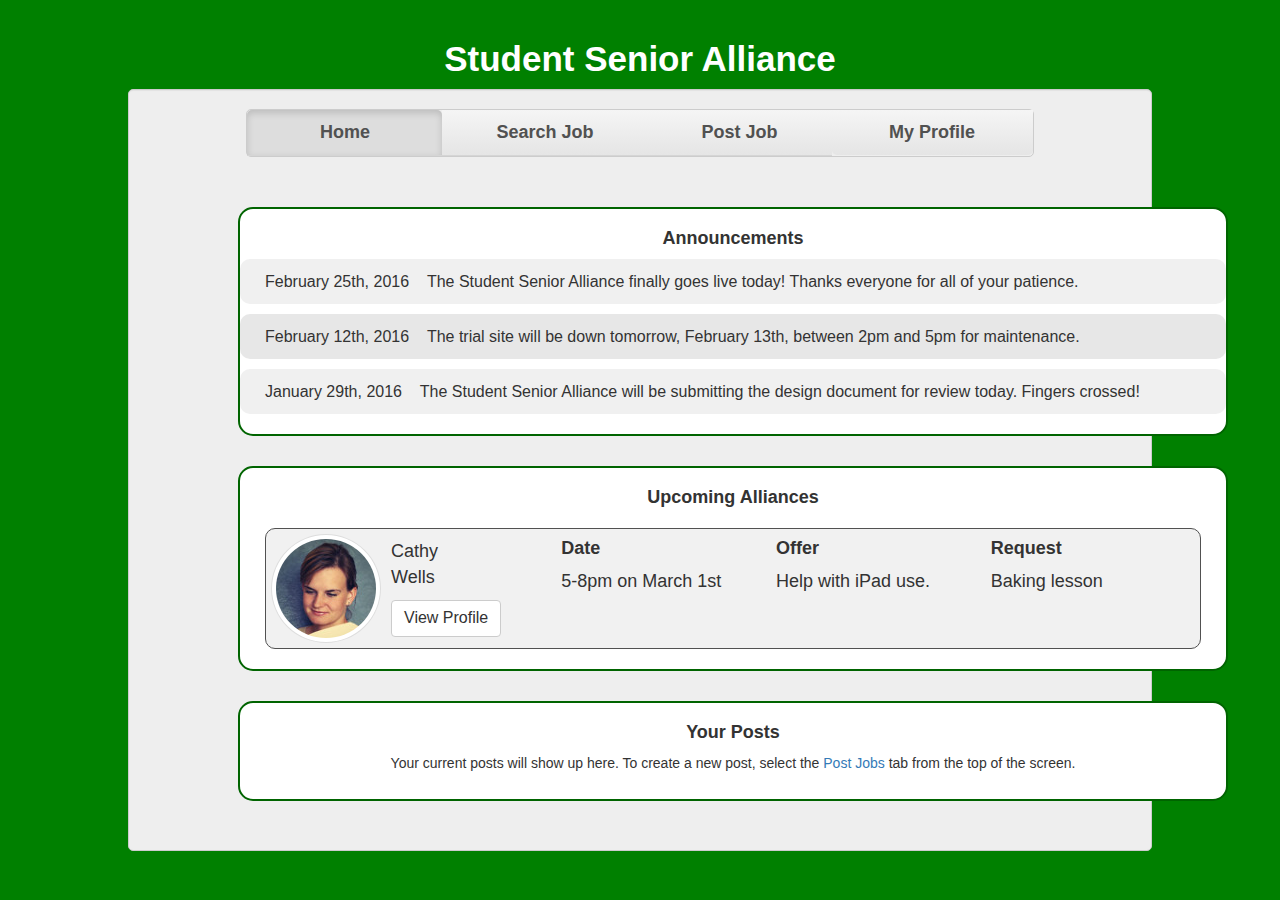
<file: src/index.html>
<!DOCTYPE html>
<html lang="en">
  <head>
    <meta charset="utf-8">
    <meta http-equiv="X-UA-Compatible" content="IE=edge">
    <meta name="viewport" content="width=device-width, initial-scale=1">
    <!-- The above 3 meta tags *must* come first in the head; any other head content must come *after* these tags -->
    <meta name="description" content="">
    <meta name="author" content="">
    <link rel="icon" href="favicon.ico">

    <title>Student Senior Alliance</title>

    <!-- Bootstrap core CSS -->
    <link href="../docs/dist/css/bootstrap.min.css" rel="stylesheet">

    <!-- IE10 viewport hack for Surface/desktop Windows 8 bug -->
    <link href="../docs/assets/css/ie10-viewport-bug-workaround.css" rel="stylesheet">

    <!-- Custom styles for this template -->
    <link href="justified-nav.css" rel="stylesheet">

    <!-- Just for debugging purposes. Don't actually copy these 2 lines! -->
    <!--[if lt IE 9]><script src="../../assets/js/ie8-responsive-file-warning.js"></script><![endif]-->
    <script src="../docs/assets/js/ie-emulation-modes-warning.js"></script>

    <!-- HTML5 shim and Respond.js for IE8 support of HTML5 elements and media queries -->
    <!--[if lt IE 9]>
      <script src="https://oss.maxcdn.com/html5shiv/3.7.2/html5shiv.min.js"></script>
      <script src="https://oss.maxcdn.com/respond/1.4.2/respond.min.js"></script>
    <![endif]-->


  </head>

  <body>
    <h2 class="nav-justified-heading">Student Senior Alliance</h2>

    <div class="nav-justified well">

      <!-- The justified navigation menu is meant for single line per list item.
           Multiple lines will require custom code not provided by Bootstrap. -->
      <div class="masthead">
        <nav>
          <ul class="nav nav-justified">
            <li class="active"><a data-toggle="tab" href="#home">Home</a></li>
            <li><a data-toggle="tab" href="#search">Search Job</a></li>
            <li><a data-toggle="tab" href="#post">Post Job</a></li>
            <li><a data-toggle="tab" href="#profile">My Profile</a></li>
          </ul>
        </nav>
      <div class="tab-content">
       <!-- Start all pages related to Home -->
		  
        <div id="home" class="tab-pane fade in active">
            <div class="container">
				<!-- <h1 class="page-header">Home</h1> -->
				<div class="boxed">
					<h1 class="item-header">Announcements</h1>
					<p class= "announcement">
						February 25th, 2016&nbsp;&nbsp;&nbsp;&nbspThe Student Senior Alliance finally goes live today! Thanks everyone for all of your patience.
					</p>
					<p id="alternate-bg" class= "announcement">
						February 12th, 2016&nbsp;&nbsp;&nbsp;&nbspThe trial site will be down tomorrow, February 13th, between 2pm and 5pm for maintenance.
					</p>
					<p id="bottom-announcement" class= "announcement">
						January 29th, 2016&nbsp;&nbsp;&nbsp;&nbspThe Student Senior Alliance will be submitting the design document for review today. Fingers crossed!
					</p>
				</div>
				<div class="boxed">
					<h1 class="item-header">Upcoming Alliances</h1>
					<div class="container-fluid">
						<div class="row alliance-box">

              <div class="alliance-col1">
                    <div>
                      <img class="avatar img-circle img-thumbnail" alt="avatar" src="profile-student.jpg" /> 
                    </div>
                    <div>
                      <p id="alliance-name">Cathy Wells</p>
                      <a href="" id="btn-view-profile" class="btn btn-default">View Profile</a>
                    </div>
              </div>

              <div id="date" class="col-md-3">
                <h4>
                  <b>Date</b>
                </h4>
                <p>5-8pm on March 1st</p>
                <p></p>
              </div>

							<div id="offer" class="col-md-3">
								<h4>
									<b>Offer</b>
								</h4>
								<p>
									Help with iPad use.
								</p>
							</div>
							<div id="request" class="col-md-3">
								<h4>
									<b>Request</b>
								</h4>
								<p>
									Baking lesson
								</p>
							</div>
						</div>
					</div>
				</div>
				<div id="your-posts" class="boxed">
					<h1 class="item-header">Your Posts</h1>
					<p>
						<center>Your current posts will show up here. To create a new post, select the <a href="#post">Post Jobs</a> tab from the top of the screen.</center>
					</p>
				</div>
            </div>
        </div>

        <!-- Start all pages related to Searching/Contacting -->

        <div id="search" class="tab-pane fade in">
          <!-- Start hidden content that can be dispalyed in the search tab -->
          <div id="posting-details-john" style="display:none">
            <br>
              <ol class="breadcrumb">
                <li><a href="search-page-results">Search Jobs</a></li>
                <li class="active">View Posting</li>
              </ol>

            <p align="left"><img class="avatar img-circle img-thumbnail" alt="avatar" src="student_pic.png" style="float:right">
            <blockquote><h4>About Me</h4>
              Hi, I'm John and I'm a third-year student at UNB. I joined the SSA last year and I'd love to help with anything you might need, especially if it involves technology. In my free time I also love to ski and play basketball.
            </blockquote></p>
            <b>First Name:</b> John<br><br>
            <b>Last Name:</b> Doe<br><br>
            <b>Email Address:</b> john.doe@unb.ca<br><br>
            <b>Phone Number:</b> 555-555-5555<br><br>
            <b>I am offering:</b><br><br>
            Technology: I'm willing to teach people how to set up their phones, computers, or other devices<br><br>
            <b>I am requesting:</b><br><br>
            Baking: I'd like to learn how to make bread from scratch.<br><br>
            <a href="posting-contact-john" id="btn-contact-this-person" class="btn btn-default btn-lg">Contact This Person</a>
            <br><br><br>
          </div>

          <div id="posting-details-mary" style="display:none">
            <br>
              <ol class="breadcrumb">
                <li><a href="search-page-results">Search Jobs</a></li>
                <li class="active">View Posting</li>
              </ol>

            <h3>View Posting: </h3>
            <p align="left"><img src="student_pic_mary.jpg" style="float:right">
            <blockquote><h4>About Me</h4>
              My name's Mary and I joined the SSA this year! I'm currently studying business at UNB. I've just moved to Fredericton but I'm really liking the community and want to help out any way I can.
            </blockquote></p>
            <b>First Name:</b> Mary<br><br>
            <b>Last Name:</b> Brown<br><br>
            <b>Email Address:</b> mary.brown@unb.ca<br><br>
            <b>Phone Number:</b> 555-676-2231<br><br>
            <b>I am offering:</b><br><br>
            Technology: I'm great at installing software and teaching people how to use all sorts of applications.<br><br>
            <b>I am requesting:</b><br><br>
            Knitting: I've been meaning to learn how to knit - I want to get started with making scarves and gloves this winter.<br><br>
            <a href="posting-contact-mary" id="btn-contact-this-person" class="btn btn-default btn-lg">Contact This Person</a>
            <br><br><br>
          </div>

          <div id="posting-details-bob" style="display:none">
            <br>
              <ol class="breadcrumb">
                <li><a href="search-page-results">Search Jobs</a></li>
                <li class="active">View Posting</li>
              </ol>

            <h3>View Posting: </h3>
            <p align="left"><img src="student_pic_bob.jpg" width="150px" style="float:right">
            <blockquote><h4>About Me</h4>
              I'm a fourth-year student graduating this year from UNB. I've been with the SSA since it started and it's been a great experience. I've had several jobs working in IT, so I'm pretty comfortable with fixing issues related to hardware or networking. 
            </blockquote></p>
            <b>First Name:</b> Bob<br><br>
            <b>Last Name:</b> Dooley<br><br>
            <b>Email Address:</b> bob.dooley@unb.ca<br><br>
            <b>Phone Number:</b> 555-111-5555<br><br>
            <b>I am offering:</b><br><br>
            Technology: If you have internet or wireless problems, I'd be happy to help.<br><br>
            <b>I am requesting:</b><br><br>
            Music, Crafts and Hobbies: I'm looking for someone to teach me how to play piano.<br><br>
            <a href="posting-contact-bob" id="btn-contact-this-person" class="btn btn-default btn-lg">Contact This Person</a>
            <br><br><br>
          </div>

          <div id="posting-contact-john" style="display:none">
             <br>
              <ol class="breadcrumb">
                <li><a href="search-page-results">Search Jobs</a></li>
                <li><a href="posting-details-john">View Posting</a></li>
                <li class="active">Contact</li>
              </ol>

                <form class="form-horizontal">
                  <div class="form-group">
                    <label class="col-sm-2 control-label">To</label>
                    <div class="col-sm-10">
                      <input class="form-control" value="john.doe@unb.ca">
                    </div>
                  </div>
                  <div class="form-group">
                    <label class="col-sm-2 control-label">From</label>
                    <div class="col-sm-10">
                      <input class="form-control" value="your_email@email.ca">
                    </div>
                  </div>
                  <div class="form-group">
                    <label class="col-sm-2 control-label">Subject</label>
                    <div class="col-sm-10">
                      <input class="form-control"  value="Somebody responded to your Student-Senior Alliance posting!">
                    </div>
                  </div>
                  <div class="form-group">
                    <label class="col-sm-2 control-label">Message</label>
                    <div class="col-sm-10">
                      <textarea class="form-control" rows="3"></textarea>
                    </div>
                  </div>
                  <div class="form-group">
                    <div class="col-sm-offset-2 col-sm-10">
                      <a href="contact-complete" class="btn btn-default btn-lg" id="btn-send-message">Send Message</a>
                    </div>
                  </div>
                </form>
              <br><br><br>
          </div>

          <div id="posting-contact-mary" style="display:none">
             <br>
              <ol class="breadcrumb">
                <li><a href="search-page-results">Search Jobs</a></li>
                <li><a href="posting-details-mary">View Posting</a></li>
                <li class="active">Contact</li>
              </ol>

              <h3>Contact: </h3>
                <form class="form-horizontal">
                  <div class="form-group">
                    <label class="col-sm-2 control-label">To</label>
                    <div class="col-sm-10">
                      <input class="form-control" value="mary.brown@unb.ca">
                    </div>
                  </div>
                  <div class="form-group">
                    <label class="col-sm-2 control-label">From</label>
                    <div class="col-sm-10">
                      <input class="form-control" value="your_email@email.ca">
                    </div>
                  </div>
                  <div class="form-group">
                    <label class="col-sm-2 control-label">Subject</label>
                    <div class="col-sm-10">
                      <input class="form-control"  value="Somebody responded to your Student-Senior Alliance posting!">
                    </div>
                  </div>
                  <div class="form-group">
                    <label class="col-sm-2 control-label">Message</label>
                    <div class="col-sm-10">
                      <textarea class="form-control" rows="3"></textarea>
                    </div>
                  </div>
                  <div class="form-group">
                    <div class="col-sm-offset-2 col-sm-10">
                      <a href="#contact-complete" class="btn btn-default btn-lg" id="btn-send-message">Send Message</a>
                    </div>
                  </div>
                </form>
              <br><br><br>
          </div>

          <div id="posting-contact-bob" style="display:none">
             <br>
              <ol class="breadcrumb">
                <li><a href="search-page-results">Search Jobs</a></li>
                <li><a href="posting-details-bob">View Posting</a></li>
                <li class="active">Contact</li>
              </ol>

              <h3>Contact: </h3>
                <form class="form-horizontal">
                  <div class="form-group">
                    <label class="col-sm-2 control-label">To</label>
                    <div class="col-sm-10">
                      <input class="form-control" value="bob.dooley@unb.ca">
                    </div>
                  </div>
                  <div class="form-group">
                    <label class="col-sm-2 control-label">From</label>
                    <div class="col-sm-10">
                      <input class="form-control" value="your_email@email.ca">
                    </div>
                  </div>
                  <div class="form-group">
                    <label class="col-sm-2 control-label">Subject</label>
                    <div class="col-sm-10">
                      <input class="form-control"  value="Somebody responded to your Student-Senior Alliance posting!">
                    </div>
                  </div>
                  <div class="form-group">
                    <label class="col-sm-2 control-label">Message</label>
                    <div class="col-sm-10">
                      <textarea class="form-control" rows="3"></textarea>
                    </div>
                  </div>
                  <div class="form-group">
                    <div class="col-sm-offset-2 col-sm-10">
                      <a href="#contact-complete" class="btn btn-default btn-lg" id="btn-send-message">Send Message</a>
                    </div>
                  </div>
                </form>
              <br><br><br>
          </div>

          <div id="contact-complete" style="display:none">
            <p><br>
              You have successfully contacted this user.<br><br>
              <a href="" class="btn btn-default btn-lg">Return to Home Page</a>
            </p>
          </div>

          <div id="search-page-results">
            <h3>I'm looking for someone to help me with:</h3>
              <p>
              <form id="search-form" class="form-inline .form-inline" role="form">
                <div class="form-group">
                  <select class="form-control" id="category-select" name="category-select">
                    <option selected="true" disabled="disabled" value="default">Choose a Category</option>   
                    <option value="#search-no-results">Cleaning</option>
                    <option value="#search-no-results">Cooking and Baking</option>
                    <option value="#search-no-results">Exercise</option>
                    <option value="#search-no-results">Financial Advice</option>
                    <option value="#search-no-results">Healthcare</option>
                    <option value="#search-no-results">Music, Crafts and Hobbies</option>
                    <option value="#search-no-results">Physical Labour</option>
                    <option value="#search-results-technology">Technology</option>
                    <option value="#search-no-results">Transportation</option>
                    <option value="#search-no-results">Tutoring and Languages</option>


                  </select>
                   <a class="btn btn-default btn-large" id="btn-search-jobs">Search Jobs</a>
                </div>
              </form>

              <div id="search-results">
                <!-- Target container for different search results, filled by jquery click events -->
              </div>

              <div id="search-no-results" style="display: none;">
                <p><br>No results found.</p>
              </div>

              <div id="search-results-technology" style="display: none;">
                <h3>Results: </h3>
                <table class="table table-striped">
                  <thead class="thead-inverse">
                    <tr><th>First Name</th><th>Last Name</th><th>Offering</th><th>Requesting</th><th></th></tr>
                  </thead>
                  <tbody>
                    <tr><td>John</td><td>Doe</td><td><b>Technology:</b> I'm willing to teach people how to set up their phones, computers, or other devices</td><td><b>Baking:</b> I'd like to learn how to make bread from scratch.</td> <td><a href="posting-details-john" id="btn-contact">Contact</a></td>
                    </tr>
                    <tr><td>Mary</td><td>Brown</td><td><b>Technology:</b> I'm great at installing software and teaching people how to use all sorts of applications.</td><td><b>Music, Crafts and Hobbies:</b> I've been meaning to learn how to knit - I want to get started with making scarves and gloves this winter.</td><td><a href="posting-details-mary" id="btn-contact">Contact</a></td>
                    </tr><tr><td>Bob</td><td>Dooley</td><td><b>Technology:</b> If you have internet or wireless problems, I'd be happy to help.</td><td><b>Music, Crafts and Hobbies:</b> I'm looking for someone to teach me how to play piano.</td><td><a href="posting-details-bob" id="btn-contact">Contact</a></td>
                    </tr>
                  </tbody>
                </table>
              </div>
            </div>
          </div> 
          <!-- End all pages related to Searching/Contacting -->

          <!-- Start all pages related to Posting a Job -->
          <div id="post" class="tab-pane fade">

              <div id="post-job-step-1">
                <div class="progress">
                  <div class="progress-bar progress-bar-success progress-bar-striped" role="progressbar"
                   aria-valuenow="0" aria-valuemin="0" aria-valuemax="100" style="width:0%">
                  </div>
                </div>
                <ol class="breadcrumb">
                  <li class="active">Step 1</li>
                </ol>
                <h2>What would you like help with?</h2>
                <h4>Select any categories that apply:</h4>
                <div class="row" id="checkboxes-requesting">
                  <div class="col-md-4">

                    <div class="checkbox"><label for="request-cleaning"><input type="checkbox" value="" id="request-cleaning">Cleaning</label></div>
                    <div class="checkbox"><label for="request-cooking"><input type="checkbox" value="" id="request-cooking">Cooking and Baking</label></div>
                    <div class="checkbox"><label for="request-exercise"><input type="checkbox" value="" id="request-exercise">Exercise</label></div> 
                    <div class="checkbox"><label for="request-finance"><input type="checkbox" value="" id="request-finance">Financial Advice</label></div>
                    <div class="checkbox"><label for="request-healthcare"><input type="checkbox" value="" id="request-healthcare">Healthcare</label></div>

                  </div>

                  <div class="col-md-4">
                    <div class="checkbox"><label for="request-music"><input type="checkbox" value="" id="music">Music, Crafts and Hobbies</label></div>
                    <div class="checkbox"><label for="request-physical"><input type="checkbox" value="" id="request-physical">Physical Labour</label></div>
                    <div class="checkbox"><label for="request-technology"><input type="checkbox" value="" id="request-technology">Technology</label></div>
                    <div class="checkbox"><label for="request-transportation"><input type="checkbox" value="" id="request-transportation">Transportation</label></div>
                    <div class="checkbox"><label for="request-tutoring"><input type="checkbox" value="" id="request-tutoring">Tutoring and Languages</label></div>
                  </div>
                </div>
                
                <div class="row">
                  <div class="col-md-8">
                    <h4>Please add a short description</h4>
                    <textarea class="form-control" rows="4"></textarea>
                    <br>
                    <a href="#post-job-step-2" class="btn btn-default btn-lg" id="btn-step-2">Next Step</a>
                  </div>
                </div>
              </div>

              <div id="post-job-step-2"  style="display:none;">
                <div class="progress">
                  <div class="progress-bar progress-bar-success progress-bar-striped" role="progressbar"
                   aria-valuenow="33" aria-valuemin="0" aria-valuemax="100" style="width:33%">
                  </div>
                </div>
                <ol class="breadcrumb">
                  <li><a href="#post-job-step-1">Step 1</a></li>
                  <li class="active">Step 2</li>
                </ol>

                <h2>What would you like to offer in return?</h2>
                <h4> Select any categories that apply:</h4>
                <div class="row" id="checkboxes-offering">
                  <div class="col-md-4">

                    <div class="checkbox"><label for="offer-cleaning"><input type="checkbox" value="" id="offer-cleaning">Cleaning</label></div>
                    <div class="checkbox"><label for="offer-cooking"><input type="checkbox" value="" id="offer-cooking">Cooking and Baking</label></div>
                    <div class="checkbox"><label for="offer-exercise"><input type="checkbox" value="" id="offer-exercise">Exercise</label></div> 
                    <div class="checkbox"><label for="offer-finance"><input type="checkbox" value="" id="offer-finance">Financial Advice</label></div>
                    <div class="checkbox"><label for="offer-healthcare"><input type="checkbox" value="" id="offer-healthcare">Healthcare</label></div>

                  </div>

                  <div class="col-md-4">
                    <div class="checkbox"><label for="offer-music"><input type="checkbox" value="" id="offer-music">Music, Crafts and Hobbies</label></div>
                    <div class="checkbox"><label for="offer-physical"><input type="checkbox" value="" id="offer-physical">Physical Labour</label></div>
                    <div class="checkbox"><label for="offer-technology"><input type="checkbox" value="" id="offer-technology">Technology</label></div>
                    <div class="checkbox"><label for="offer-transportation"><input type="checkbox" value="" id="offer-transportation">Transportation</label></div>
                    <div class="checkbox"><label for="offer-tutoring"><input type="checkbox" value="" id="offer-tutoring">Tutoring and Languages</label></div>
                  </div>
                </div>
                
                <div class="row">
                  <div class="col-md-8">
                    <h4>Please add a short description</h4>
                    <textarea class="form-control" rows="4"></textarea>
                    <br>
                    <a href="#post-job-step-3" class="btn btn-default btn-lg" id="btn-step-3">Next Step</a>
                  </div>
                </div>
              </div>

              <div id="post-job-step-3"  style="display:none;">
                <div class="progress">
                  <div class="progress-bar progress-bar-success progress-bar-striped" role="progressbar"
                   aria-valuenow="66" aria-valuemin="0" aria-valuemax="100" style="width:66%">
                  </div>
                </div>
                <ol class="breadcrumb">
                  <li><a href="#post-job-step-1">Step 1</a></li>
                  <li><a href="#post-job-step-2">Step 2</a></li>
                  <li class="active">Step 3</li>
                </ol>

                <h3>You are requesting help with:</h3>
                <div id="new-posting-requesting"></div>
                <h3>In return, you are offering:</h3>
                <div id="new-posting-offering"></div>

                <br><a href="#post-job-step-4" class="btn btn-default btn-lg" id="btn-step-4">Submit</a>
              </div>

              <div id="post-job-step-4" style="display:none;">
                <div class="progress">
                  <div class="progress-bar progress-bar-success progress-bar-striped" role="progressbar"
                   aria-valuenow="100" aria-valuemin="0" aria-valuemax="100" style="width:100%">
                  </div>
                </div>
                <h2>Complete</h2>
                You have successfully posted a job.
                <br><br>
                 <a href="" class="btn btn-default btn-lg">Return to Home Page</a>
              </div>
          </div>


          <div id="profile" class="tab-pane fade">
           <div class="container">
            <div class="row">
              <!-- left column -->
              <div class="col-md-4 col-sm-6 col-xs-12">
                <div class="text-center">
                  <img src="profile_pic.png" class="avatar img-circle img-thumbnail" alt="avatar">
                  <h6>Upload a different photo...</h6>
                  <input type="file" class="text-center center-block well well-sm">
                </div>
              </div>
              <!-- edit form column -->
              <div class="col-md-8 col-sm-6 col-xs-12 personal-info">
                <form class="form-horizontal" role="form">
                  <div class="form-group">
                    <label class="col-lg-3 control-label">First name</label>
                    <div class="col-lg-8">
                      <input class="form-control" value="Jane" type="text">
                    </div>
                  </div>
                  <div class="form-group">
                    <label class="col-lg-3 control-label">Last name</label>
                    <div class="col-lg-8">
                      <input class="form-control" value="Bishop" type="text">
                    </div>
                  </div>
                  <div class="form-group">
                    <label class="col-lg-3 control-label">Email</label>
                    <div class="col-lg-8">
                      <input disabled class="form-control" value="janesemail@gmail.com" type="text">
                    </div>
                  </div>
                  <div class="form-group">
                    <label class="col-md-3 control-label">Username</label>
                    <div class="col-md-8">
                      <input disabled class="form-control" value="janeuser" type="text">
                    </div>
                  </div>
                  <div class="form-group">
                    <label class="col-md-3 control-label">Password</label>
                    <div class="col-md-8">
                      <input class="form-control" value="11111122333" type="password">
                    </div>
                  </div>
                  <div class="form-group">
                    <label class="col-md-3 control-label">Confirm password</label>
                    <div class="col-md-8">
                      <input class="form-control" value="11111122333" type="password">
                    </div>
                  </div>
                  <div class="form-group">
                    <label class="col-md-3 control-label">Something about yourself</label>
                    <div class="col-md-8">
                      <textarea class="form-control" rows="5">Interests include knitting and selfies</textarea>
                    </div>
                  </div>
                  <div class="form-group save-profile">
                    <label class="col-md-3 control-label"></label>
                    <div class="col-md-8">
                      <input class="btn btn-default btn-lg" value="Save Changes" type="submit">
                      <span></span>
                    </div>
                  </div>
                </form>
              </div>
            </div>
          </div>
        </div>
      </div>
    </div> <!-- /container -->

    <script src="https://ajax.googleapis.com/ajax/libs/jquery/1.11.3/jquery.min.js"></script>
    <script src="../dist/js/bootstrap.min.js"></script>
    <!-- IE10 viewport hack for Surface/desktop Windows 8 bug -->
    <script src="../docs/assets/js/ie10-viewport-bug-workaround.js"></script>
    <script type="text/javascript" src="../js/search.js"></script>
    <script type="text/javascript" src="../js/post-job.js"></script>

  </body>
</html>
</file>
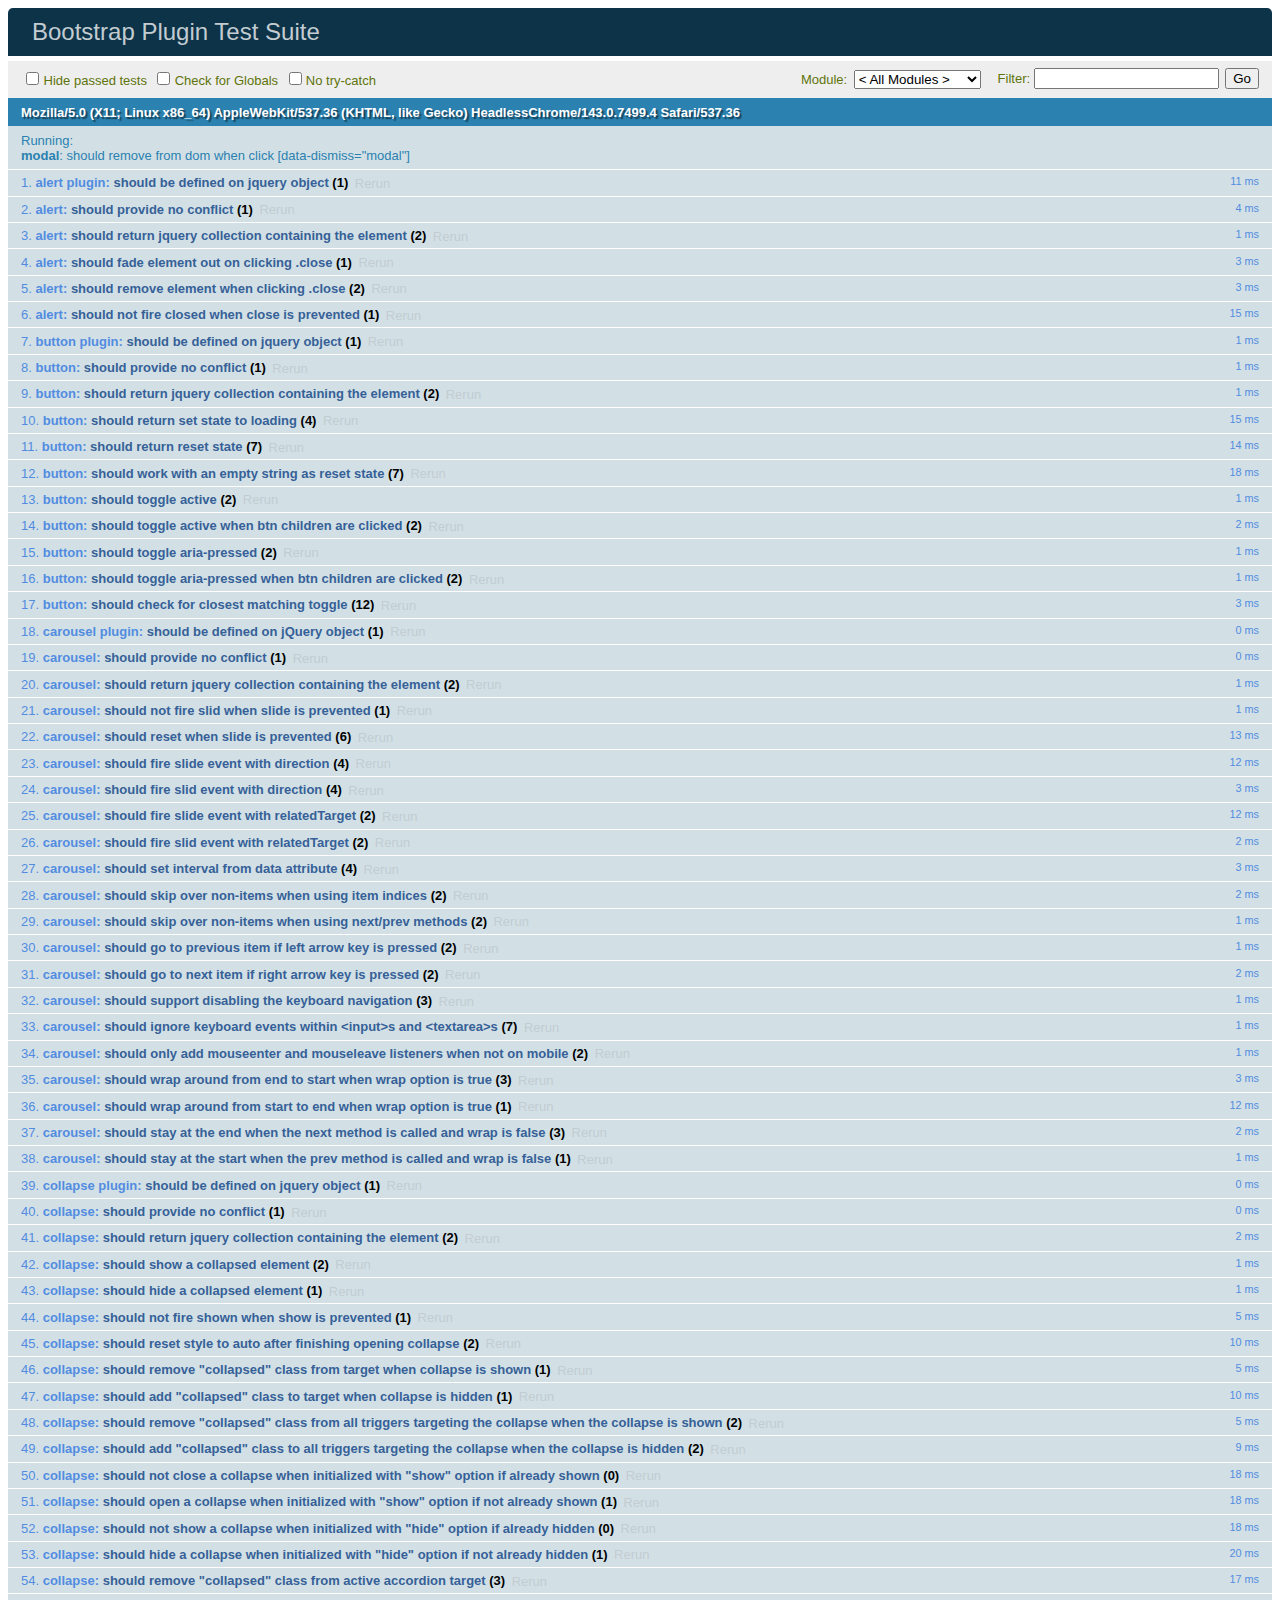
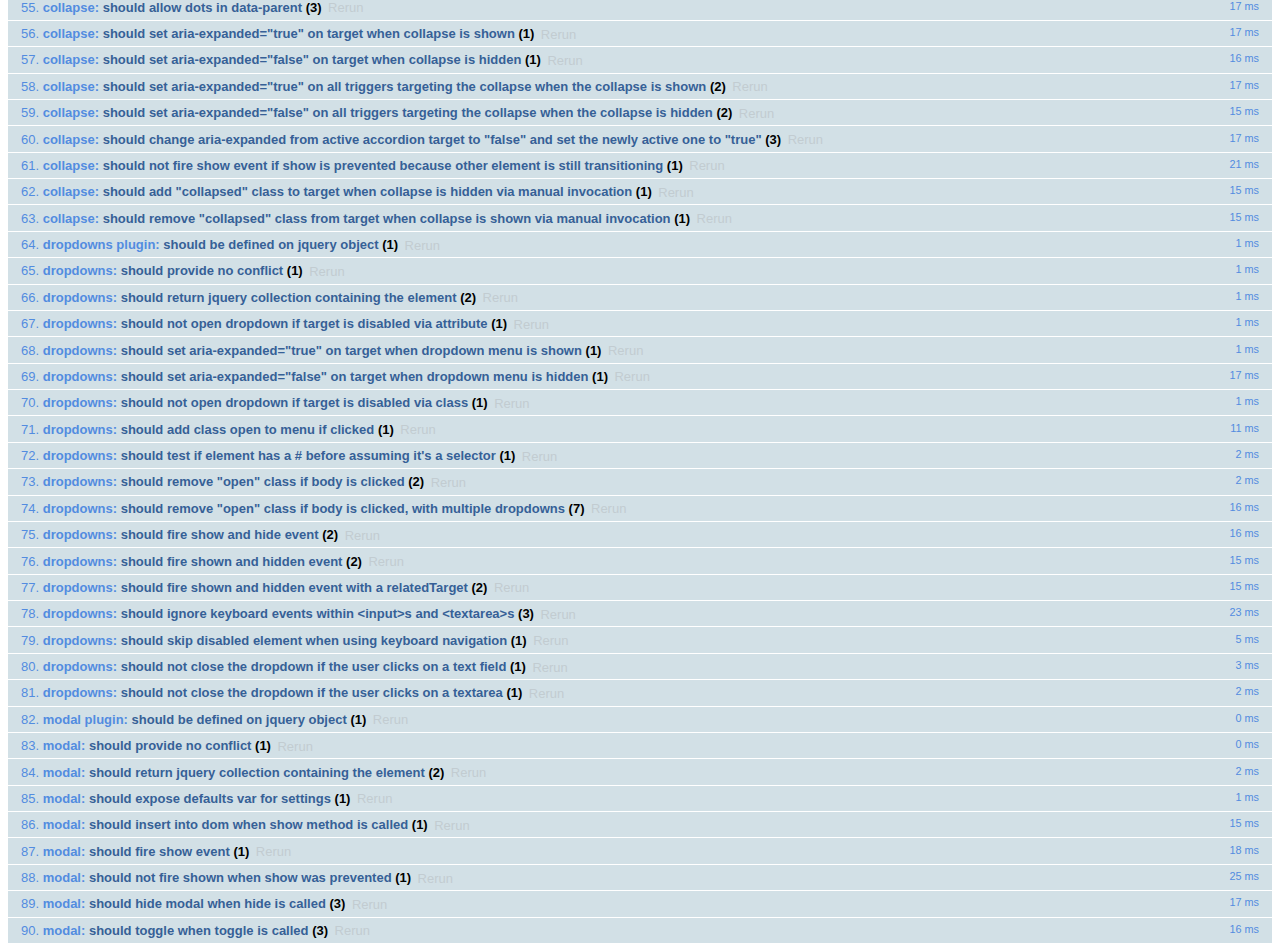
<file: js/tests/index.html>
<!DOCTYPE html>
<html>
  <head>
    <meta charset="utf-8">
    <title>Bootstrap Plugin Test Suite</title>
    <meta name="viewport" content="width=device-width, initial-scale=1">

    <!-- jQuery -->
    <script src="vendor/jquery.min.js"></script>
    <script>
      // Disable jQuery event aliases to ensure we don't accidentally use any of them
      (function () {
        var eventAliases = [
          'blur',
          'focus',
          'focusin',
          'focusout',
          'load',
          'resize',
          'scroll',
          'unload',
          'click',
          'dblclick',
          'mousedown',
          'mouseup',
          'mousemove',
          'mouseover',
          'mouseout',
          'mouseenter',
          'mouseleave',
          'change',
          'select',
          'submit',
          'keydown',
          'keypress',
          'keyup',
          'error',
          'contextmenu',
          'hover',
          'bind',
          'unbind',
          'delegate',
          'undelegate'
        ]
        for (var i = 0; i < eventAliases.length; i++) {
          $.fn[eventAliases[i]] = undefined
        }
      })()
    </script>

    <!-- QUnit -->
    <link rel="stylesheet" href="vendor/qunit.css" media="screen">
    <script src="vendor/qunit.js"></script>
    <script>
      // See https://github.com/axemclion/grunt-saucelabs#test-result-details-with-qunit
      var log = []
      // Require assert.expect in each test
      QUnit.config.requireExpects = true
      QUnit.done(function (testResults) {
        var tests = []
        for (var i = 0, len = log.length; i < len; i++) {
          var details = log[i]
          tests.push({
            name: details.name,
            result: details.result,
            expected: details.expected,
            actual: details.actual,
            source: details.source
          })
        }
        testResults.tests = tests

        window.global_test_results = testResults
      })

      QUnit.testStart(function (testDetails) {
        $(window).scrollTop(0)
        QUnit.log(function (details) {
          if (!details.result) {
            details.name = testDetails.name
            log.push(details)
          }
        })
      })

      // Cleanup
      QUnit.testDone(function () {
        $('#qunit-fixture').empty()
        $('#modal-test, .modal-backdrop').remove()
      })

      // Display fixture on-screen on iOS to avoid false positives
      if (/iPhone|iPad|iPod/.test(navigator.userAgent)) {
        QUnit.begin(function() {
          $('#qunit-fixture').css({ top: 0, left: 0 })
        })

        QUnit.done(function () {
          $('#qunit-fixture').css({ top: '', left: '' })
        })
      }

      // Disable deprecated global QUnit method aliases in preparation for QUnit v2
      (function () {
        var methodNames = [
          'async',
          'asyncTest',
          'deepEqual',
          'equal',
          'expect',
          'module',
          'notDeepEqual',
          'notEqual',
          'notPropEqual',
          'notStrictEqual',
          'ok',
          'propEqual',
          'push',
          'start',
          'stop',
          'strictEqual',
          'test',
          'throws'
        ];
        for (var i = 0; i < methodNames.length; i++) {
          var methodName = methodNames[i];
          window[methodName] = undefined;
        }
      })();
    </script>

    <!-- Plugin sources -->
    <script>$.support.transition = false</script>
    <script src="../../js/alert.js"></script>
    <script src="../../js/button.js"></script>
    <script src="../../js/carousel.js"></script>
    <script src="../../js/collapse.js"></script>
    <script src="../../js/dropdown.js"></script>
    <script src="../../js/modal.js"></script>
    <script src="../../js/scrollspy.js"></script>
    <script src="../../js/tab.js"></script>
    <script src="../../js/tooltip.js"></script>
    <script src="../../js/popover.js"></script>
    <script src="../../js/affix.js"></script>

    <!-- Unit tests -->
    <script src="unit/alert.js"></script>
    <script src="unit/button.js"></script>
    <script src="unit/carousel.js"></script>
    <script src="unit/collapse.js"></script>
    <script src="unit/dropdown.js"></script>
    <script src="unit/modal.js"></script>
    <script src="unit/scrollspy.js"></script>
    <script src="unit/tab.js"></script>
    <script src="unit/tooltip.js"></script>
    <script src="unit/popover.js"></script>
    <script src="unit/affix.js"></script>

  </head>
  <body>
    <div id="qunit-container">
      <div id="qunit"></div>
      <div id="qunit-fixture"></div>
    </div>
  </body>
</html>
</file>
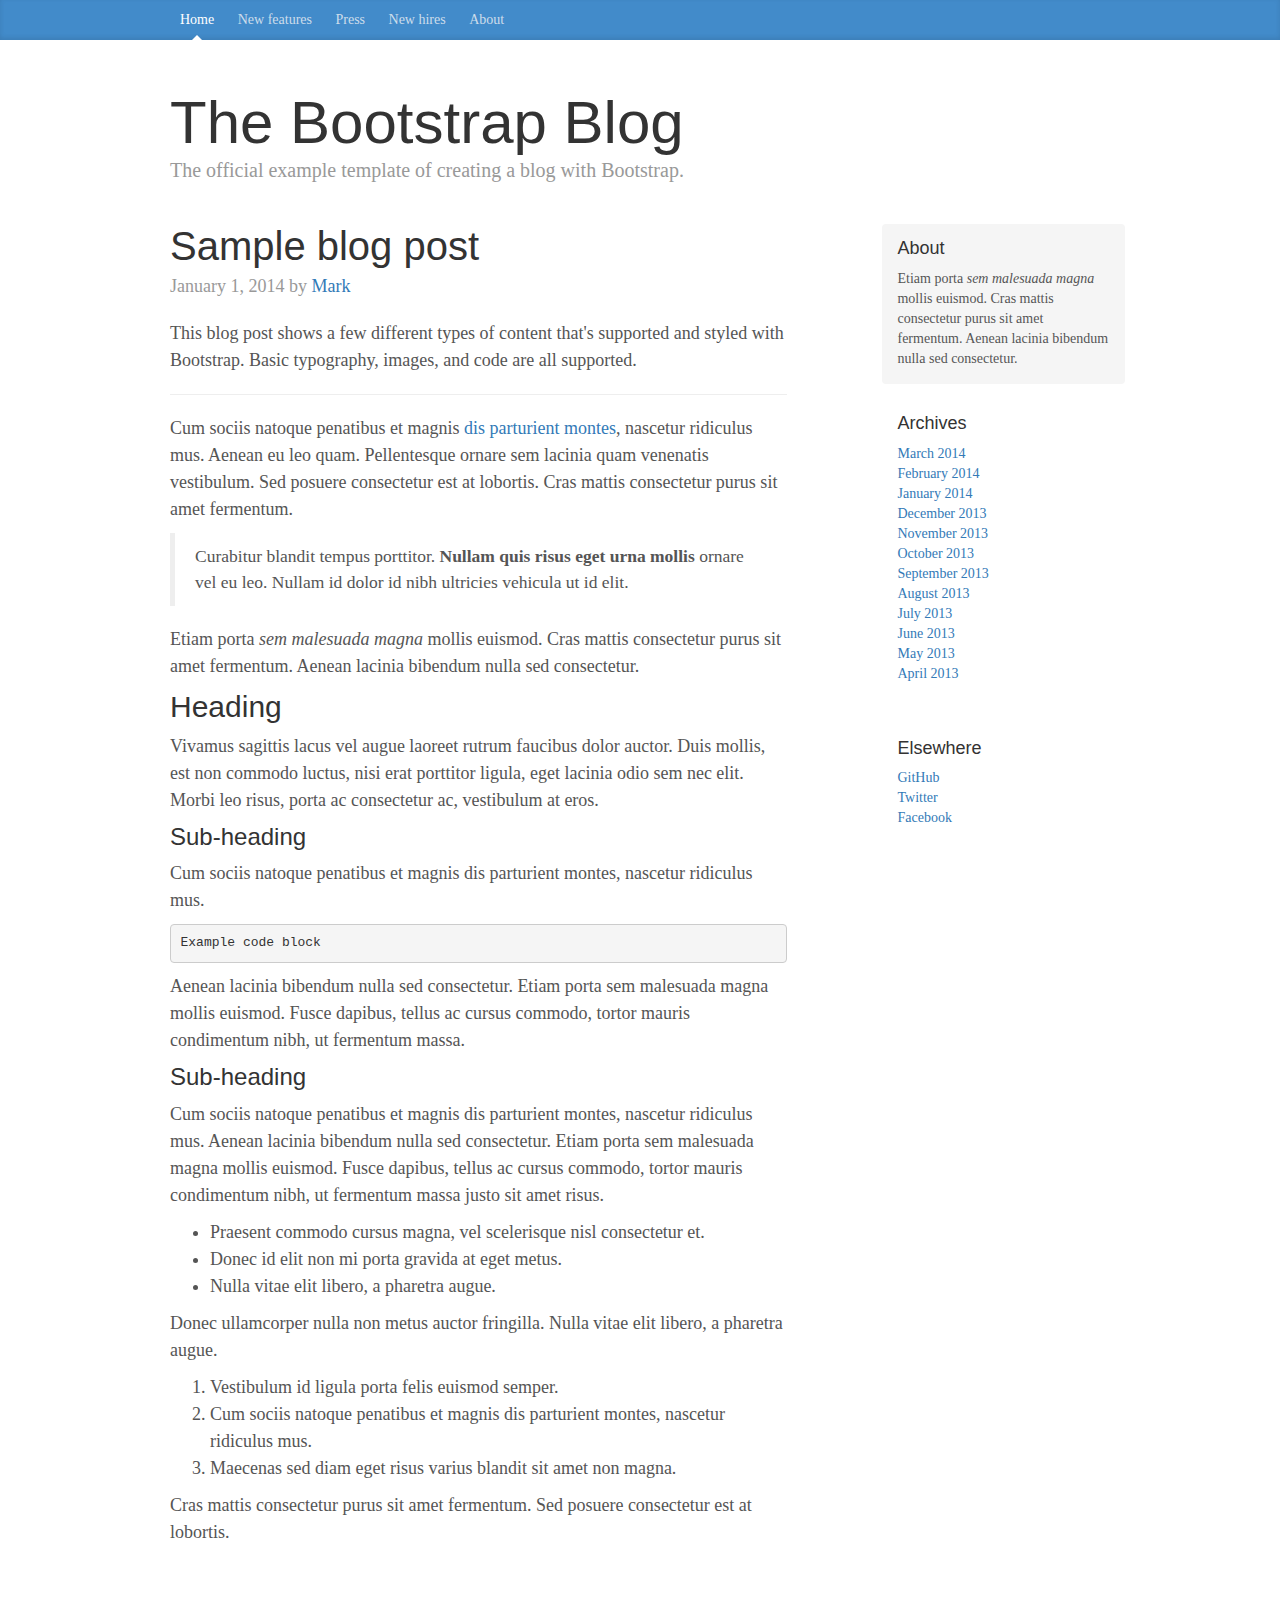
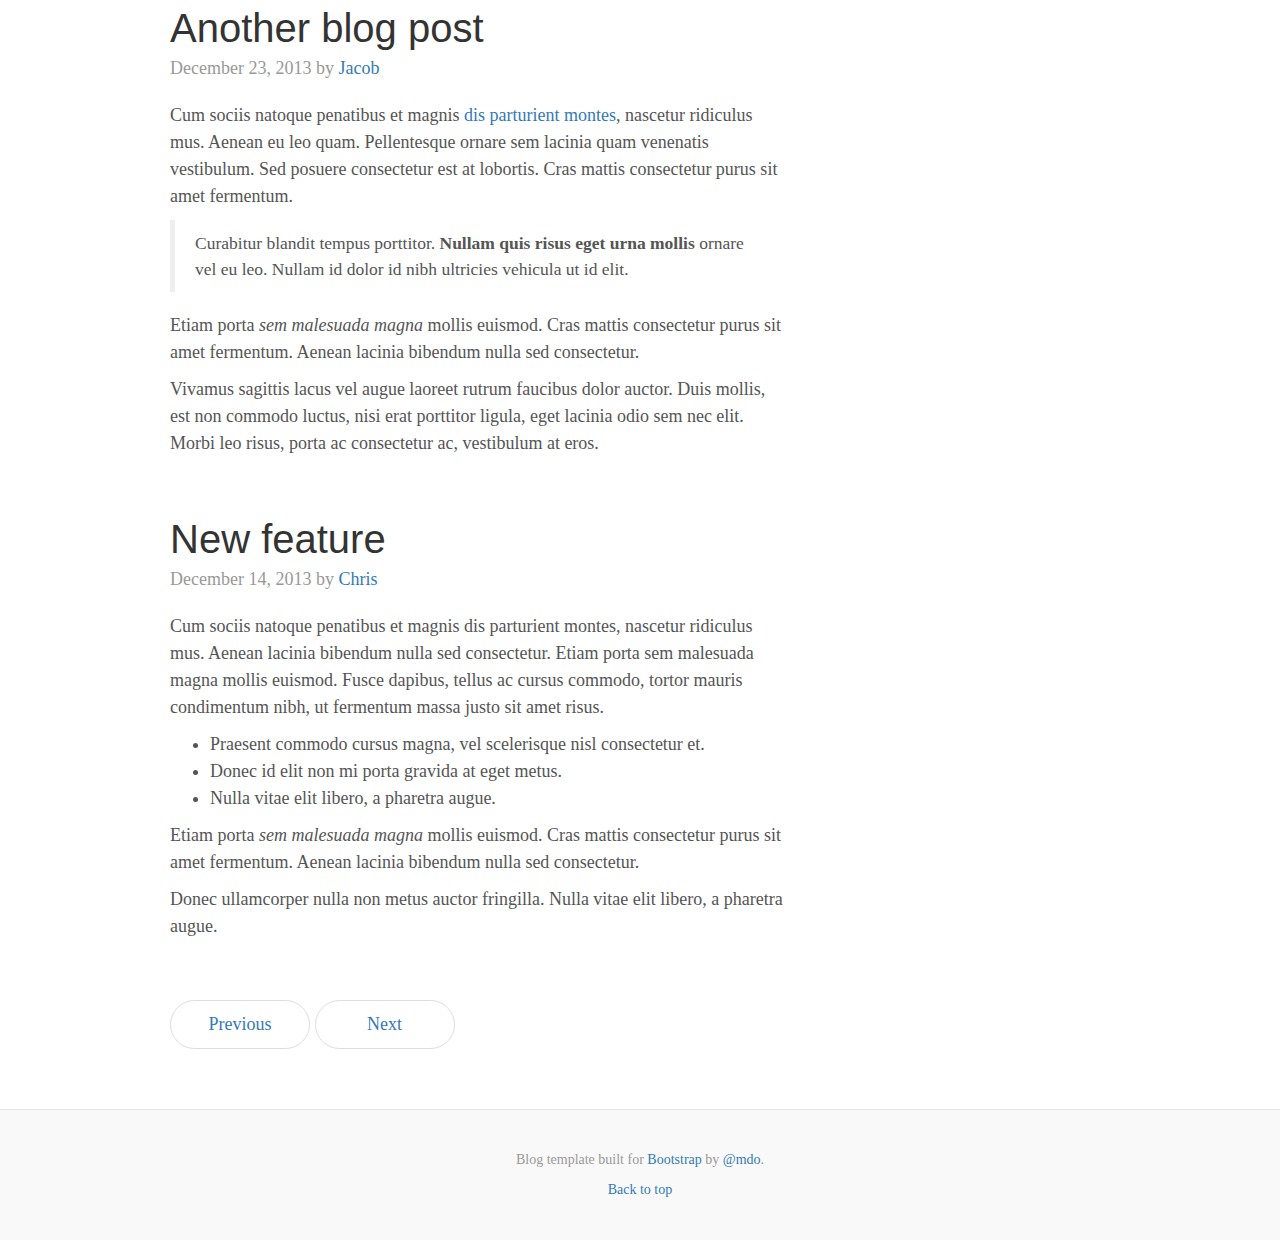
<file: docs/examples/blog/index.html>
<!DOCTYPE html>
<html lang="en">
  <head>
    <meta charset="utf-8">
    <meta http-equiv="X-UA-Compatible" content="IE=edge">
    <meta name="viewport" content="width=device-width, initial-scale=1">
    <!-- The above 3 meta tags *must* come first in the head; any other head content must come *after* these tags -->
    <meta name="description" content="">
    <meta name="author" content="">
    <link rel="icon" href="../../favicon.ico">

    <title>Blog Template for Bootstrap</title>

    <!-- Bootstrap core CSS -->
    <link href="../../dist/css/bootstrap.min.css" rel="stylesheet">

    <!-- IE10 viewport hack for Surface/desktop Windows 8 bug -->
    <link href="../../assets/css/ie10-viewport-bug-workaround.css" rel="stylesheet">

    <!-- Custom styles for this template -->
    <link href="blog.css" rel="stylesheet">

    <!-- Just for debugging purposes. Don't actually copy these 2 lines! -->
    <!--[if lt IE 9]><script src="../../assets/js/ie8-responsive-file-warning.js"></script><![endif]-->
    <script src="../../assets/js/ie-emulation-modes-warning.js"></script>

    <!-- HTML5 shim and Respond.js for IE8 support of HTML5 elements and media queries -->
    <!--[if lt IE 9]>
      <script src="https://oss.maxcdn.com/html5shiv/3.7.2/html5shiv.min.js"></script>
      <script src="https://oss.maxcdn.com/respond/1.4.2/respond.min.js"></script>
    <![endif]-->
  </head>

  <body>

    <div class="blog-masthead">
      <div class="container">
        <nav class="blog-nav">
          <a class="blog-nav-item active" href="#">Home</a>
          <a class="blog-nav-item" href="#">New features</a>
          <a class="blog-nav-item" href="#">Press</a>
          <a class="blog-nav-item" href="#">New hires</a>
          <a class="blog-nav-item" href="#">About</a>
        </nav>
      </div>
    </div>

    <div class="container">

      <div class="blog-header">
        <h1 class="blog-title">The Bootstrap Blog</h1>
        <p class="lead blog-description">The official example template of creating a blog with Bootstrap.</p>
      </div>

      <div class="row">

        <div class="col-sm-8 blog-main">

          <div class="blog-post">
            <h2 class="blog-post-title">Sample blog post</h2>
            <p class="blog-post-meta">January 1, 2014 by <a href="#">Mark</a></p>

            <p>This blog post shows a few different types of content that's supported and styled with Bootstrap. Basic typography, images, and code are all supported.</p>
            <hr>
            <p>Cum sociis natoque penatibus et magnis <a href="#">dis parturient montes</a>, nascetur ridiculus mus. Aenean eu leo quam. Pellentesque ornare sem lacinia quam venenatis vestibulum. Sed posuere consectetur est at lobortis. Cras mattis consectetur purus sit amet fermentum.</p>
            <blockquote>
              <p>Curabitur blandit tempus porttitor. <strong>Nullam quis risus eget urna mollis</strong> ornare vel eu leo. Nullam id dolor id nibh ultricies vehicula ut id elit.</p>
            </blockquote>
            <p>Etiam porta <em>sem malesuada magna</em> mollis euismod. Cras mattis consectetur purus sit amet fermentum. Aenean lacinia bibendum nulla sed consectetur.</p>
            <h2>Heading</h2>
            <p>Vivamus sagittis lacus vel augue laoreet rutrum faucibus dolor auctor. Duis mollis, est non commodo luctus, nisi erat porttitor ligula, eget lacinia odio sem nec elit. Morbi leo risus, porta ac consectetur ac, vestibulum at eros.</p>
            <h3>Sub-heading</h3>
            <p>Cum sociis natoque penatibus et magnis dis parturient montes, nascetur ridiculus mus.</p>
            <pre><code>Example code block</code></pre>
            <p>Aenean lacinia bibendum nulla sed consectetur. Etiam porta sem malesuada magna mollis euismod. Fusce dapibus, tellus ac cursus commodo, tortor mauris condimentum nibh, ut fermentum massa.</p>
            <h3>Sub-heading</h3>
            <p>Cum sociis natoque penatibus et magnis dis parturient montes, nascetur ridiculus mus. Aenean lacinia bibendum nulla sed consectetur. Etiam porta sem malesuada magna mollis euismod. Fusce dapibus, tellus ac cursus commodo, tortor mauris condimentum nibh, ut fermentum massa justo sit amet risus.</p>
            <ul>
              <li>Praesent commodo cursus magna, vel scelerisque nisl consectetur et.</li>
              <li>Donec id elit non mi porta gravida at eget metus.</li>
              <li>Nulla vitae elit libero, a pharetra augue.</li>
            </ul>
            <p>Donec ullamcorper nulla non metus auctor fringilla. Nulla vitae elit libero, a pharetra augue.</p>
            <ol>
              <li>Vestibulum id ligula porta felis euismod semper.</li>
              <li>Cum sociis natoque penatibus et magnis dis parturient montes, nascetur ridiculus mus.</li>
              <li>Maecenas sed diam eget risus varius blandit sit amet non magna.</li>
            </ol>
            <p>Cras mattis consectetur purus sit amet fermentum. Sed posuere consectetur est at lobortis.</p>
          </div><!-- /.blog-post -->

          <div class="blog-post">
            <h2 class="blog-post-title">Another blog post</h2>
            <p class="blog-post-meta">December 23, 2013 by <a href="#">Jacob</a></p>

            <p>Cum sociis natoque penatibus et magnis <a href="#">dis parturient montes</a>, nascetur ridiculus mus. Aenean eu leo quam. Pellentesque ornare sem lacinia quam venenatis vestibulum. Sed posuere consectetur est at lobortis. Cras mattis consectetur purus sit amet fermentum.</p>
            <blockquote>
              <p>Curabitur blandit tempus porttitor. <strong>Nullam quis risus eget urna mollis</strong> ornare vel eu leo. Nullam id dolor id nibh ultricies vehicula ut id elit.</p>
            </blockquote>
            <p>Etiam porta <em>sem malesuada magna</em> mollis euismod. Cras mattis consectetur purus sit amet fermentum. Aenean lacinia bibendum nulla sed consectetur.</p>
            <p>Vivamus sagittis lacus vel augue laoreet rutrum faucibus dolor auctor. Duis mollis, est non commodo luctus, nisi erat porttitor ligula, eget lacinia odio sem nec elit. Morbi leo risus, porta ac consectetur ac, vestibulum at eros.</p>
          </div><!-- /.blog-post -->

          <div class="blog-post">
            <h2 class="blog-post-title">New feature</h2>
            <p class="blog-post-meta">December 14, 2013 by <a href="#">Chris</a></p>

            <p>Cum sociis natoque penatibus et magnis dis parturient montes, nascetur ridiculus mus. Aenean lacinia bibendum nulla sed consectetur. Etiam porta sem malesuada magna mollis euismod. Fusce dapibus, tellus ac cursus commodo, tortor mauris condimentum nibh, ut fermentum massa justo sit amet risus.</p>
            <ul>
              <li>Praesent commodo cursus magna, vel scelerisque nisl consectetur et.</li>
              <li>Donec id elit non mi porta gravida at eget metus.</li>
              <li>Nulla vitae elit libero, a pharetra augue.</li>
            </ul>
            <p>Etiam porta <em>sem malesuada magna</em> mollis euismod. Cras mattis consectetur purus sit amet fermentum. Aenean lacinia bibendum nulla sed consectetur.</p>
            <p>Donec ullamcorper nulla non metus auctor fringilla. Nulla vitae elit libero, a pharetra augue.</p>
          </div><!-- /.blog-post -->

          <nav>
            <ul class="pager">
              <li><a href="#">Previous</a></li>
              <li><a href="#">Next</a></li>
            </ul>
          </nav>

        </div><!-- /.blog-main -->

        <div class="col-sm-3 col-sm-offset-1 blog-sidebar">
          <div class="sidebar-module sidebar-module-inset">
            <h4>About</h4>
            <p>Etiam porta <em>sem malesuada magna</em> mollis euismod. Cras mattis consectetur purus sit amet fermentum. Aenean lacinia bibendum nulla sed consectetur.</p>
          </div>
          <div class="sidebar-module">
            <h4>Archives</h4>
            <ol class="list-unstyled">
              <li><a href="#">March 2014</a></li>
              <li><a href="#">February 2014</a></li>
              <li><a href="#">January 2014</a></li>
              <li><a href="#">December 2013</a></li>
              <li><a href="#">November 2013</a></li>
              <li><a href="#">October 2013</a></li>
              <li><a href="#">September 2013</a></li>
              <li><a href="#">August 2013</a></li>
              <li><a href="#">July 2013</a></li>
              <li><a href="#">June 2013</a></li>
              <li><a href="#">May 2013</a></li>
              <li><a href="#">April 2013</a></li>
            </ol>
          </div>
          <div class="sidebar-module">
            <h4>Elsewhere</h4>
            <ol class="list-unstyled">
              <li><a href="#">GitHub</a></li>
              <li><a href="#">Twitter</a></li>
              <li><a href="#">Facebook</a></li>
            </ol>
          </div>
        </div><!-- /.blog-sidebar -->

      </div><!-- /.row -->

    </div><!-- /.container -->

    <footer class="blog-footer">
      <p>Blog template built for <a href="http://getbootstrap.com">Bootstrap</a> by <a href="https://twitter.com/mdo">@mdo</a>.</p>
      <p>
        <a href="#">Back to top</a>
      </p>
    </footer>


    <!-- Bootstrap core JavaScript
    ================================================== -->
    <!-- Placed at the end of the document so the pages load faster -->
    <script src="https://ajax.googleapis.com/ajax/libs/jquery/1.11.3/jquery.min.js"></script>
    <script>window.jQuery || document.write('<script src="../../assets/js/vendor/jquery.min.js"><\/script>')</script>
    <script src="../../dist/js/bootstrap.min.js"></script>
    <!-- IE10 viewport hack for Surface/desktop Windows 8 bug -->
    <script src="../../assets/js/ie10-viewport-bug-workaround.js"></script>
  </body>
</html>
</file>
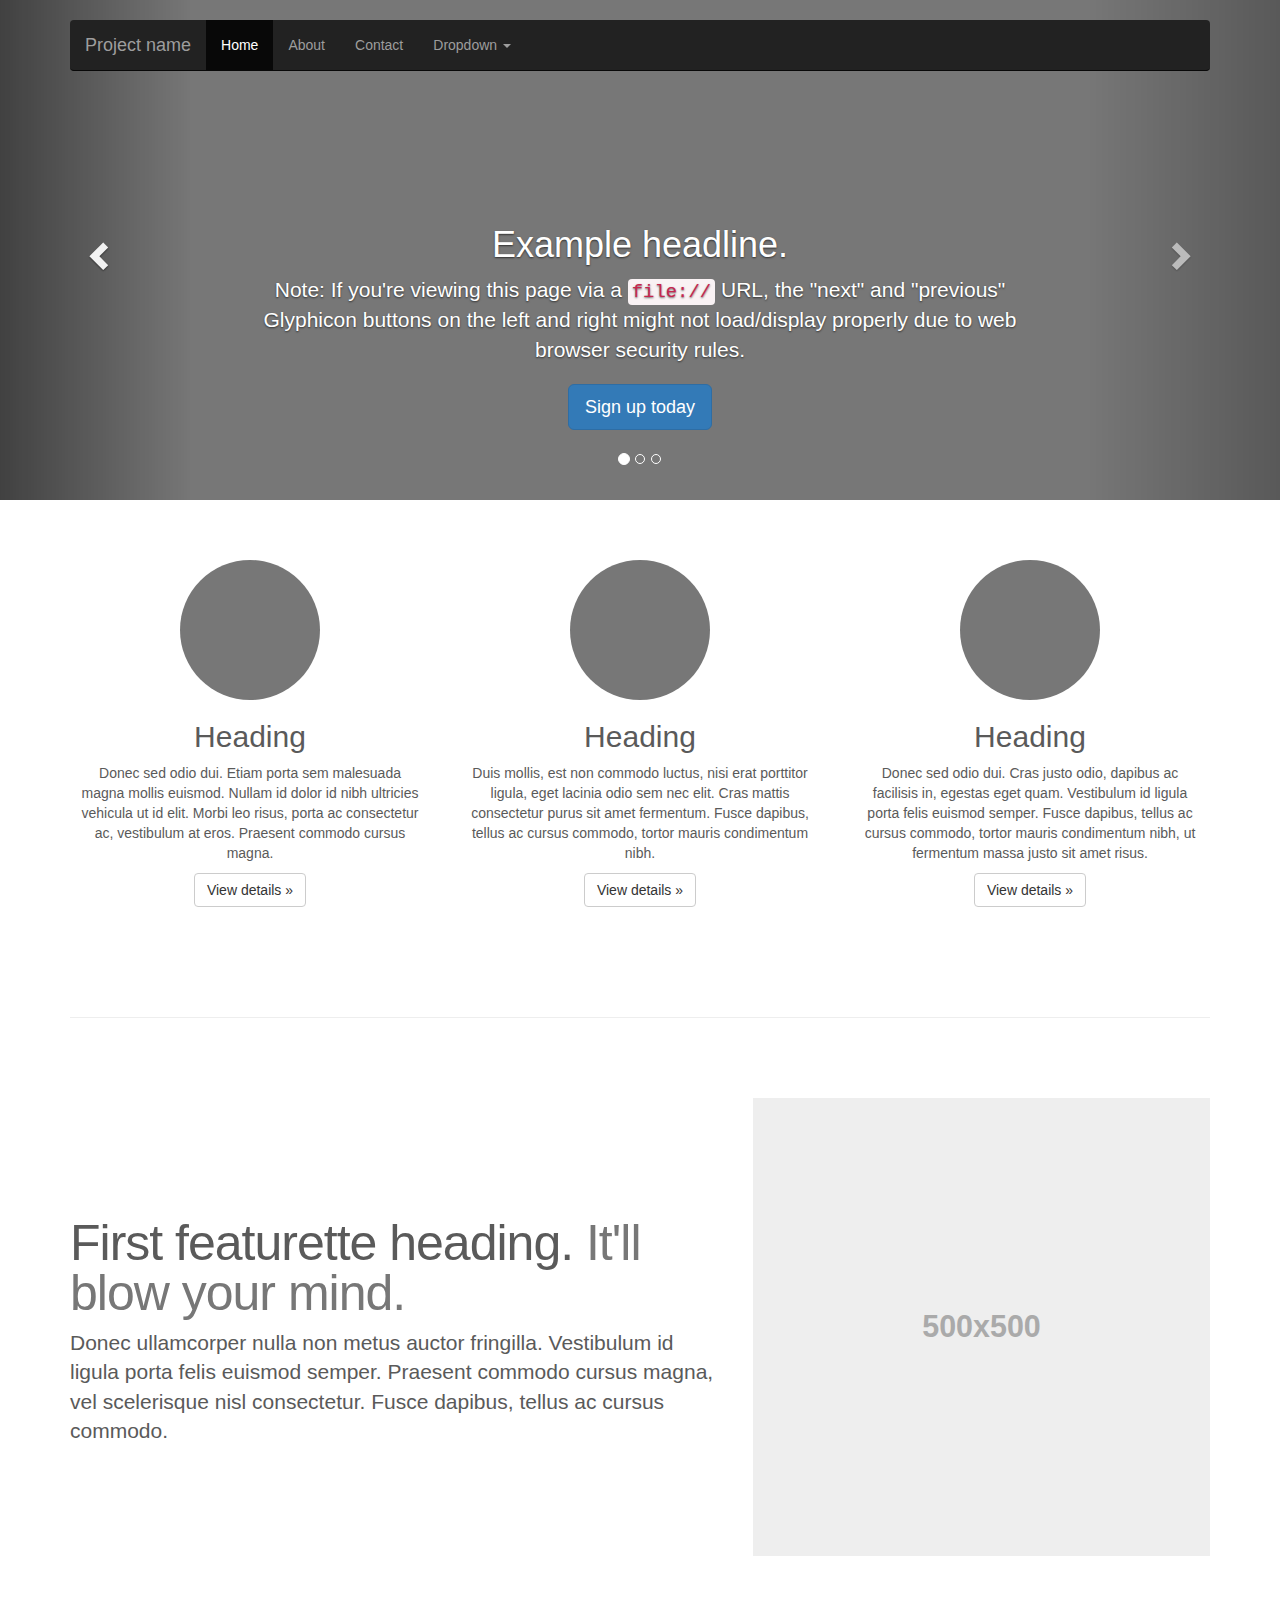
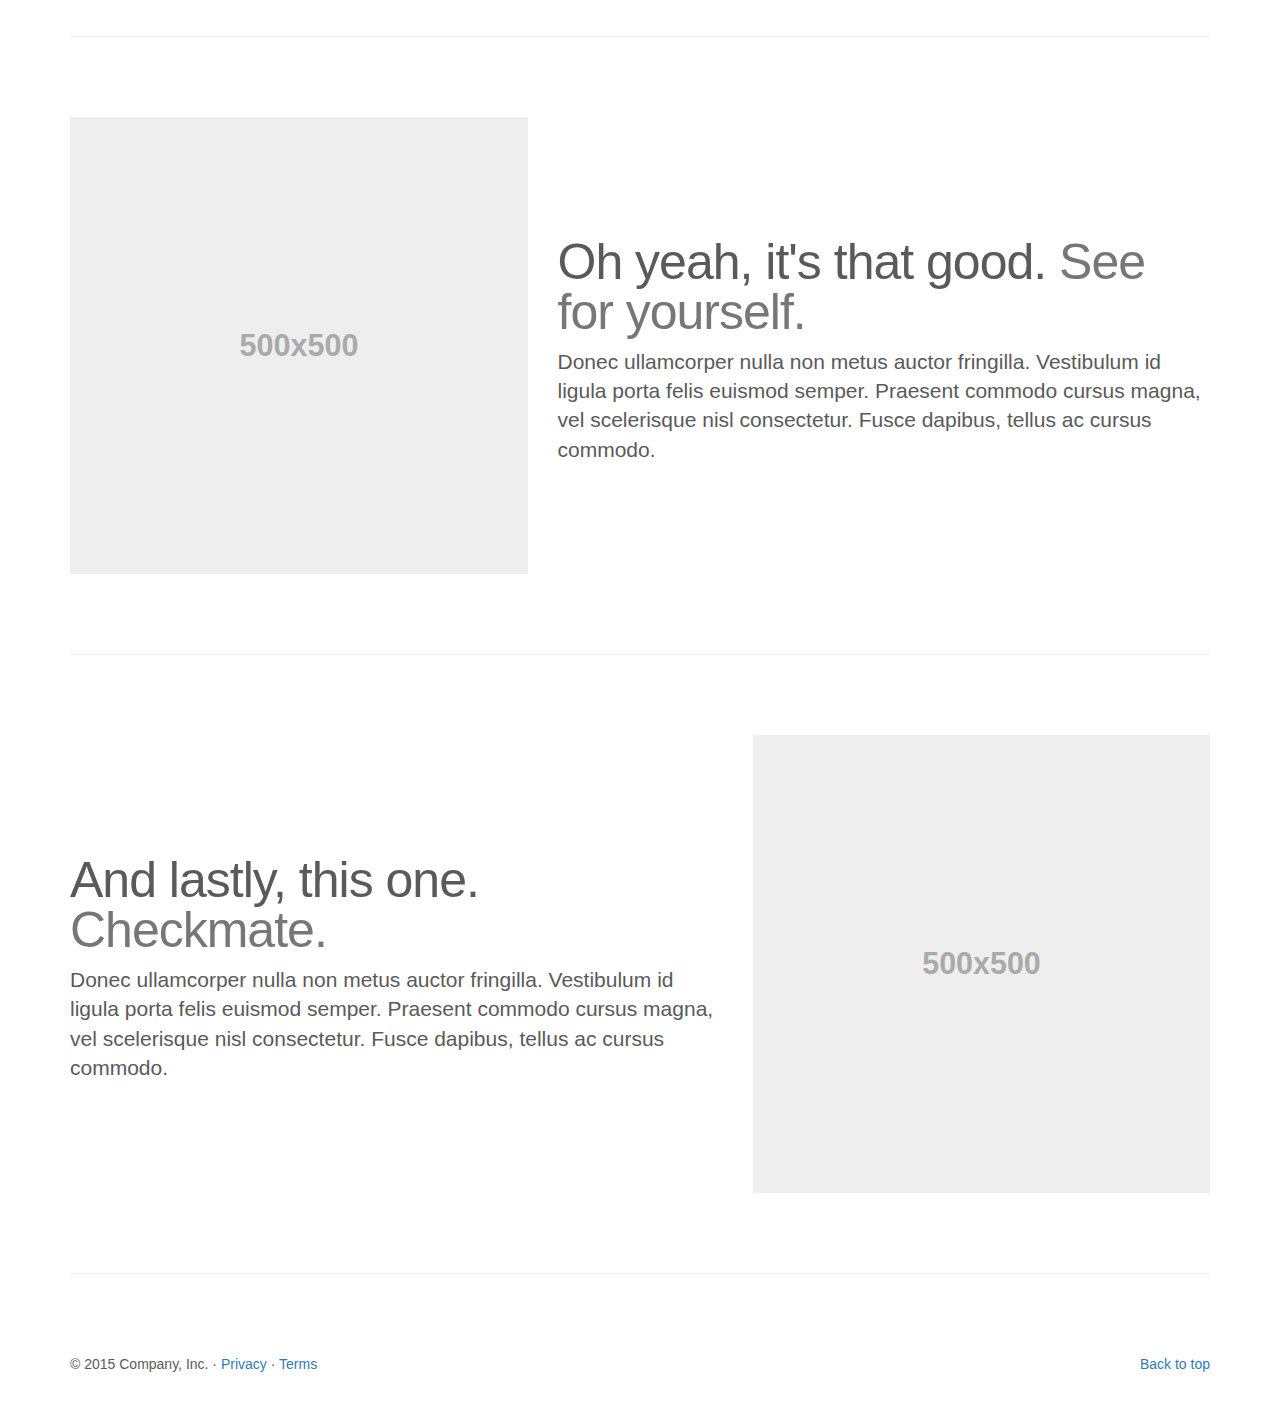
<file: docs/examples/carousel/index.html>
<!DOCTYPE html>
<html lang="en">
  <head>
    <meta charset="utf-8">
    <meta http-equiv="X-UA-Compatible" content="IE=edge">
    <meta name="viewport" content="width=device-width, initial-scale=1">
    <!-- The above 3 meta tags *must* come first in the head; any other head content must come *after* these tags -->
    <meta name="description" content="">
    <meta name="author" content="">
    <link rel="icon" href="../../favicon.ico">

    <title>Carousel Template for Bootstrap</title>

    <!-- Bootstrap core CSS -->
    <link href="../../dist/css/bootstrap.min.css" rel="stylesheet">

    <!-- IE10 viewport hack for Surface/desktop Windows 8 bug -->
    <link href="../../assets/css/ie10-viewport-bug-workaround.css" rel="stylesheet">

    <!-- Just for debugging purposes. Don't actually copy these 2 lines! -->
    <!--[if lt IE 9]><script src="../../assets/js/ie8-responsive-file-warning.js"></script><![endif]-->
    <script src="../../assets/js/ie-emulation-modes-warning.js"></script>

    <!-- HTML5 shim and Respond.js for IE8 support of HTML5 elements and media queries -->
    <!--[if lt IE 9]>
      <script src="https://oss.maxcdn.com/html5shiv/3.7.2/html5shiv.min.js"></script>
      <script src="https://oss.maxcdn.com/respond/1.4.2/respond.min.js"></script>
    <![endif]-->

    <!-- Custom styles for this template -->
    <link href="carousel.css" rel="stylesheet">
  </head>
<!-- NAVBAR
================================================== -->
  <body>
    <div class="navbar-wrapper">
      <div class="container">

        <nav class="navbar navbar-inverse navbar-static-top">
          <div class="container">
            <div class="navbar-header">
              <button type="button" class="navbar-toggle collapsed" data-toggle="collapse" data-target="#navbar" aria-expanded="false" aria-controls="navbar">
                <span class="sr-only">Toggle navigation</span>
                <span class="icon-bar"></span>
                <span class="icon-bar"></span>
                <span class="icon-bar"></span>
              </button>
              <a class="navbar-brand" href="#">Project name</a>
            </div>
            <div id="navbar" class="navbar-collapse collapse">
              <ul class="nav navbar-nav">
                <li class="active"><a href="#">Home</a></li>
                <li><a href="#about">About</a></li>
                <li><a href="#contact">Contact</a></li>
                <li class="dropdown">
                  <a href="#" class="dropdown-toggle" data-toggle="dropdown" role="button" aria-haspopup="true" aria-expanded="false">Dropdown <span class="caret"></span></a>
                  <ul class="dropdown-menu">
                    <li><a href="#">Action</a></li>
                    <li><a href="#">Another action</a></li>
                    <li><a href="#">Something else here</a></li>
                    <li role="separator" class="divider"></li>
                    <li class="dropdown-header">Nav header</li>
                    <li><a href="#">Separated link</a></li>
                    <li><a href="#">One more separated link</a></li>
                  </ul>
                </li>
              </ul>
            </div>
          </div>
        </nav>

      </div>
    </div>


    <!-- Carousel
    ================================================== -->
    <div id="myCarousel" class="carousel slide" data-ride="carousel">
      <!-- Indicators -->
      <ol class="carousel-indicators">
        <li data-target="#myCarousel" data-slide-to="0" class="active"></li>
        <li data-target="#myCarousel" data-slide-to="1"></li>
        <li data-target="#myCarousel" data-slide-to="2"></li>
      </ol>
      <div class="carousel-inner" role="listbox">
        <div class="item active">
          <img class="first-slide" src="[data-uri]" alt="First slide">
          <div class="container">
            <div class="carousel-caption">
              <h1>Example headline.</h1>
              <p>Note: If you're viewing this page via a <code>file://</code> URL, the "next" and "previous" Glyphicon buttons on the left and right might not load/display properly due to web browser security rules.</p>
              <p><a class="btn btn-lg btn-primary" href="#" role="button">Sign up today</a></p>
            </div>
          </div>
        </div>
        <div class="item">
          <img class="second-slide" src="[data-uri]" alt="Second slide">
          <div class="container">
            <div class="carousel-caption">
              <h1>Another example headline.</h1>
              <p>Cras justo odio, dapibus ac facilisis in, egestas eget quam. Donec id elit non mi porta gravida at eget metus. Nullam id dolor id nibh ultricies vehicula ut id elit.</p>
              <p><a class="btn btn-lg btn-primary" href="#" role="button">Learn more</a></p>
            </div>
          </div>
        </div>
        <div class="item">
          <img class="third-slide" src="[data-uri]" alt="Third slide">
          <div class="container">
            <div class="carousel-caption">
              <h1>One more for good measure.</h1>
              <p>Cras justo odio, dapibus ac facilisis in, egestas eget quam. Donec id elit non mi porta gravida at eget metus. Nullam id dolor id nibh ultricies vehicula ut id elit.</p>
              <p><a class="btn btn-lg btn-primary" href="#" role="button">Browse gallery</a></p>
            </div>
          </div>
        </div>
      </div>
      <a class="left carousel-control" href="#myCarousel" role="button" data-slide="prev">
        <span class="glyphicon glyphicon-chevron-left" aria-hidden="true"></span>
        <span class="sr-only">Previous</span>
      </a>
      <a class="right carousel-control" href="#myCarousel" role="button" data-slide="next">
        <span class="glyphicon glyphicon-chevron-right" aria-hidden="true"></span>
        <span class="sr-only">Next</span>
      </a>
    </div><!-- /.carousel -->


    <!-- Marketing messaging and featurettes
    ================================================== -->
    <!-- Wrap the rest of the page in another container to center all the content. -->

    <div class="container marketing">

      <!-- Three columns of text below the carousel -->
      <div class="row">
        <div class="col-lg-4">
          <img class="img-circle" src="[data-uri]" alt="Generic placeholder image" width="140" height="140">
          <h2>Heading</h2>
          <p>Donec sed odio dui. Etiam porta sem malesuada magna mollis euismod. Nullam id dolor id nibh ultricies vehicula ut id elit. Morbi leo risus, porta ac consectetur ac, vestibulum at eros. Praesent commodo cursus magna.</p>
          <p><a class="btn btn-default" href="#" role="button">View details &raquo;</a></p>
        </div><!-- /.col-lg-4 -->
        <div class="col-lg-4">
          <img class="img-circle" src="[data-uri]" alt="Generic placeholder image" width="140" height="140">
          <h2>Heading</h2>
          <p>Duis mollis, est non commodo luctus, nisi erat porttitor ligula, eget lacinia odio sem nec elit. Cras mattis consectetur purus sit amet fermentum. Fusce dapibus, tellus ac cursus commodo, tortor mauris condimentum nibh.</p>
          <p><a class="btn btn-default" href="#" role="button">View details &raquo;</a></p>
        </div><!-- /.col-lg-4 -->
        <div class="col-lg-4">
          <img class="img-circle" src="[data-uri]" alt="Generic placeholder image" width="140" height="140">
          <h2>Heading</h2>
          <p>Donec sed odio dui. Cras justo odio, dapibus ac facilisis in, egestas eget quam. Vestibulum id ligula porta felis euismod semper. Fusce dapibus, tellus ac cursus commodo, tortor mauris condimentum nibh, ut fermentum massa justo sit amet risus.</p>
          <p><a class="btn btn-default" href="#" role="button">View details &raquo;</a></p>
        </div><!-- /.col-lg-4 -->
      </div><!-- /.row -->


      <!-- START THE FEATURETTES -->

      <hr class="featurette-divider">

      <div class="row featurette">
        <div class="col-md-7">
          <h2 class="featurette-heading">First featurette heading. <span class="text-muted">It'll blow your mind.</span></h2>
          <p class="lead">Donec ullamcorper nulla non metus auctor fringilla. Vestibulum id ligula porta felis euismod semper. Praesent commodo cursus magna, vel scelerisque nisl consectetur. Fusce dapibus, tellus ac cursus commodo.</p>
        </div>
        <div class="col-md-5">
          <img class="featurette-image img-responsive center-block" data-src="holder.js/500x500/auto" alt="Generic placeholder image">
        </div>
      </div>

      <hr class="featurette-divider">

      <div class="row featurette">
        <div class="col-md-7 col-md-push-5">
          <h2 class="featurette-heading">Oh yeah, it's that good. <span class="text-muted">See for yourself.</span></h2>
          <p class="lead">Donec ullamcorper nulla non metus auctor fringilla. Vestibulum id ligula porta felis euismod semper. Praesent commodo cursus magna, vel scelerisque nisl consectetur. Fusce dapibus, tellus ac cursus commodo.</p>
        </div>
        <div class="col-md-5 col-md-pull-7">
          <img class="featurette-image img-responsive center-block" data-src="holder.js/500x500/auto" alt="Generic placeholder image">
        </div>
      </div>

      <hr class="featurette-divider">

      <div class="row featurette">
        <div class="col-md-7">
          <h2 class="featurette-heading">And lastly, this one. <span class="text-muted">Checkmate.</span></h2>
          <p class="lead">Donec ullamcorper nulla non metus auctor fringilla. Vestibulum id ligula porta felis euismod semper. Praesent commodo cursus magna, vel scelerisque nisl consectetur. Fusce dapibus, tellus ac cursus commodo.</p>
        </div>
        <div class="col-md-5">
          <img class="featurette-image img-responsive center-block" data-src="holder.js/500x500/auto" alt="Generic placeholder image">
        </div>
      </div>

      <hr class="featurette-divider">

      <!-- /END THE FEATURETTES -->


      <!-- FOOTER -->
      <footer>
        <p class="pull-right"><a href="#">Back to top</a></p>
        <p>&copy; 2015 Company, Inc. &middot; <a href="#">Privacy</a> &middot; <a href="#">Terms</a></p>
      </footer>

    </div><!-- /.container -->


    <!-- Bootstrap core JavaScript
    ================================================== -->
    <!-- Placed at the end of the document so the pages load faster -->
    <script src="https://ajax.googleapis.com/ajax/libs/jquery/1.11.3/jquery.min.js"></script>
    <script>window.jQuery || document.write('<script src="../../assets/js/vendor/jquery.min.js"><\/script>')</script>
    <script src="../../dist/js/bootstrap.min.js"></script>
    <!-- Just to make our placeholder images work. Don't actually copy the next line! -->
    <script src="../../assets/js/vendor/holder.min.js"></script>
    <!-- IE10 viewport hack for Surface/desktop Windows 8 bug -->
    <script src="../../assets/js/ie10-viewport-bug-workaround.js"></script>
  </body>
</html>
</file>
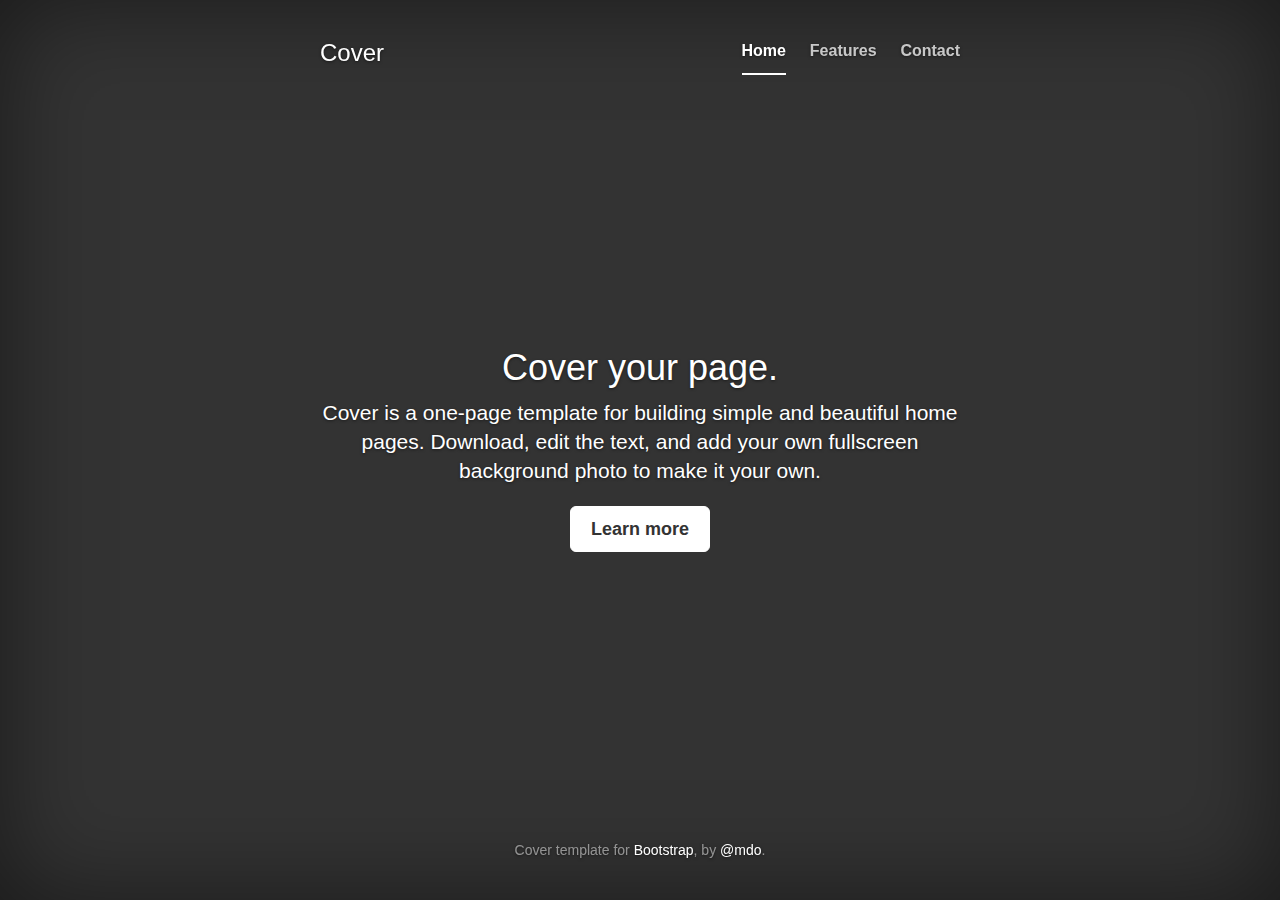
<file: docs/examples/cover/index.html>
<!DOCTYPE html>
<html lang="en">
  <head>
    <meta charset="utf-8">
    <meta http-equiv="X-UA-Compatible" content="IE=edge">
    <meta name="viewport" content="width=device-width, initial-scale=1">
    <!-- The above 3 meta tags *must* come first in the head; any other head content must come *after* these tags -->
    <meta name="description" content="">
    <meta name="author" content="">
    <link rel="icon" href="../../favicon.ico">

    <title>Cover Template for Bootstrap</title>

    <!-- Bootstrap core CSS -->
    <link href="../../dist/css/bootstrap.min.css" rel="stylesheet">

    <!-- IE10 viewport hack for Surface/desktop Windows 8 bug -->
    <link href="../../assets/css/ie10-viewport-bug-workaround.css" rel="stylesheet">

    <!-- Custom styles for this template -->
    <link href="cover.css" rel="stylesheet">

    <!-- Just for debugging purposes. Don't actually copy these 2 lines! -->
    <!--[if lt IE 9]><script src="../../assets/js/ie8-responsive-file-warning.js"></script><![endif]-->
    <script src="../../assets/js/ie-emulation-modes-warning.js"></script>

    <!-- HTML5 shim and Respond.js for IE8 support of HTML5 elements and media queries -->
    <!--[if lt IE 9]>
      <script src="https://oss.maxcdn.com/html5shiv/3.7.2/html5shiv.min.js"></script>
      <script src="https://oss.maxcdn.com/respond/1.4.2/respond.min.js"></script>
    <![endif]-->
  </head>

  <body>

    <div class="site-wrapper">

      <div class="site-wrapper-inner">

        <div class="cover-container">

          <div class="masthead clearfix">
            <div class="inner">
              <h3 class="masthead-brand">Cover</h3>
              <nav>
                <ul class="nav masthead-nav">
                  <li class="active"><a href="#">Home</a></li>
                  <li><a href="#">Features</a></li>
                  <li><a href="#">Contact</a></li>
                </ul>
              </nav>
            </div>
          </div>

          <div class="inner cover">
            <h1 class="cover-heading">Cover your page.</h1>
            <p class="lead">Cover is a one-page template for building simple and beautiful home pages. Download, edit the text, and add your own fullscreen background photo to make it your own.</p>
            <p class="lead">
              <a href="#" class="btn btn-lg btn-default">Learn more</a>
            </p>
          </div>

          <div class="mastfoot">
            <div class="inner">
              <p>Cover template for <a href="http://getbootstrap.com">Bootstrap</a>, by <a href="https://twitter.com/mdo">@mdo</a>.</p>
            </div>
          </div>

        </div>

      </div>

    </div>

    <!-- Bootstrap core JavaScript
    ================================================== -->
    <!-- Placed at the end of the document so the pages load faster -->
    <script src="https://ajax.googleapis.com/ajax/libs/jquery/1.11.3/jquery.min.js"></script>
    <script>window.jQuery || document.write('<script src="../../assets/js/vendor/jquery.min.js"><\/script>')</script>
    <script src="../../dist/js/bootstrap.min.js"></script>
    <!-- IE10 viewport hack for Surface/desktop Windows 8 bug -->
    <script src="../../assets/js/ie10-viewport-bug-workaround.js"></script>
  </body>
</html>
</file>
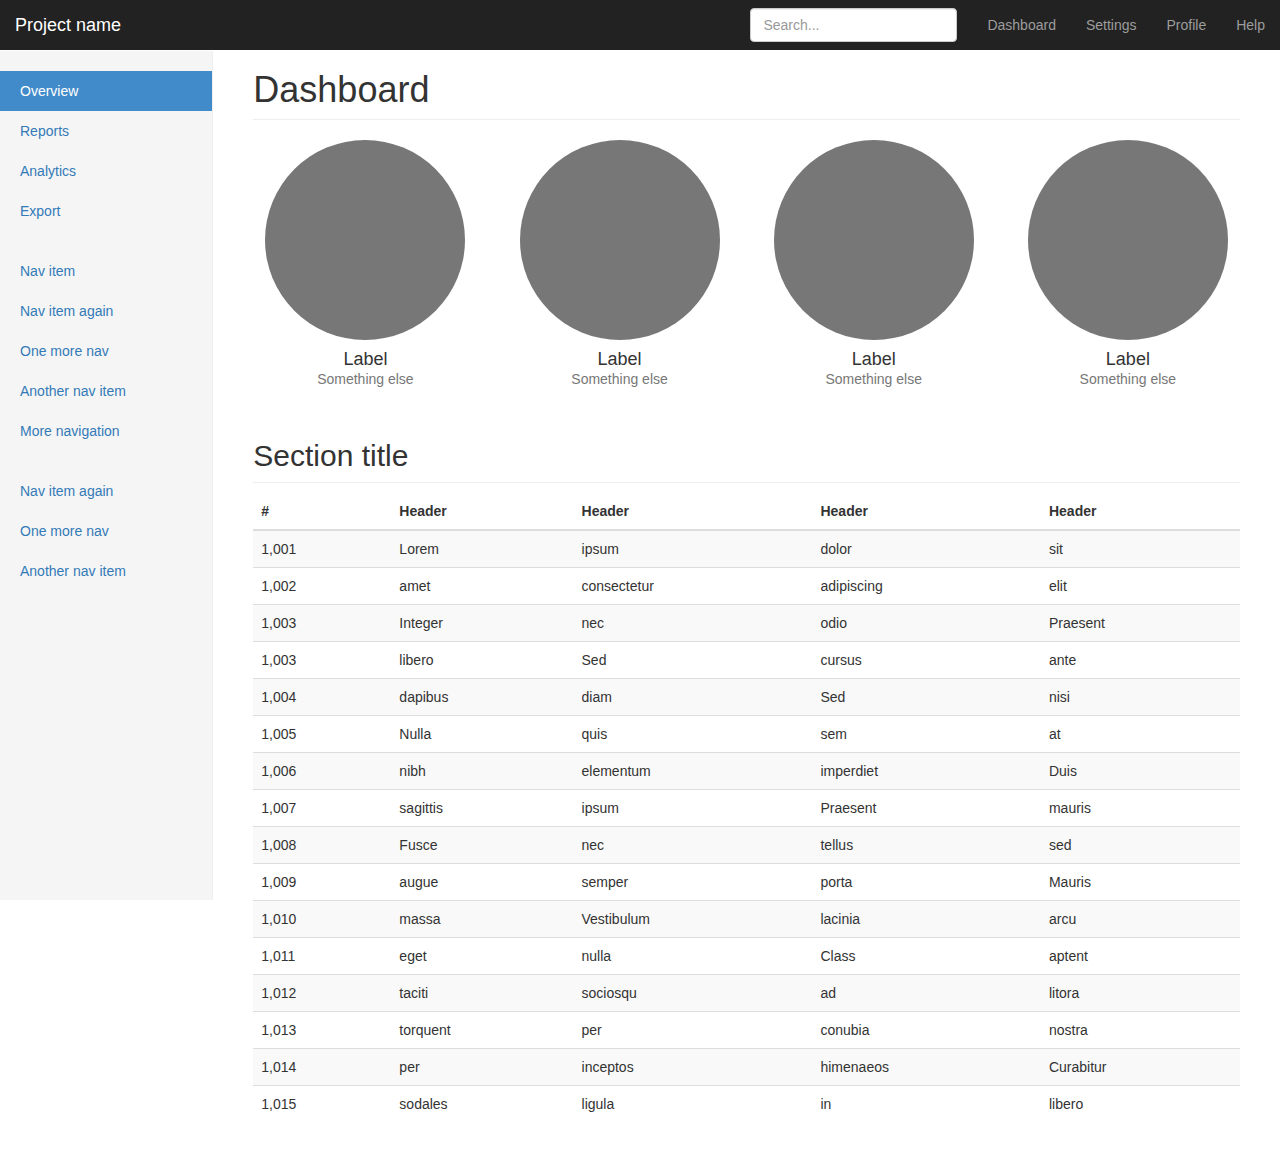
<file: docs/examples/dashboard/index.html>
<!DOCTYPE html>
<html lang="en">
  <head>
    <meta charset="utf-8">
    <meta http-equiv="X-UA-Compatible" content="IE=edge">
    <meta name="viewport" content="width=device-width, initial-scale=1">
    <!-- The above 3 meta tags *must* come first in the head; any other head content must come *after* these tags -->
    <meta name="description" content="">
    <meta name="author" content="">
    <link rel="icon" href="../../favicon.ico">

    <title>Dashboard Template for Bootstrap</title>

    <!-- Bootstrap core CSS -->
    <link href="../../dist/css/bootstrap.min.css" rel="stylesheet">

    <!-- IE10 viewport hack for Surface/desktop Windows 8 bug -->
    <link href="../../assets/css/ie10-viewport-bug-workaround.css" rel="stylesheet">

    <!-- Custom styles for this template -->
    <link href="dashboard.css" rel="stylesheet">

    <!-- Just for debugging purposes. Don't actually copy these 2 lines! -->
    <!--[if lt IE 9]><script src="../../assets/js/ie8-responsive-file-warning.js"></script><![endif]-->
    <script src="../../assets/js/ie-emulation-modes-warning.js"></script>

    <!-- HTML5 shim and Respond.js for IE8 support of HTML5 elements and media queries -->
    <!--[if lt IE 9]>
      <script src="https://oss.maxcdn.com/html5shiv/3.7.2/html5shiv.min.js"></script>
      <script src="https://oss.maxcdn.com/respond/1.4.2/respond.min.js"></script>
    <![endif]-->
  </head>

  <body>

    <nav class="navbar navbar-inverse navbar-fixed-top">
      <div class="container-fluid">
        <div class="navbar-header">
          <button type="button" class="navbar-toggle collapsed" data-toggle="collapse" data-target="#navbar" aria-expanded="false" aria-controls="navbar">
            <span class="sr-only">Toggle navigation</span>
            <span class="icon-bar"></span>
            <span class="icon-bar"></span>
            <span class="icon-bar"></span>
          </button>
          <a class="navbar-brand" href="#">Project name</a>
        </div>
        <div id="navbar" class="navbar-collapse collapse">
          <ul class="nav navbar-nav navbar-right">
            <li><a href="#">Dashboard</a></li>
            <li><a href="#">Settings</a></li>
            <li><a href="#">Profile</a></li>
            <li><a href="#">Help</a></li>
          </ul>
          <form class="navbar-form navbar-right">
            <input type="text" class="form-control" placeholder="Search...">
          </form>
        </div>
      </div>
    </nav>

    <div class="container-fluid">
      <div class="row">
        <div class="col-sm-3 col-md-2 sidebar">
          <ul class="nav nav-sidebar">
            <li class="active"><a href="#">Overview <span class="sr-only">(current)</span></a></li>
            <li><a href="#">Reports</a></li>
            <li><a href="#">Analytics</a></li>
            <li><a href="#">Export</a></li>
          </ul>
          <ul class="nav nav-sidebar">
            <li><a href="">Nav item</a></li>
            <li><a href="">Nav item again</a></li>
            <li><a href="">One more nav</a></li>
            <li><a href="">Another nav item</a></li>
            <li><a href="">More navigation</a></li>
          </ul>
          <ul class="nav nav-sidebar">
            <li><a href="">Nav item again</a></li>
            <li><a href="">One more nav</a></li>
            <li><a href="">Another nav item</a></li>
          </ul>
        </div>
        <div class="col-sm-9 col-sm-offset-3 col-md-10 col-md-offset-2 main">
          <h1 class="page-header">Dashboard</h1>

          <div class="row placeholders">
            <div class="col-xs-6 col-sm-3 placeholder">
              <img src="[data-uri]" width="200" height="200" class="img-responsive" alt="Generic placeholder thumbnail">
              <h4>Label</h4>
              <span class="text-muted">Something else</span>
            </div>
            <div class="col-xs-6 col-sm-3 placeholder">
              <img src="[data-uri]" width="200" height="200" class="img-responsive" alt="Generic placeholder thumbnail">
              <h4>Label</h4>
              <span class="text-muted">Something else</span>
            </div>
            <div class="col-xs-6 col-sm-3 placeholder">
              <img src="[data-uri]" width="200" height="200" class="img-responsive" alt="Generic placeholder thumbnail">
              <h4>Label</h4>
              <span class="text-muted">Something else</span>
            </div>
            <div class="col-xs-6 col-sm-3 placeholder">
              <img src="[data-uri]" width="200" height="200" class="img-responsive" alt="Generic placeholder thumbnail">
              <h4>Label</h4>
              <span class="text-muted">Something else</span>
            </div>
          </div>

          <h2 class="sub-header">Section title</h2>
          <div class="table-responsive">
            <table class="table table-striped">
              <thead>
                <tr>
                  <th>#</th>
                  <th>Header</th>
                  <th>Header</th>
                  <th>Header</th>
                  <th>Header</th>
                </tr>
              </thead>
              <tbody>
                <tr>
                  <td>1,001</td>
                  <td>Lorem</td>
                  <td>ipsum</td>
                  <td>dolor</td>
                  <td>sit</td>
                </tr>
                <tr>
                  <td>1,002</td>
                  <td>amet</td>
                  <td>consectetur</td>
                  <td>adipiscing</td>
                  <td>elit</td>
                </tr>
                <tr>
                  <td>1,003</td>
                  <td>Integer</td>
                  <td>nec</td>
                  <td>odio</td>
                  <td>Praesent</td>
                </tr>
                <tr>
                  <td>1,003</td>
                  <td>libero</td>
                  <td>Sed</td>
                  <td>cursus</td>
                  <td>ante</td>
                </tr>
                <tr>
                  <td>1,004</td>
                  <td>dapibus</td>
                  <td>diam</td>
                  <td>Sed</td>
                  <td>nisi</td>
                </tr>
                <tr>
                  <td>1,005</td>
                  <td>Nulla</td>
                  <td>quis</td>
                  <td>sem</td>
                  <td>at</td>
                </tr>
                <tr>
                  <td>1,006</td>
                  <td>nibh</td>
                  <td>elementum</td>
                  <td>imperdiet</td>
                  <td>Duis</td>
                </tr>
                <tr>
                  <td>1,007</td>
                  <td>sagittis</td>
                  <td>ipsum</td>
                  <td>Praesent</td>
                  <td>mauris</td>
                </tr>
                <tr>
                  <td>1,008</td>
                  <td>Fusce</td>
                  <td>nec</td>
                  <td>tellus</td>
                  <td>sed</td>
                </tr>
                <tr>
                  <td>1,009</td>
                  <td>augue</td>
                  <td>semper</td>
                  <td>porta</td>
                  <td>Mauris</td>
                </tr>
                <tr>
                  <td>1,010</td>
                  <td>massa</td>
                  <td>Vestibulum</td>
                  <td>lacinia</td>
                  <td>arcu</td>
                </tr>
                <tr>
                  <td>1,011</td>
                  <td>eget</td>
                  <td>nulla</td>
                  <td>Class</td>
                  <td>aptent</td>
                </tr>
                <tr>
                  <td>1,012</td>
                  <td>taciti</td>
                  <td>sociosqu</td>
                  <td>ad</td>
                  <td>litora</td>
                </tr>
                <tr>
                  <td>1,013</td>
                  <td>torquent</td>
                  <td>per</td>
                  <td>conubia</td>
                  <td>nostra</td>
                </tr>
                <tr>
                  <td>1,014</td>
                  <td>per</td>
                  <td>inceptos</td>
                  <td>himenaeos</td>
                  <td>Curabitur</td>
                </tr>
                <tr>
                  <td>1,015</td>
                  <td>sodales</td>
                  <td>ligula</td>
                  <td>in</td>
                  <td>libero</td>
                </tr>
              </tbody>
            </table>
          </div>
        </div>
      </div>
    </div>

    <!-- Bootstrap core JavaScript
    ================================================== -->
    <!-- Placed at the end of the document so the pages load faster -->
    <script src="https://ajax.googleapis.com/ajax/libs/jquery/1.11.3/jquery.min.js"></script>
    <script>window.jQuery || document.write('<script src="../../assets/js/vendor/jquery.min.js"><\/script>')</script>
    <script src="../../dist/js/bootstrap.min.js"></script>
    <!-- Just to make our placeholder images work. Don't actually copy the next line! -->
    <script src="../../assets/js/vendor/holder.min.js"></script>
    <!-- IE10 viewport hack for Surface/desktop Windows 8 bug -->
    <script src="../../assets/js/ie10-viewport-bug-workaround.js"></script>
  </body>
</html>
</file>
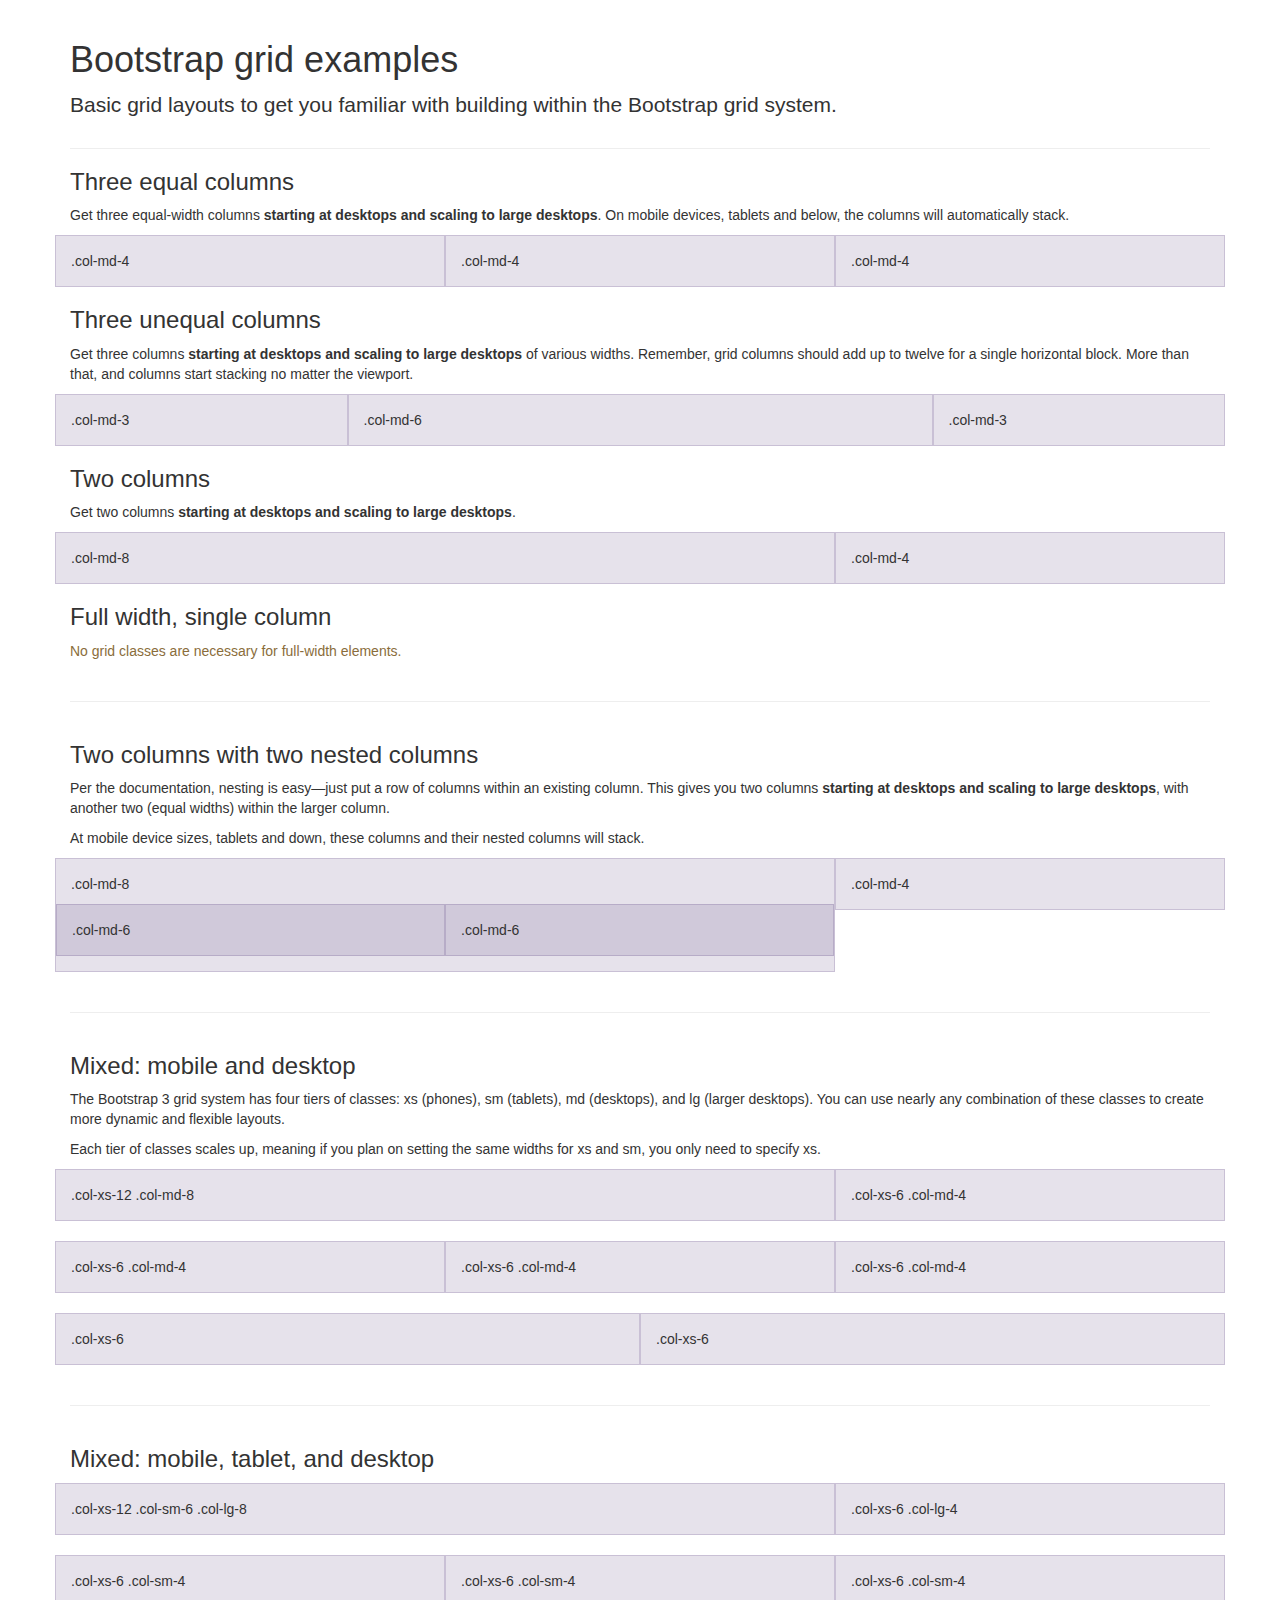
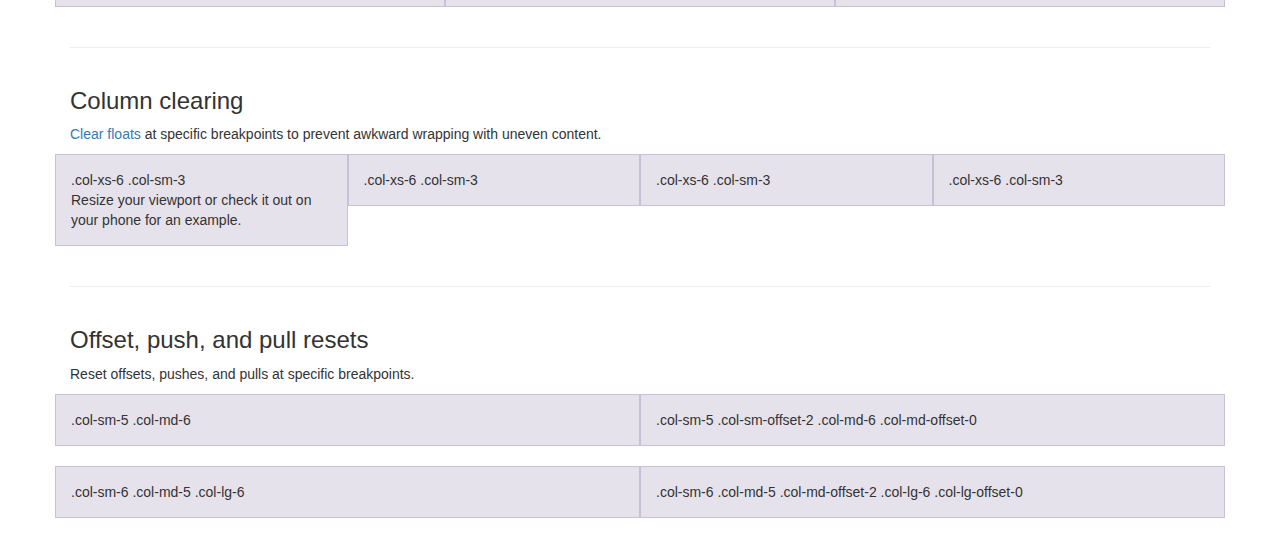
<file: docs/examples/grid/index.html>
<!DOCTYPE html>
<html lang="en">
  <head>
    <meta charset="utf-8">
    <meta http-equiv="X-UA-Compatible" content="IE=edge">
    <meta name="viewport" content="width=device-width, initial-scale=1">
    <!-- The above 3 meta tags *must* come first in the head; any other head content must come *after* these tags -->
    <meta name="description" content="">
    <meta name="author" content="">
    <link rel="icon" href="../../favicon.ico">

    <title>Grid Template for Bootstrap</title>

    <!-- Bootstrap core CSS -->
    <link href="../../dist/css/bootstrap.min.css" rel="stylesheet">

    <!-- IE10 viewport hack for Surface/desktop Windows 8 bug -->
    <link href="../../assets/css/ie10-viewport-bug-workaround.css" rel="stylesheet">

    <!-- Custom styles for this template -->
    <link href="grid.css" rel="stylesheet">

    <!-- Just for debugging purposes. Don't actually copy these 2 lines! -->
    <!--[if lt IE 9]><script src="../../assets/js/ie8-responsive-file-warning.js"></script><![endif]-->
    <script src="../../assets/js/ie-emulation-modes-warning.js"></script>

    <!-- HTML5 shim and Respond.js for IE8 support of HTML5 elements and media queries -->
    <!--[if lt IE 9]>
      <script src="https://oss.maxcdn.com/html5shiv/3.7.2/html5shiv.min.js"></script>
      <script src="https://oss.maxcdn.com/respond/1.4.2/respond.min.js"></script>
    <![endif]-->
  </head>

  <body>
    <div class="container">

      <div class="page-header">
        <h1>Bootstrap grid examples</h1>
        <p class="lead">Basic grid layouts to get you familiar with building within the Bootstrap grid system.</p>
      </div>

      <h3>Three equal columns</h3>
      <p>Get three equal-width columns <strong>starting at desktops and scaling to large desktops</strong>. On mobile devices, tablets and below, the columns will automatically stack.</p>
      <div class="row">
        <div class="col-md-4">.col-md-4</div>
        <div class="col-md-4">.col-md-4</div>
        <div class="col-md-4">.col-md-4</div>
      </div>

      <h3>Three unequal columns</h3>
      <p>Get three columns <strong>starting at desktops and scaling to large desktops</strong> of various widths. Remember, grid columns should add up to twelve for a single horizontal block. More than that, and columns start stacking no matter the viewport.</p>
      <div class="row">
        <div class="col-md-3">.col-md-3</div>
        <div class="col-md-6">.col-md-6</div>
        <div class="col-md-3">.col-md-3</div>
      </div>

      <h3>Two columns</h3>
      <p>Get two columns <strong>starting at desktops and scaling to large desktops</strong>.</p>
      <div class="row">
        <div class="col-md-8">.col-md-8</div>
        <div class="col-md-4">.col-md-4</div>
      </div>

      <h3>Full width, single column</h3>
      <p class="text-warning">No grid classes are necessary for full-width elements.</p>

      <hr>

      <h3>Two columns with two nested columns</h3>
      <p>Per the documentation, nesting is easy—just put a row of columns within an existing column. This gives you two columns <strong>starting at desktops and scaling to large desktops</strong>, with another two (equal widths) within the larger column.</p>
      <p>At mobile device sizes, tablets and down, these columns and their nested columns will stack.</p>
      <div class="row">
        <div class="col-md-8">
          .col-md-8
          <div class="row">
            <div class="col-md-6">.col-md-6</div>
            <div class="col-md-6">.col-md-6</div>
          </div>
        </div>
        <div class="col-md-4">.col-md-4</div>
      </div>

      <hr>

      <h3>Mixed: mobile and desktop</h3>
      <p>The Bootstrap 3 grid system has four tiers of classes: xs (phones), sm (tablets), md (desktops), and lg (larger desktops). You can use nearly any combination of these classes to create more dynamic and flexible layouts.</p>
      <p>Each tier of classes scales up, meaning if you plan on setting the same widths for xs and sm, you only need to specify xs.</p>
      <div class="row">
        <div class="col-xs-12 col-md-8">.col-xs-12 .col-md-8</div>
        <div class="col-xs-6 col-md-4">.col-xs-6 .col-md-4</div>
      </div>
      <div class="row">
        <div class="col-xs-6 col-md-4">.col-xs-6 .col-md-4</div>
        <div class="col-xs-6 col-md-4">.col-xs-6 .col-md-4</div>
        <div class="col-xs-6 col-md-4">.col-xs-6 .col-md-4</div>
      </div>
      <div class="row">
        <div class="col-xs-6">.col-xs-6</div>
        <div class="col-xs-6">.col-xs-6</div>
      </div>

      <hr>

      <h3>Mixed: mobile, tablet, and desktop</h3>
      <p></p>
      <div class="row">
        <div class="col-xs-12 col-sm-6 col-lg-8">.col-xs-12 .col-sm-6 .col-lg-8</div>
        <div class="col-xs-6 col-lg-4">.col-xs-6 .col-lg-4</div>
      </div>
      <div class="row">
        <div class="col-xs-6 col-sm-4">.col-xs-6 .col-sm-4</div>
        <div class="col-xs-6 col-sm-4">.col-xs-6 .col-sm-4</div>
        <div class="col-xs-6 col-sm-4">.col-xs-6 .col-sm-4</div>
      </div>

      <hr>

      <h3>Column clearing</h3>
      <p><a href="http://getbootstrap.com/css/#grid-responsive-resets">Clear floats</a> at specific breakpoints to prevent awkward wrapping with uneven content.</p>
      <div class="row">
        <div class="col-xs-6 col-sm-3">
          .col-xs-6 .col-sm-3
          <br>
          Resize your viewport or check it out on your phone for an example.
        </div>
        <div class="col-xs-6 col-sm-3">.col-xs-6 .col-sm-3</div>

        <!-- Add the extra clearfix for only the required viewport -->
        <div class="clearfix visible-xs"></div>

        <div class="col-xs-6 col-sm-3">.col-xs-6 .col-sm-3</div>
        <div class="col-xs-6 col-sm-3">.col-xs-6 .col-sm-3</div>
      </div>

      <hr>

      <h3>Offset, push, and pull resets</h3>
      <p>Reset offsets, pushes, and pulls at specific breakpoints.</p>
      <div class="row">
        <div class="col-sm-5 col-md-6">.col-sm-5 .col-md-6</div>
        <div class="col-sm-5 col-sm-offset-2 col-md-6 col-md-offset-0">.col-sm-5 .col-sm-offset-2 .col-md-6 .col-md-offset-0</div>
      </div>
      <div class="row">
        <div class="col-sm-6 col-md-5 col-lg-6">.col-sm-6 .col-md-5 .col-lg-6</div>
        <div class="col-sm-6 col-md-5 col-md-offset-2 col-lg-6 col-lg-offset-0">.col-sm-6 .col-md-5 .col-md-offset-2 .col-lg-6 .col-lg-offset-0</div>
      </div>


    </div> <!-- /container -->


    <!-- IE10 viewport hack for Surface/desktop Windows 8 bug -->
    <script src="../../assets/js/ie10-viewport-bug-workaround.js"></script>
  </body>
</html>
</file>
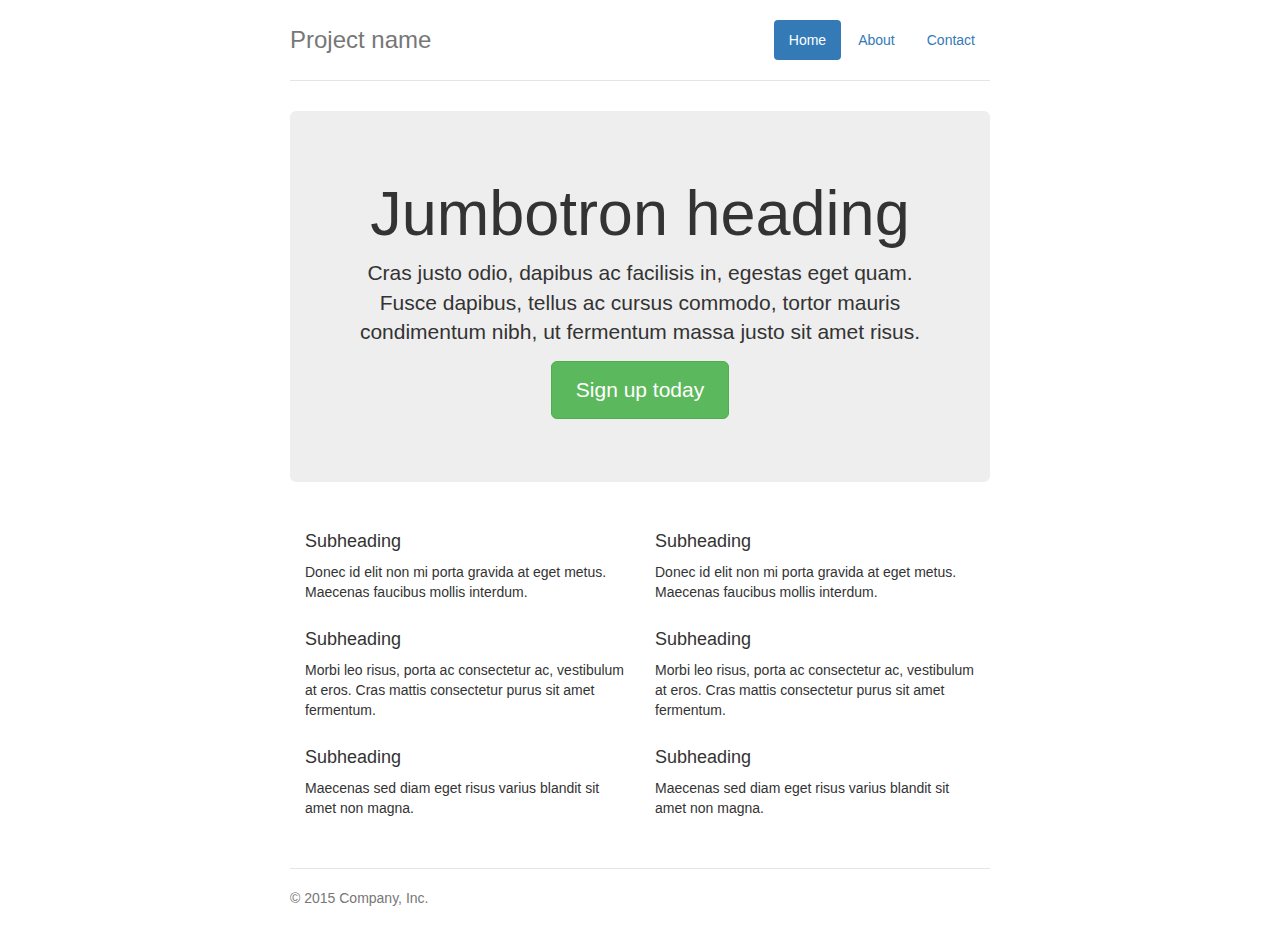
<file: docs/examples/jumbotron-narrow/index.html>
<!DOCTYPE html>
<html lang="en">
  <head>
    <meta charset="utf-8">
    <meta http-equiv="X-UA-Compatible" content="IE=edge">
    <meta name="viewport" content="width=device-width, initial-scale=1">
    <!-- The above 3 meta tags *must* come first in the head; any other head content must come *after* these tags -->
    <meta name="description" content="">
    <meta name="author" content="">
    <link rel="icon" href="../../favicon.ico">

    <title>Narrow Jumbotron Template for Bootstrap</title>

    <!-- Bootstrap core CSS -->
    <link href="../../dist/css/bootstrap.min.css" rel="stylesheet">

    <!-- IE10 viewport hack for Surface/desktop Windows 8 bug -->
    <link href="../../assets/css/ie10-viewport-bug-workaround.css" rel="stylesheet">

    <!-- Custom styles for this template -->
    <link href="jumbotron-narrow.css" rel="stylesheet">

    <!-- Just for debugging purposes. Don't actually copy these 2 lines! -->
    <!--[if lt IE 9]><script src="../../assets/js/ie8-responsive-file-warning.js"></script><![endif]-->
    <script src="../../assets/js/ie-emulation-modes-warning.js"></script>

    <!-- HTML5 shim and Respond.js for IE8 support of HTML5 elements and media queries -->
    <!--[if lt IE 9]>
      <script src="https://oss.maxcdn.com/html5shiv/3.7.2/html5shiv.min.js"></script>
      <script src="https://oss.maxcdn.com/respond/1.4.2/respond.min.js"></script>
    <![endif]-->
  </head>

  <body>

    <div class="container">
      <div class="header clearfix">
        <nav>
          <ul class="nav nav-pills pull-right">
            <li role="presentation" class="active"><a href="#">Home</a></li>
            <li role="presentation"><a href="#">About</a></li>
            <li role="presentation"><a href="#">Contact</a></li>
          </ul>
        </nav>
        <h3 class="text-muted">Project name</h3>
      </div>

      <div class="jumbotron">
        <h1>Jumbotron heading</h1>
        <p class="lead">Cras justo odio, dapibus ac facilisis in, egestas eget quam. Fusce dapibus, tellus ac cursus commodo, tortor mauris condimentum nibh, ut fermentum massa justo sit amet risus.</p>
        <p><a class="btn btn-lg btn-success" href="#" role="button">Sign up today</a></p>
      </div>

      <div class="row marketing">
        <div class="col-lg-6">
          <h4>Subheading</h4>
          <p>Donec id elit non mi porta gravida at eget metus. Maecenas faucibus mollis interdum.</p>

          <h4>Subheading</h4>
          <p>Morbi leo risus, porta ac consectetur ac, vestibulum at eros. Cras mattis consectetur purus sit amet fermentum.</p>

          <h4>Subheading</h4>
          <p>Maecenas sed diam eget risus varius blandit sit amet non magna.</p>
        </div>

        <div class="col-lg-6">
          <h4>Subheading</h4>
          <p>Donec id elit non mi porta gravida at eget metus. Maecenas faucibus mollis interdum.</p>

          <h4>Subheading</h4>
          <p>Morbi leo risus, porta ac consectetur ac, vestibulum at eros. Cras mattis consectetur purus sit amet fermentum.</p>

          <h4>Subheading</h4>
          <p>Maecenas sed diam eget risus varius blandit sit amet non magna.</p>
        </div>
      </div>

      <footer class="footer">
        <p>&copy; 2015 Company, Inc.</p>
      </footer>

    </div> <!-- /container -->


    <!-- IE10 viewport hack for Surface/desktop Windows 8 bug -->
    <script src="../../assets/js/ie10-viewport-bug-workaround.js"></script>
  </body>
</html>
</file>
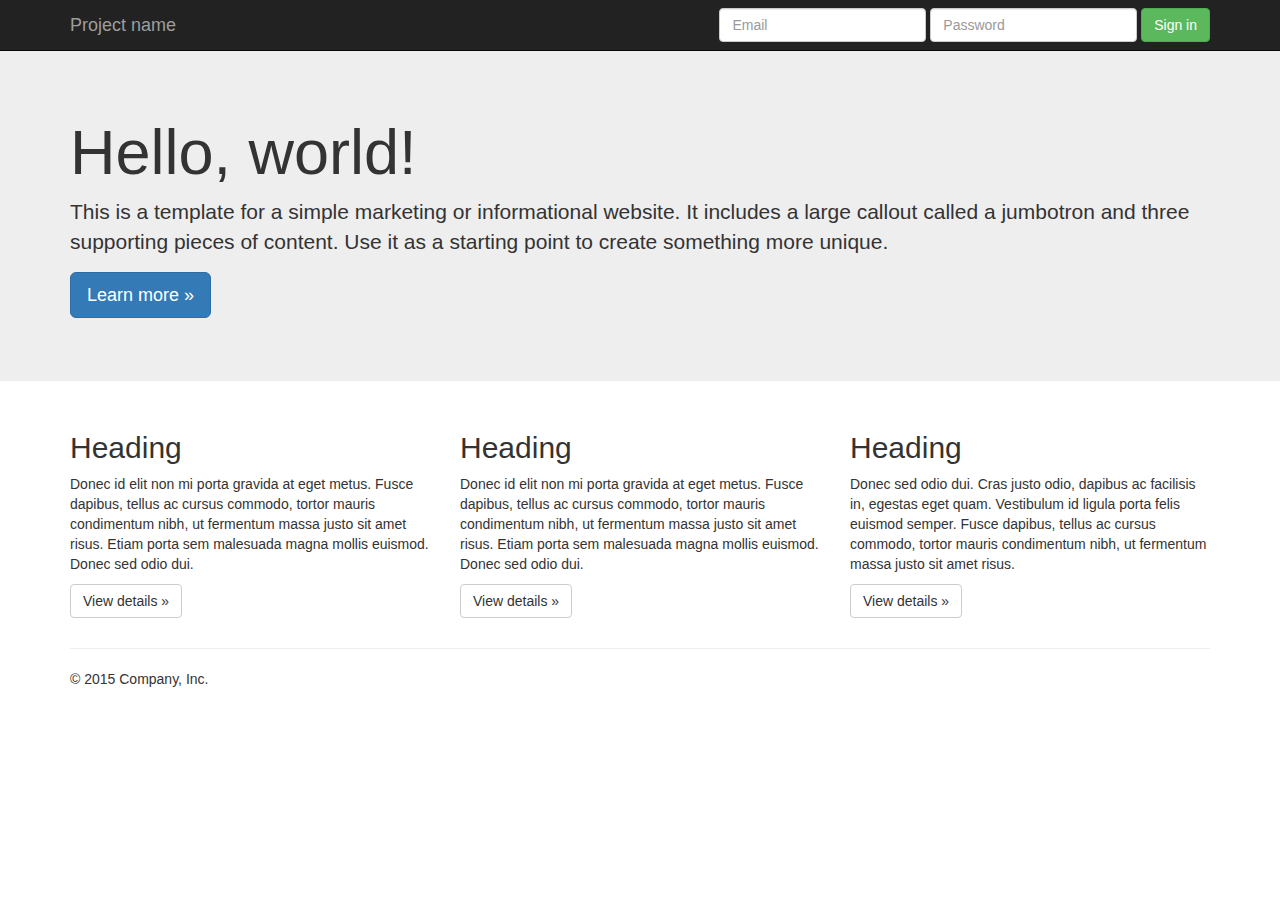
<file: docs/examples/jumbotron/index.html>
<!DOCTYPE html>
<html lang="en">
  <head>
    <meta charset="utf-8">
    <meta http-equiv="X-UA-Compatible" content="IE=edge">
    <meta name="viewport" content="width=device-width, initial-scale=1">
    <!-- The above 3 meta tags *must* come first in the head; any other head content must come *after* these tags -->
    <meta name="description" content="">
    <meta name="author" content="">
    <link rel="icon" href="../../favicon.ico">

    <title>Jumbotron Template for Bootstrap</title>

    <!-- Bootstrap core CSS -->
    <link href="../../dist/css/bootstrap.min.css" rel="stylesheet">

    <!-- IE10 viewport hack for Surface/desktop Windows 8 bug -->
    <link href="../../assets/css/ie10-viewport-bug-workaround.css" rel="stylesheet">

    <!-- Custom styles for this template -->
    <link href="jumbotron.css" rel="stylesheet">

    <!-- Just for debugging purposes. Don't actually copy these 2 lines! -->
    <!--[if lt IE 9]><script src="../../assets/js/ie8-responsive-file-warning.js"></script><![endif]-->
    <script src="../../assets/js/ie-emulation-modes-warning.js"></script>

    <!-- HTML5 shim and Respond.js for IE8 support of HTML5 elements and media queries -->
    <!--[if lt IE 9]>
      <script src="https://oss.maxcdn.com/html5shiv/3.7.2/html5shiv.min.js"></script>
      <script src="https://oss.maxcdn.com/respond/1.4.2/respond.min.js"></script>
    <![endif]-->
  </head>

  <body>

    <nav class="navbar navbar-inverse navbar-fixed-top">
      <div class="container">
        <div class="navbar-header">
          <button type="button" class="navbar-toggle collapsed" data-toggle="collapse" data-target="#navbar" aria-expanded="false" aria-controls="navbar">
            <span class="sr-only">Toggle navigation</span>
            <span class="icon-bar"></span>
            <span class="icon-bar"></span>
            <span class="icon-bar"></span>
          </button>
          <a class="navbar-brand" href="#">Project name</a>
        </div>
        <div id="navbar" class="navbar-collapse collapse">
          <form class="navbar-form navbar-right">
            <div class="form-group">
              <input type="text" placeholder="Email" class="form-control">
            </div>
            <div class="form-group">
              <input type="password" placeholder="Password" class="form-control">
            </div>
            <button type="submit" class="btn btn-success">Sign in</button>
          </form>
        </div><!--/.navbar-collapse -->
      </div>
    </nav>

    <!-- Main jumbotron for a primary marketing message or call to action -->
    <div class="jumbotron">
      <div class="container">
        <h1>Hello, world!</h1>
        <p>This is a template for a simple marketing or informational website. It includes a large callout called a jumbotron and three supporting pieces of content. Use it as a starting point to create something more unique.</p>
        <p><a class="btn btn-primary btn-lg" href="#" role="button">Learn more &raquo;</a></p>
      </div>
    </div>

    <div class="container">
      <!-- Example row of columns -->
      <div class="row">
        <div class="col-md-4">
          <h2>Heading</h2>
          <p>Donec id elit non mi porta gravida at eget metus. Fusce dapibus, tellus ac cursus commodo, tortor mauris condimentum nibh, ut fermentum massa justo sit amet risus. Etiam porta sem malesuada magna mollis euismod. Donec sed odio dui. </p>
          <p><a class="btn btn-default" href="#" role="button">View details &raquo;</a></p>
        </div>
        <div class="col-md-4">
          <h2>Heading</h2>
          <p>Donec id elit non mi porta gravida at eget metus. Fusce dapibus, tellus ac cursus commodo, tortor mauris condimentum nibh, ut fermentum massa justo sit amet risus. Etiam porta sem malesuada magna mollis euismod. Donec sed odio dui. </p>
          <p><a class="btn btn-default" href="#" role="button">View details &raquo;</a></p>
       </div>
        <div class="col-md-4">
          <h2>Heading</h2>
          <p>Donec sed odio dui. Cras justo odio, dapibus ac facilisis in, egestas eget quam. Vestibulum id ligula porta felis euismod semper. Fusce dapibus, tellus ac cursus commodo, tortor mauris condimentum nibh, ut fermentum massa justo sit amet risus.</p>
          <p><a class="btn btn-default" href="#" role="button">View details &raquo;</a></p>
        </div>
      </div>

      <hr>

      <footer>
        <p>&copy; 2015 Company, Inc.</p>
      </footer>
    </div> <!-- /container -->


    <!-- Bootstrap core JavaScript
    ================================================== -->
    <!-- Placed at the end of the document so the pages load faster -->
    <script src="https://ajax.googleapis.com/ajax/libs/jquery/1.11.3/jquery.min.js"></script>
    <script>window.jQuery || document.write('<script src="../../assets/js/vendor/jquery.min.js"><\/script>')</script>
    <script src="../../dist/js/bootstrap.min.js"></script>
    <!-- IE10 viewport hack for Surface/desktop Windows 8 bug -->
    <script src="../../assets/js/ie10-viewport-bug-workaround.js"></script>
  </body>
</html>
</file>
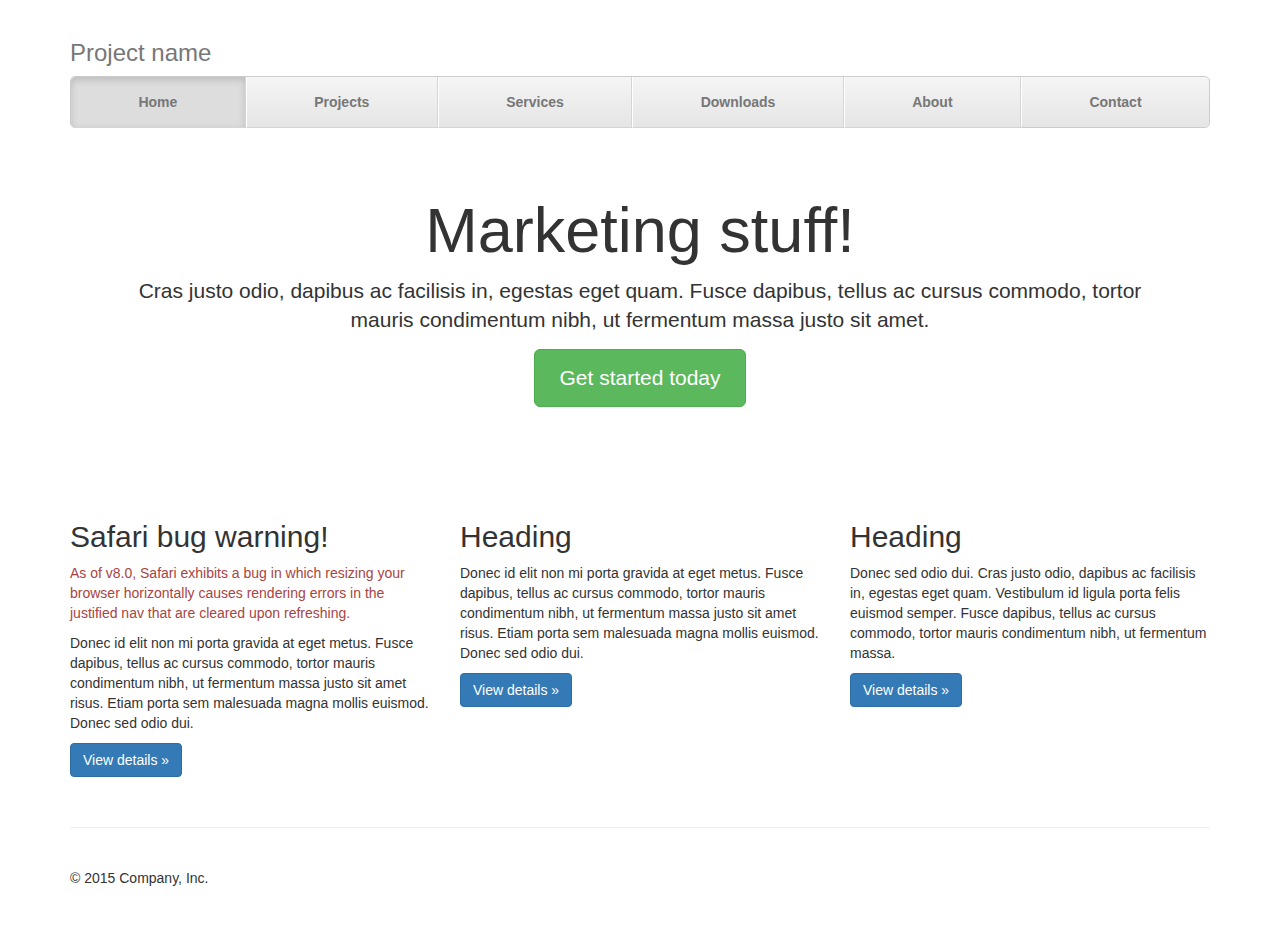
<file: docs/examples/justified-nav/index.html>
<!DOCTYPE html>
<html lang="en">
  <head>
    <meta charset="utf-8">
    <meta http-equiv="X-UA-Compatible" content="IE=edge">
    <meta name="viewport" content="width=device-width, initial-scale=1">
    <!-- The above 3 meta tags *must* come first in the head; any other head content must come *after* these tags -->
    <meta name="description" content="">
    <meta name="author" content="">
    <link rel="icon" href="../../favicon.ico">

    <title>Justified Nav Template for Bootstrap</title>

    <!-- Bootstrap core CSS -->
    <link href="../../dist/css/bootstrap.min.css" rel="stylesheet">

    <!-- IE10 viewport hack for Surface/desktop Windows 8 bug -->
    <link href="../../assets/css/ie10-viewport-bug-workaround.css" rel="stylesheet">

    <!-- Custom styles for this template -->
    <link href="justified-nav.css" rel="stylesheet">

    <!-- Just for debugging purposes. Don't actually copy these 2 lines! -->
    <!--[if lt IE 9]><script src="../../assets/js/ie8-responsive-file-warning.js"></script><![endif]-->
    <script src="../../assets/js/ie-emulation-modes-warning.js"></script>

    <!-- HTML5 shim and Respond.js for IE8 support of HTML5 elements and media queries -->
    <!--[if lt IE 9]>
      <script src="https://oss.maxcdn.com/html5shiv/3.7.2/html5shiv.min.js"></script>
      <script src="https://oss.maxcdn.com/respond/1.4.2/respond.min.js"></script>
    <![endif]-->
  </head>

  <body>

    <div class="container">

      <!-- The justified navigation menu is meant for single line per list item.
           Multiple lines will require custom code not provided by Bootstrap. -->
      <div class="masthead">
        <h3 class="text-muted">Project name</h3>
        <nav>
          <ul class="nav nav-justified">
            <li class="active"><a href="#">Home</a></li>
            <li><a href="#">Projects</a></li>
            <li><a href="#">Services</a></li>
            <li><a href="#">Downloads</a></li>
            <li><a href="#">About</a></li>
            <li><a href="#">Contact</a></li>
          </ul>
        </nav>
      </div>

      <!-- Jumbotron -->
      <div class="jumbotron">
        <h1>Marketing stuff!</h1>
        <p class="lead">Cras justo odio, dapibus ac facilisis in, egestas eget quam. Fusce dapibus, tellus ac cursus commodo, tortor mauris condimentum nibh, ut fermentum massa justo sit amet.</p>
        <p><a class="btn btn-lg btn-success" href="#" role="button">Get started today</a></p>
      </div>

      <!-- Example row of columns -->
      <div class="row">
        <div class="col-lg-4">
          <h2>Safari bug warning!</h2>
          <p class="text-danger">As of v8.0, Safari exhibits a bug in which resizing your browser horizontally causes rendering errors in the justified nav that are cleared upon refreshing.</p>
          <p>Donec id elit non mi porta gravida at eget metus. Fusce dapibus, tellus ac cursus commodo, tortor mauris condimentum nibh, ut fermentum massa justo sit amet risus. Etiam porta sem malesuada magna mollis euismod. Donec sed odio dui. </p>
          <p><a class="btn btn-primary" href="#" role="button">View details &raquo;</a></p>
        </div>
        <div class="col-lg-4">
          <h2>Heading</h2>
          <p>Donec id elit non mi porta gravida at eget metus. Fusce dapibus, tellus ac cursus commodo, tortor mauris condimentum nibh, ut fermentum massa justo sit amet risus. Etiam porta sem malesuada magna mollis euismod. Donec sed odio dui. </p>
          <p><a class="btn btn-primary" href="#" role="button">View details &raquo;</a></p>
       </div>
        <div class="col-lg-4">
          <h2>Heading</h2>
          <p>Donec sed odio dui. Cras justo odio, dapibus ac facilisis in, egestas eget quam. Vestibulum id ligula porta felis euismod semper. Fusce dapibus, tellus ac cursus commodo, tortor mauris condimentum nibh, ut fermentum massa.</p>
          <p><a class="btn btn-primary" href="#" role="button">View details &raquo;</a></p>
        </div>
      </div>

      <!-- Site footer -->
      <footer class="footer">
        <p>&copy; 2015 Company, Inc.</p>
      </footer>

    </div> <!-- /container -->


    <!-- IE10 viewport hack for Surface/desktop Windows 8 bug -->
    <script src="../../assets/js/ie10-viewport-bug-workaround.js"></script>
  </body>
</html>
</file>
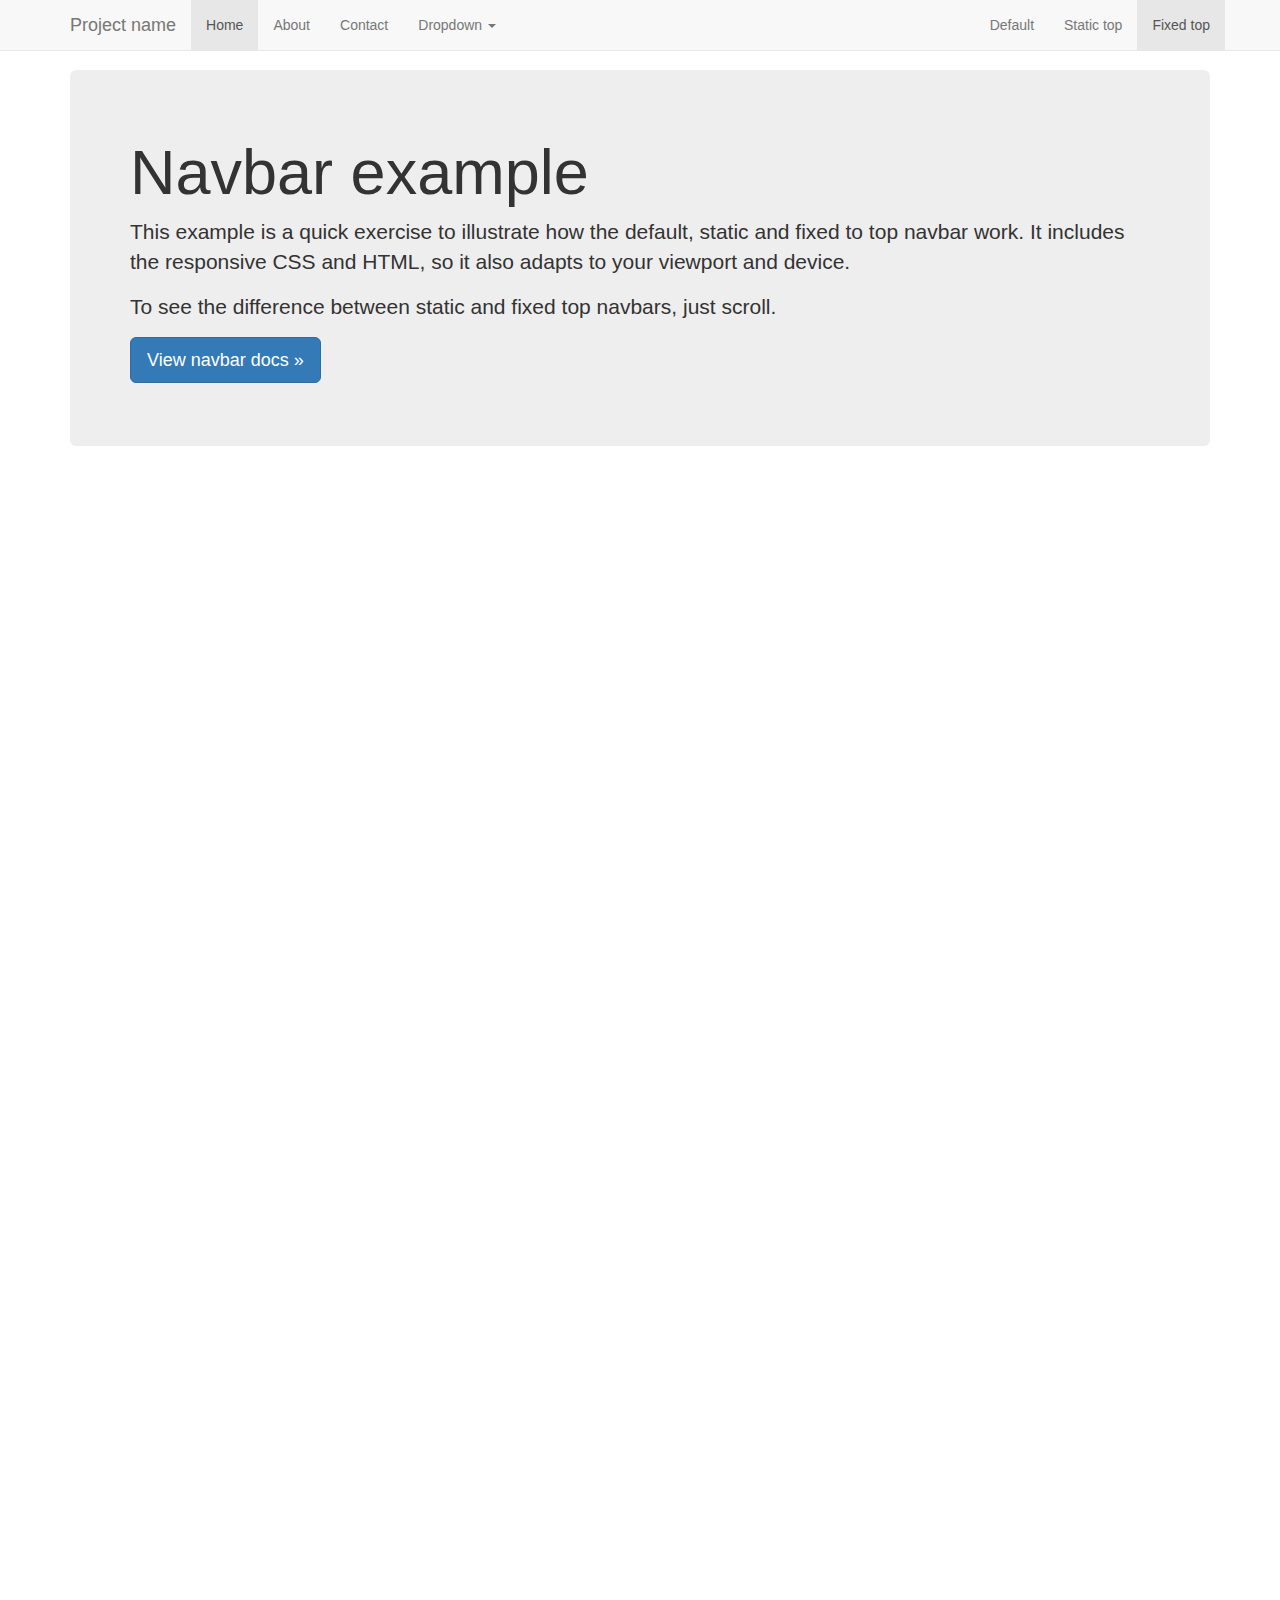
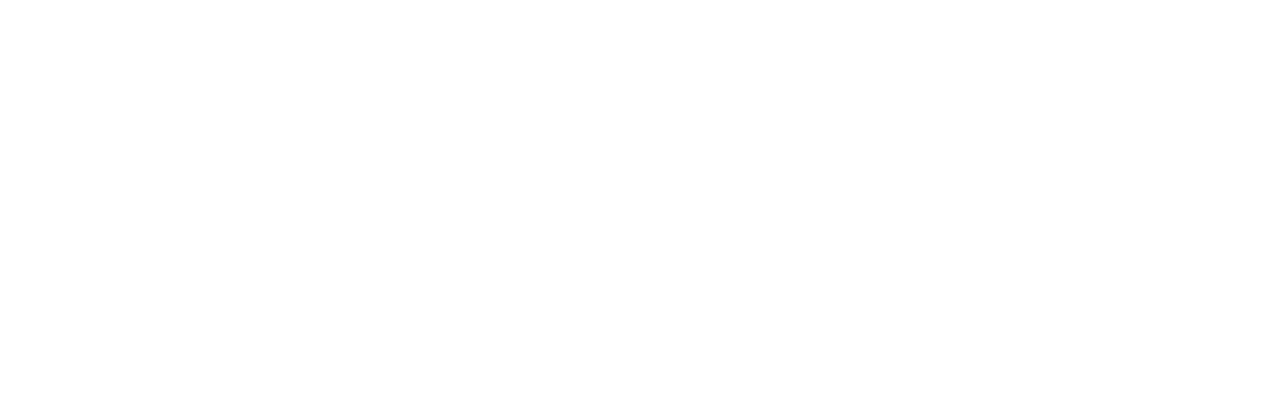
<file: docs/examples/navbar-fixed-top/index.html>
<!DOCTYPE html>
<html lang="en">
  <head>
    <meta charset="utf-8">
    <meta http-equiv="X-UA-Compatible" content="IE=edge">
    <meta name="viewport" content="width=device-width, initial-scale=1">
    <!-- The above 3 meta tags *must* come first in the head; any other head content must come *after* these tags -->
    <meta name="description" content="">
    <meta name="author" content="">
    <link rel="icon" href="../../favicon.ico">

    <title>Fixed Top Navbar Example for Bootstrap</title>

    <!-- Bootstrap core CSS -->
    <link href="../../dist/css/bootstrap.min.css" rel="stylesheet">

    <!-- IE10 viewport hack for Surface/desktop Windows 8 bug -->
    <link href="../../assets/css/ie10-viewport-bug-workaround.css" rel="stylesheet">

    <!-- Custom styles for this template -->
    <link href="navbar-fixed-top.css" rel="stylesheet">

    <!-- Just for debugging purposes. Don't actually copy these 2 lines! -->
    <!--[if lt IE 9]><script src="../../assets/js/ie8-responsive-file-warning.js"></script><![endif]-->
    <script src="../../assets/js/ie-emulation-modes-warning.js"></script>

    <!-- HTML5 shim and Respond.js for IE8 support of HTML5 elements and media queries -->
    <!--[if lt IE 9]>
      <script src="https://oss.maxcdn.com/html5shiv/3.7.2/html5shiv.min.js"></script>
      <script src="https://oss.maxcdn.com/respond/1.4.2/respond.min.js"></script>
    <![endif]-->
  </head>

  <body>

    <!-- Fixed navbar -->
    <nav class="navbar navbar-default navbar-fixed-top">
      <div class="container">
        <div class="navbar-header">
          <button type="button" class="navbar-toggle collapsed" data-toggle="collapse" data-target="#navbar" aria-expanded="false" aria-controls="navbar">
            <span class="sr-only">Toggle navigation</span>
            <span class="icon-bar"></span>
            <span class="icon-bar"></span>
            <span class="icon-bar"></span>
          </button>
          <a class="navbar-brand" href="#">Project name</a>
        </div>
        <div id="navbar" class="navbar-collapse collapse">
          <ul class="nav navbar-nav">
            <li class="active"><a href="#">Home</a></li>
            <li><a href="#about">About</a></li>
            <li><a href="#contact">Contact</a></li>
            <li class="dropdown">
              <a href="#" class="dropdown-toggle" data-toggle="dropdown" role="button" aria-haspopup="true" aria-expanded="false">Dropdown <span class="caret"></span></a>
              <ul class="dropdown-menu">
                <li><a href="#">Action</a></li>
                <li><a href="#">Another action</a></li>
                <li><a href="#">Something else here</a></li>
                <li role="separator" class="divider"></li>
                <li class="dropdown-header">Nav header</li>
                <li><a href="#">Separated link</a></li>
                <li><a href="#">One more separated link</a></li>
              </ul>
            </li>
          </ul>
          <ul class="nav navbar-nav navbar-right">
            <li><a href="../navbar/">Default</a></li>
            <li><a href="../navbar-static-top/">Static top</a></li>
            <li class="active"><a href="./">Fixed top <span class="sr-only">(current)</span></a></li>
          </ul>
        </div><!--/.nav-collapse -->
      </div>
    </nav>

    <div class="container">

      <!-- Main component for a primary marketing message or call to action -->
      <div class="jumbotron">
        <h1>Navbar example</h1>
        <p>This example is a quick exercise to illustrate how the default, static and fixed to top navbar work. It includes the responsive CSS and HTML, so it also adapts to your viewport and device.</p>
        <p>To see the difference between static and fixed top navbars, just scroll.</p>
        <p>
          <a class="btn btn-lg btn-primary" href="../../components/#navbar" role="button">View navbar docs &raquo;</a>
        </p>
      </div>

    </div> <!-- /container -->


    <!-- Bootstrap core JavaScript
    ================================================== -->
    <!-- Placed at the end of the document so the pages load faster -->
    <script src="https://ajax.googleapis.com/ajax/libs/jquery/1.11.3/jquery.min.js"></script>
    <script>window.jQuery || document.write('<script src="../../assets/js/vendor/jquery.min.js"><\/script>')</script>
    <script src="../../dist/js/bootstrap.min.js"></script>
    <!-- IE10 viewport hack for Surface/desktop Windows 8 bug -->
    <script src="../../assets/js/ie10-viewport-bug-workaround.js"></script>
  </body>
</html>
</file>
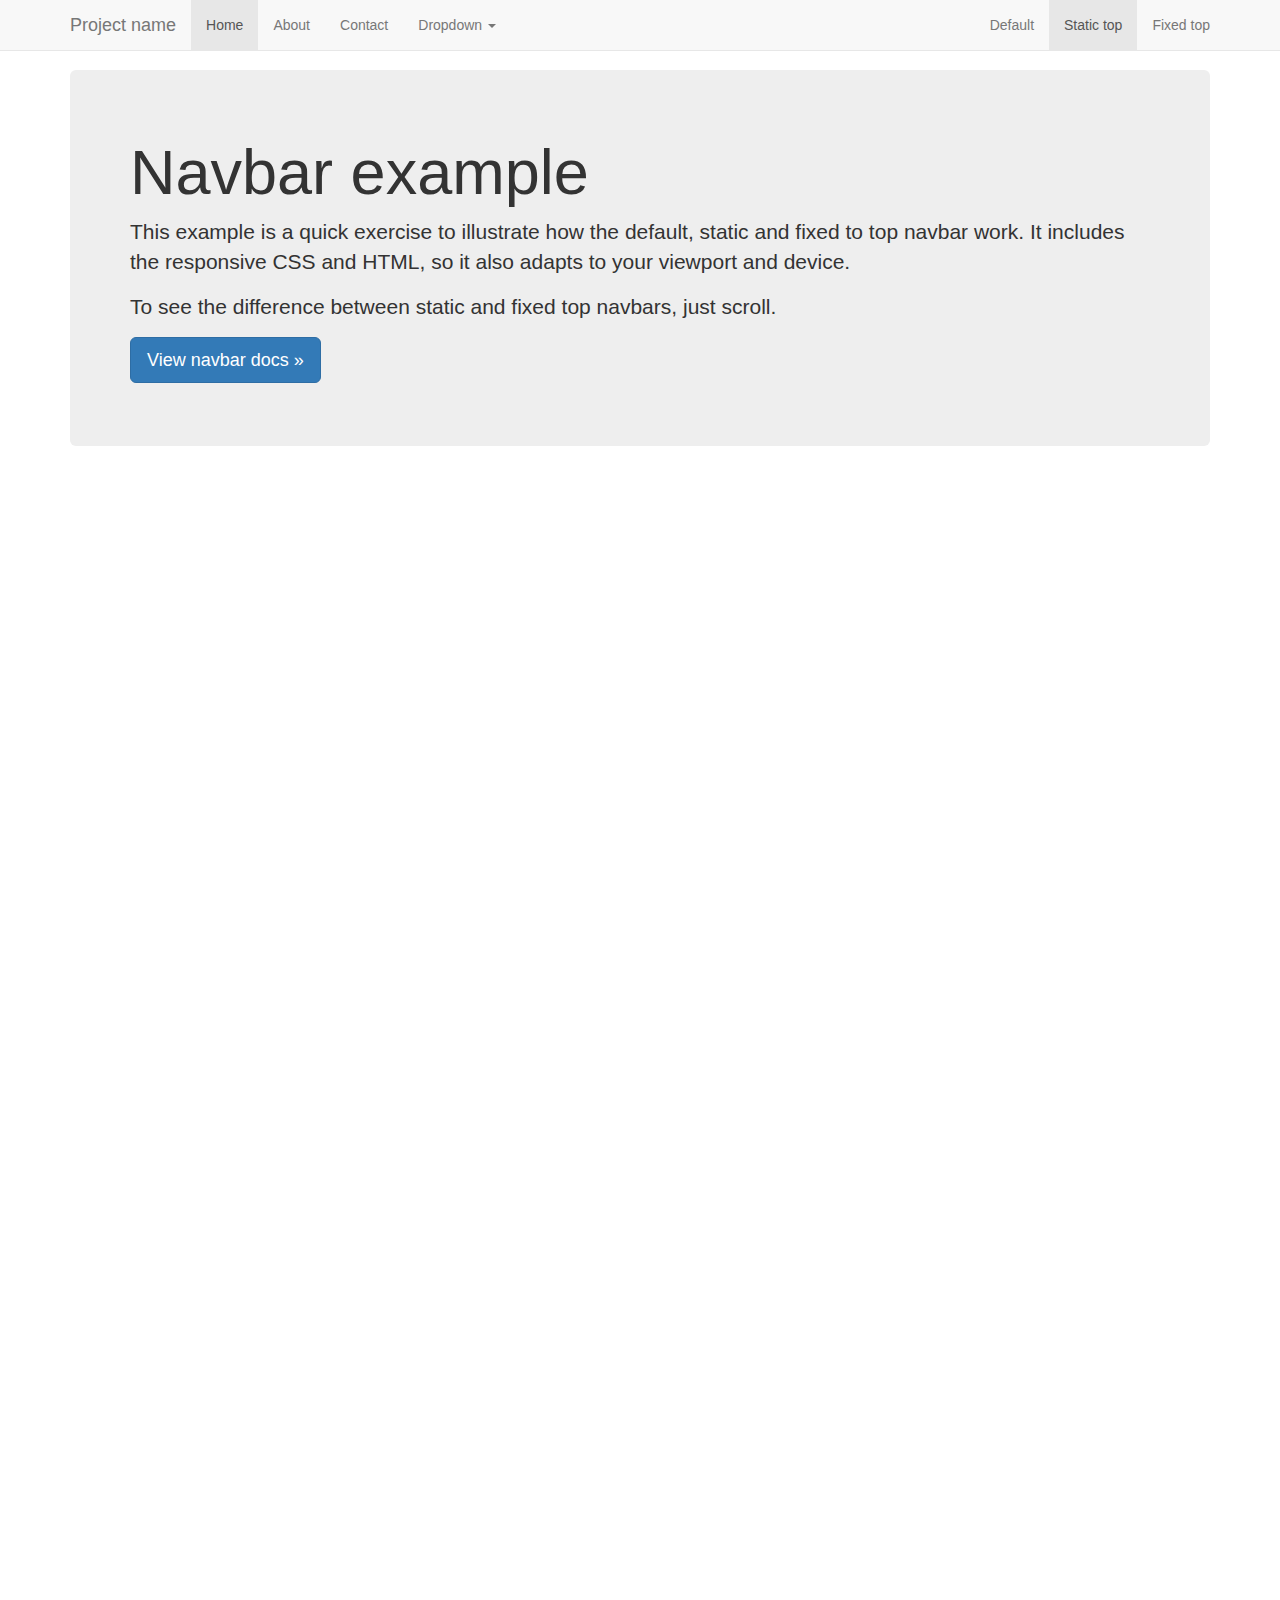
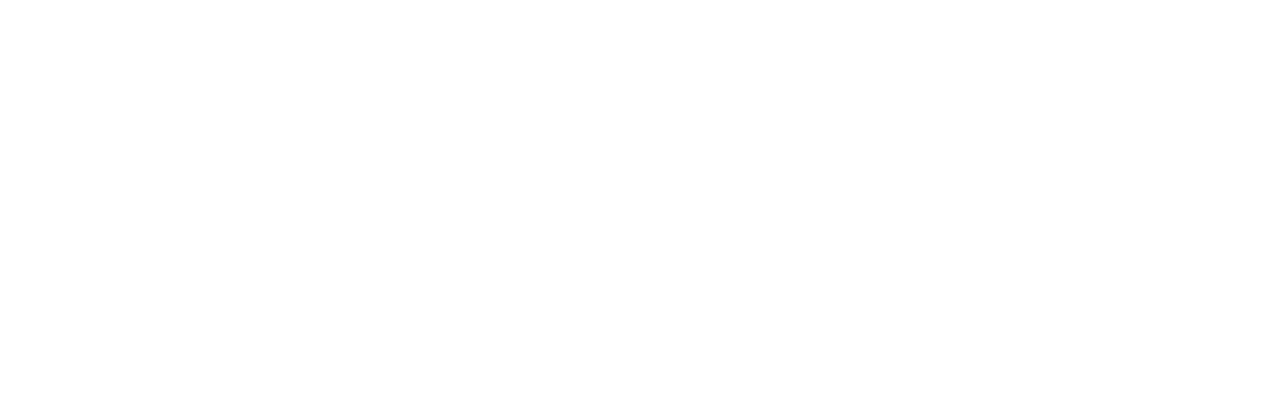
<file: docs/examples/navbar-static-top/index.html>
<!DOCTYPE html>
<html lang="en">
  <head>
    <meta charset="utf-8">
    <meta http-equiv="X-UA-Compatible" content="IE=edge">
    <meta name="viewport" content="width=device-width, initial-scale=1">
    <!-- The above 3 meta tags *must* come first in the head; any other head content must come *after* these tags -->
    <meta name="description" content="">
    <meta name="author" content="">
    <link rel="icon" href="../../favicon.ico">

    <title>Static Top Navbar Example for Bootstrap</title>

    <!-- Bootstrap core CSS -->
    <link href="../../dist/css/bootstrap.min.css" rel="stylesheet">

    <!-- IE10 viewport hack for Surface/desktop Windows 8 bug -->
    <link href="../../assets/css/ie10-viewport-bug-workaround.css" rel="stylesheet">

    <!-- Custom styles for this template -->
    <link href="navbar-static-top.css" rel="stylesheet">

    <!-- Just for debugging purposes. Don't actually copy these 2 lines! -->
    <!--[if lt IE 9]><script src="../../assets/js/ie8-responsive-file-warning.js"></script><![endif]-->
    <script src="../../assets/js/ie-emulation-modes-warning.js"></script>

    <!-- HTML5 shim and Respond.js for IE8 support of HTML5 elements and media queries -->
    <!--[if lt IE 9]>
      <script src="https://oss.maxcdn.com/html5shiv/3.7.2/html5shiv.min.js"></script>
      <script src="https://oss.maxcdn.com/respond/1.4.2/respond.min.js"></script>
    <![endif]-->
  </head>

  <body>

    <!-- Static navbar -->
    <nav class="navbar navbar-default navbar-static-top">
      <div class="container">
        <div class="navbar-header">
          <button type="button" class="navbar-toggle collapsed" data-toggle="collapse" data-target="#navbar" aria-expanded="false" aria-controls="navbar">
            <span class="sr-only">Toggle navigation</span>
            <span class="icon-bar"></span>
            <span class="icon-bar"></span>
            <span class="icon-bar"></span>
          </button>
          <a class="navbar-brand" href="#">Project name</a>
        </div>
        <div id="navbar" class="navbar-collapse collapse">
          <ul class="nav navbar-nav">
            <li class="active"><a href="#">Home</a></li>
            <li><a href="#about">About</a></li>
            <li><a href="#contact">Contact</a></li>
            <li class="dropdown">
              <a href="#" class="dropdown-toggle" data-toggle="dropdown" role="button" aria-haspopup="true" aria-expanded="false">Dropdown <span class="caret"></span></a>
              <ul class="dropdown-menu">
                <li><a href="#">Action</a></li>
                <li><a href="#">Another action</a></li>
                <li><a href="#">Something else here</a></li>
                <li role="separator" class="divider"></li>
                <li class="dropdown-header">Nav header</li>
                <li><a href="#">Separated link</a></li>
                <li><a href="#">One more separated link</a></li>
              </ul>
            </li>
          </ul>
          <ul class="nav navbar-nav navbar-right">
            <li><a href="../navbar/">Default</a></li>
            <li class="active"><a href="./">Static top <span class="sr-only">(current)</span></a></li>
            <li><a href="../navbar-fixed-top/">Fixed top</a></li>
          </ul>
        </div><!--/.nav-collapse -->
      </div>
    </nav>


    <div class="container">

      <!-- Main component for a primary marketing message or call to action -->
      <div class="jumbotron">
        <h1>Navbar example</h1>
        <p>This example is a quick exercise to illustrate how the default, static and fixed to top navbar work. It includes the responsive CSS and HTML, so it also adapts to your viewport and device.</p>
        <p>To see the difference between static and fixed top navbars, just scroll.</p>
        <p>
          <a class="btn btn-lg btn-primary" href="../../components/#navbar" role="button">View navbar docs &raquo;</a>
        </p>
      </div>

    </div> <!-- /container -->


    <!-- Bootstrap core JavaScript
    ================================================== -->
    <!-- Placed at the end of the document so the pages load faster -->
    <script src="https://ajax.googleapis.com/ajax/libs/jquery/1.11.3/jquery.min.js"></script>
    <script>window.jQuery || document.write('<script src="../../assets/js/vendor/jquery.min.js"><\/script>')</script>
    <script src="../../dist/js/bootstrap.min.js"></script>
    <!-- IE10 viewport hack for Surface/desktop Windows 8 bug -->
    <script src="../../assets/js/ie10-viewport-bug-workaround.js"></script>
  </body>
</html>
</file>
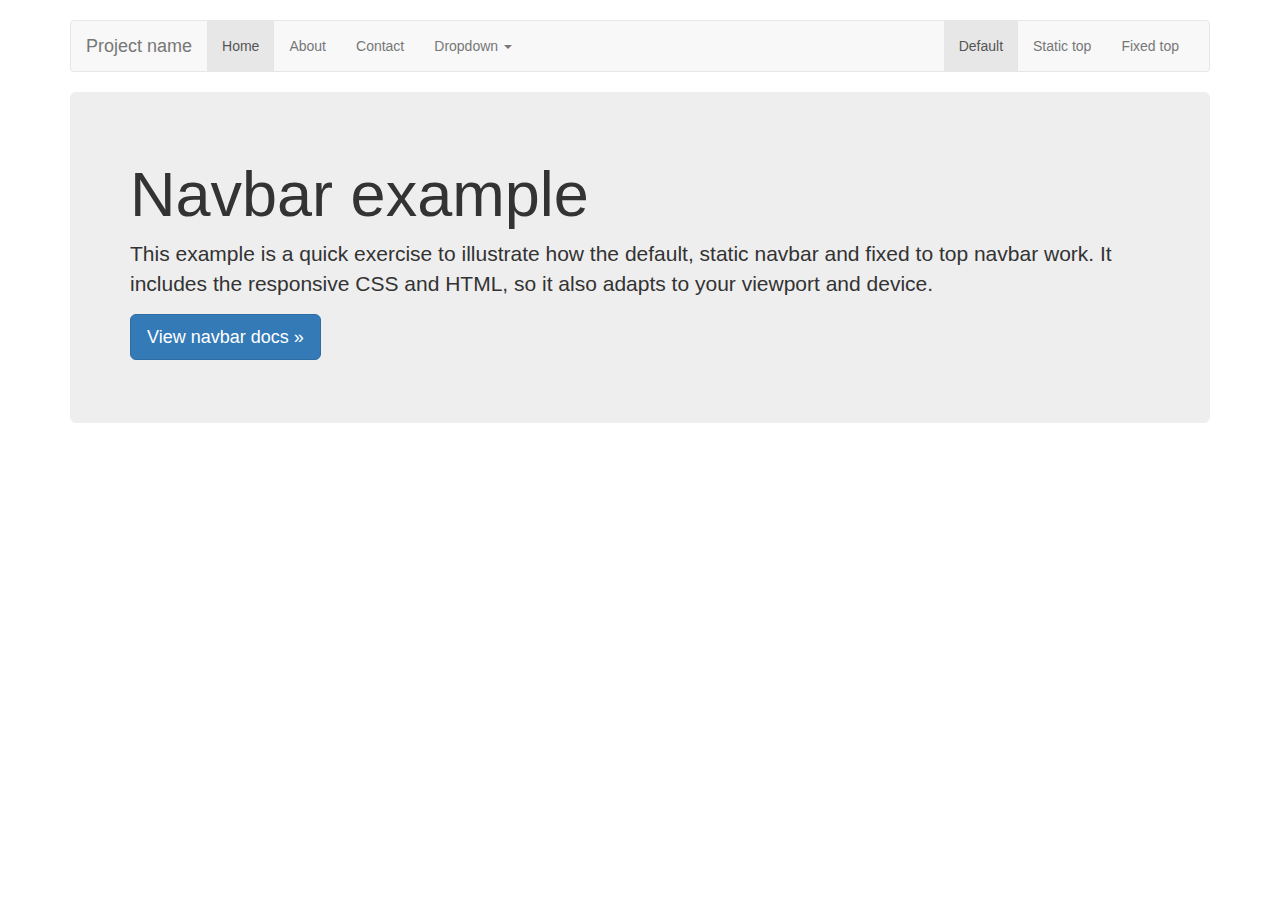
<file: docs/examples/navbar/index.html>
<!DOCTYPE html>
<html lang="en">
  <head>
    <meta charset="utf-8">
    <meta http-equiv="X-UA-Compatible" content="IE=edge">
    <meta name="viewport" content="width=device-width, initial-scale=1">
    <!-- The above 3 meta tags *must* come first in the head; any other head content must come *after* these tags -->
    <meta name="description" content="">
    <meta name="author" content="">
    <link rel="icon" href="../../favicon.ico">

    <title>Navbar Template for Bootstrap</title>

    <!-- Bootstrap core CSS -->
    <link href="../../dist/css/bootstrap.min.css" rel="stylesheet">

    <!-- IE10 viewport hack for Surface/desktop Windows 8 bug -->
    <link href="../../assets/css/ie10-viewport-bug-workaround.css" rel="stylesheet">

    <!-- Custom styles for this template -->
    <link href="navbar.css" rel="stylesheet">

    <!-- Just for debugging purposes. Don't actually copy these 2 lines! -->
    <!--[if lt IE 9]><script src="../../assets/js/ie8-responsive-file-warning.js"></script><![endif]-->
    <script src="../../assets/js/ie-emulation-modes-warning.js"></script>

    <!-- HTML5 shim and Respond.js for IE8 support of HTML5 elements and media queries -->
    <!--[if lt IE 9]>
      <script src="https://oss.maxcdn.com/html5shiv/3.7.2/html5shiv.min.js"></script>
      <script src="https://oss.maxcdn.com/respond/1.4.2/respond.min.js"></script>
    <![endif]-->
  </head>

  <body>

    <div class="container">

      <!-- Static navbar -->
      <nav class="navbar navbar-default">
        <div class="container-fluid">
          <div class="navbar-header">
            <button type="button" class="navbar-toggle collapsed" data-toggle="collapse" data-target="#navbar" aria-expanded="false" aria-controls="navbar">
              <span class="sr-only">Toggle navigation</span>
              <span class="icon-bar"></span>
              <span class="icon-bar"></span>
              <span class="icon-bar"></span>
            </button>
            <a class="navbar-brand" href="#">Project name</a>
          </div>
          <div id="navbar" class="navbar-collapse collapse">
            <ul class="nav navbar-nav">
              <li class="active"><a href="#">Home</a></li>
              <li><a href="#">About</a></li>
              <li><a href="#">Contact</a></li>
              <li class="dropdown">
                <a href="#" class="dropdown-toggle" data-toggle="dropdown" role="button" aria-haspopup="true" aria-expanded="false">Dropdown <span class="caret"></span></a>
                <ul class="dropdown-menu">
                  <li><a href="#">Action</a></li>
                  <li><a href="#">Another action</a></li>
                  <li><a href="#">Something else here</a></li>
                  <li role="separator" class="divider"></li>
                  <li class="dropdown-header">Nav header</li>
                  <li><a href="#">Separated link</a></li>
                  <li><a href="#">One more separated link</a></li>
                </ul>
              </li>
            </ul>
            <ul class="nav navbar-nav navbar-right">
              <li class="active"><a href="./">Default <span class="sr-only">(current)</span></a></li>
              <li><a href="../navbar-static-top/">Static top</a></li>
              <li><a href="../navbar-fixed-top/">Fixed top</a></li>
            </ul>
          </div><!--/.nav-collapse -->
        </div><!--/.container-fluid -->
      </nav>

      <!-- Main component for a primary marketing message or call to action -->
      <div class="jumbotron">
        <h1>Navbar example</h1>
        <p>This example is a quick exercise to illustrate how the default, static navbar and fixed to top navbar work. It includes the responsive CSS and HTML, so it also adapts to your viewport and device.</p>
        <p>
          <a class="btn btn-lg btn-primary" href="../../components/#navbar" role="button">View navbar docs &raquo;</a>
        </p>
      </div>

    </div> <!-- /container -->


    <!-- Bootstrap core JavaScript
    ================================================== -->
    <!-- Placed at the end of the document so the pages load faster -->
    <script src="https://ajax.googleapis.com/ajax/libs/jquery/1.11.3/jquery.min.js"></script>
    <script>window.jQuery || document.write('<script src="../../assets/js/vendor/jquery.min.js"><\/script>')</script>
    <script src="../../dist/js/bootstrap.min.js"></script>
    <!-- IE10 viewport hack for Surface/desktop Windows 8 bug -->
    <script src="../../assets/js/ie10-viewport-bug-workaround.js"></script>
  </body>
</html>
</file>
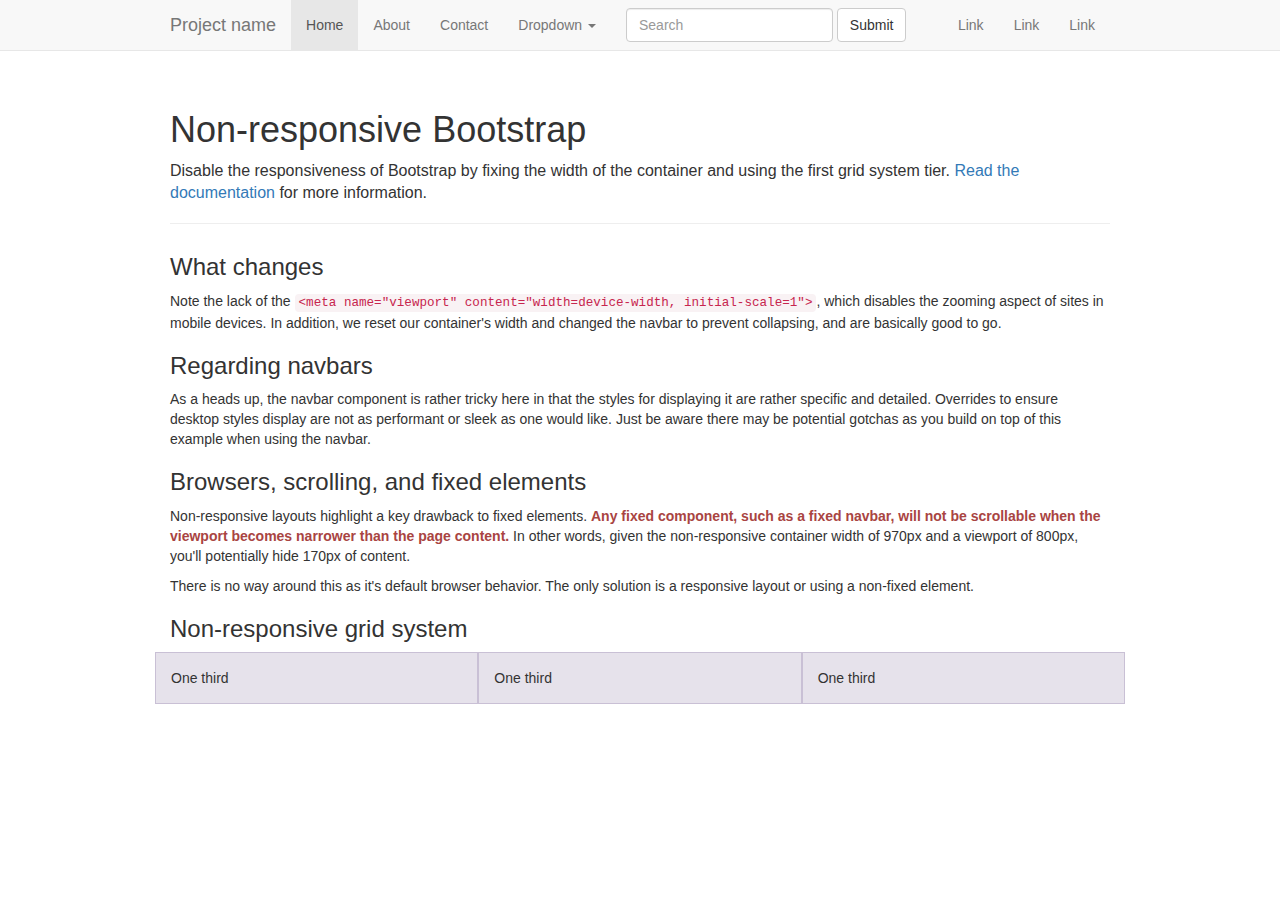
<file: docs/examples/non-responsive/index.html>
<!DOCTYPE html>
<html lang="en">
  <head>
    <meta charset="utf-8">
    <meta http-equiv="X-UA-Compatible" content="IE=edge">
    <!-- The above 2 meta tags *must* come first in the head; any other head content must come *after* these tags -->
    <meta name="description" content="">
    <meta name="author" content="">

    <!-- Note there is no responsive meta tag here -->

    <link rel="icon" href="../../favicon.ico">

    <title>Non-responsive Template for Bootstrap</title>

    <!-- Bootstrap core CSS -->
    <link href="../../dist/css/bootstrap.min.css" rel="stylesheet">

    <!-- IE10 viewport hack for Surface/desktop Windows 8 bug -->
    <link href="../../assets/css/ie10-viewport-bug-workaround.css" rel="stylesheet">

    <!-- Custom styles for this template -->
    <link href="non-responsive.css" rel="stylesheet">

    <!-- Just for debugging purposes. Don't actually copy these 2 lines! -->
    <!--[if lt IE 9]><script src="../../assets/js/ie8-responsive-file-warning.js"></script><![endif]-->
    <script src="../../assets/js/ie-emulation-modes-warning.js"></script>

    <!-- HTML5 shim and Respond.js for IE8 support of HTML5 elements and media queries -->
    <!--[if lt IE 9]>
      <script src="https://oss.maxcdn.com/html5shiv/3.7.2/html5shiv.min.js"></script>
      <script src="https://oss.maxcdn.com/respond/1.4.2/respond.min.js"></script>
    <![endif]-->
  </head>

  <body>

    <!-- Fixed navbar -->
    <nav class="navbar navbar-default navbar-fixed-top">
      <div class="container">
        <div class="navbar-header">
          <!-- The mobile navbar-toggle button can be safely removed since you do not need it in a non-responsive implementation -->
          <a class="navbar-brand" href="#">Project name</a>
        </div>
        <!-- Note that the .navbar-collapse and .collapse classes have been removed from the #navbar -->
        <div id="navbar">
          <ul class="nav navbar-nav">
            <li class="active"><a href="#">Home</a></li>
            <li><a href="#about">About</a></li>
            <li><a href="#contact">Contact</a></li>
            <li class="dropdown">
              <a href="#" class="dropdown-toggle" data-toggle="dropdown" role="button" aria-haspopup="true" aria-expanded="false">Dropdown <span class="caret"></span></a>
              <ul class="dropdown-menu">
                <li><a href="#">Action</a></li>
                <li><a href="#">Another action</a></li>
                <li><a href="#">Something else here</a></li>
                <li role="separator" class="divider"></li>
                <li class="dropdown-header">Nav header</li>
                <li><a href="#">Separated link</a></li>
                <li><a href="#">One more separated link</a></li>
              </ul>
            </li>
          </ul>
          <form class="navbar-form navbar-left" role="search">
            <div class="form-group">
              <input type="text" class="form-control" placeholder="Search">
            </div>
            <button type="submit" class="btn btn-default">Submit</button>
          </form>
          <ul class="nav navbar-nav navbar-right">
            <li><a href="#">Link</a></li>
            <li><a href="#">Link</a></li>
            <li><a href="#">Link</a></li>
          </ul>
        </div><!--/.nav-collapse -->
      </div>
    </nav>

    <div class="container">

      <div class="page-header">
        <h1>Non-responsive Bootstrap</h1>
        <p class="lead">Disable the responsiveness of Bootstrap by fixing the width of the container and using the first grid system tier. <a href="http://getbootstrap.com/getting-started/#disable-responsive">Read the documentation</a> for more information.</p>
      </div>

      <h3>What changes</h3>
      <p>Note the lack of the <code>&lt;meta name="viewport" content="width=device-width, initial-scale=1"&gt;</code>, which disables the zooming aspect of sites in mobile devices. In addition, we reset our container's width and changed the navbar to prevent collapsing, and are basically good to go.</p>

      <h3>Regarding navbars</h3>
      <p>As a heads up, the navbar component is rather tricky here in that the styles for displaying it are rather specific and detailed. Overrides to ensure desktop styles display are not as performant or sleek as one would like. Just be aware there may be potential gotchas as you build on top of this example when using the navbar.</p>

      <h3>Browsers, scrolling, and fixed elements</h3>
      <p>Non-responsive layouts highlight a key drawback to fixed elements. <strong class="text-danger">Any fixed component, such as a fixed navbar, will not be scrollable when the viewport becomes narrower than the page content.</strong> In other words, given the non-responsive container width of 970px and a viewport of 800px, you'll potentially hide 170px of content.</p>
      <p>There is no way around this as it's default browser behavior. The only solution is a responsive layout or using a non-fixed element.</p>

      <h3>Non-responsive grid system</h3>
      <div class="row">
        <div class="col-xs-4">One third</div>
        <div class="col-xs-4">One third</div>
        <div class="col-xs-4">One third</div>
      </div>

    </div> <!-- /container -->


    <!-- Bootstrap core JavaScript
    ================================================== -->
    <!-- Placed at the end of the document so the pages load faster -->
    <script src="https://ajax.googleapis.com/ajax/libs/jquery/1.11.3/jquery.min.js"></script>
    <script>window.jQuery || document.write('<script src="../../assets/js/vendor/jquery.min.js"><\/script>')</script>
    <script src="../../dist/js/bootstrap.min.js"></script>
    <!-- IE10 viewport hack for Surface/desktop Windows 8 bug -->
    <script src="../../assets/js/ie10-viewport-bug-workaround.js"></script>
  </body>
</html>
</file>
<file: src/justified-nav.css>
body {
  padding-top: 20px;
  background-color: green;
}

.container {
  margin-top: 50px;
}

.footer {
  padding-top: 40px;
  padding-bottom: 40px;
  margin-top: 40px;
  border-top: 1px solid #eee;
}

/* Main marketing message and sign up button */
.jumbotron {
  text-align: center;
  background-color: transparent;
}
.jumbotron .btn {
  padding: 14px 24px;
  font-size: 21px;
}

/* Customize the nav-justified links to be fill the entire space of the .navbar */

.page-header {
	font-size: 30px;
	color: darkgreen;
}

.row {
	font-size: 18px;
}

.text-center h6 {
	font-size: 16px;
}

.form-control {
	color: black;
	font-size: 18px;
}

.save-profile {
	margin-top: 40px;
}

.save-profile input {
  float: right;
}

/*.save-profile input {
	float: right;
	color: white;
	background-color: green;
	font-size: 18px;
}

.save-profile input:hover {
	color: white;
}
.save-profile input:focus {
	color: white;
	background-color: darkgreen;
}*/

/* Details for the home tab */


.announcement{
  border-radius: 10px;
  background-color: rgba(221, 221, 221, 0.45);
  height: 45px;
  line-height: 45px;
  font-size: 16px;
  padding-left: 25px;
}
#alternate-bg {
  background-color: rgba(221, 221, 221, 0.70);
}
.item-header{
  font-weight: bold;
  font-size: 18px;
  text-align: center;
}

#bottom-announcement {
  margin-bottom: 20px;
}

#search-page-results {
  margin-top: 50px;
}

#search-page-results h3 {
  margin-bottom: 20px;
}

#contact-complete p {
  font-size: 18px;
}

#search-form {
  margin-bottom: 50px;
}

.alliance-box{
	border: 1px solid #515151;
  background-color: rgba(221, 221, 221, 0.4);
  border-radius: 10px;
	margin-top: 10px;
	margin-bottom: 20px;
	margin-left: 10px;
	margin-right: 10px;
}

#alliance-pic {
  height: 80px;
  width: 110px;
  padding: 10px;
}

#alliance-name {
  padding-top: 5px;
  padding-left: 10px;
  width: 25px;
}

.alliance-col1 {
  padding-top: 5px;
  padding-bottom: 5px;
  padding-left: 5px;
  width: 30%;
  float: left;
}

#date {
  width: 23%
}

#offer {
  width: 23%
}

#request {
  width: 23%
}

.alliance-col1 div {
  float: left;
}

#btn-view-profile {
  margin-left: 10px;
  font-size: 16px;
}

#your-posts {
  min-height: 100px;
}

#post {
  width: 75%;
  margin: auto;
  padding-top: 50px;
}

.boxed{
  border: 2px solid darkgreen;
  border-radius: 15px;
  margin-left: 75px;
  margin-right: 75px;
  margin-bottom: 30px;
  background-color: white;
}

.breadcrumb {
  background-color: #EEEEEE;
  font-size: 18px;
  padding-left: 0px;
}

#cathys-profile {
  font-size: 16px;
}

#search {
  font-size: 16px;
}

#search-results {
  font-size: 16px;
}

#category-select {
  height: 40px;
}

#btn-search-jobs {
  height: 40px;
  font-size: 18px;
}

#search-current-page {
  font-size: 16px;
}

.nav-justified {
  background-color: #eee;
  border: 1px solid #ccc;
  border-radius: 5px;
  width: 80%;
  margin: auto;
}
.nav-justified.well {
  min-height: 760px;
}
.nav-justified-heading {
  color: white;
  font-weight: bold;
  font-size: 35px;
  text-align: center;
}
.nav-justified > li > a {
  padding-top: 10px;
  padding-bottom: 10px;
  margin-bottom: 0;
  font-size: 18px;
  font-weight: bold;
  color: #515151;
  text-align: center;
  background-color: #e5e5e5; /* Old browsers */
  background-image: -webkit-gradient(linear, left top, left bottom, from(#f5f5f5), to(#e5e5e5));
  background-image: -webkit-linear-gradient(top, #f5f5f5 0%, #e5e5e5 100%);
  background-image:      -o-linear-gradient(top, #f5f5f5 0%, #e5e5e5 100%);
  background-image:         linear-gradient(to bottom, #f5f5f5 0%,#e5e5e5 100%);
  filter: progid:DXImageTransform.Microsoft.gradient( startColorstr='#f5f5f5', endColorstr='#e5e5e5',GradientType=0 ); /* IE6-9 */
  background-repeat: repeat-x; /* Repeat the gradient */
  border-bottom: 1px solid #d5d5d5;
}
.nav-justified > .active > a,
.nav-justified > .active > a:hover,
.nav-justified > .active > a:focus {
  background-color: #ddd;
  background-image: none;
  -webkit-box-shadow: inset 0 3px 7px rgba(0,0,0,.15);
          box-shadow: inset 0 3px 7px rgba(0,0,0,.15);
}
.nav-justified > li:first-child > a {
  border-radius: 5px 5px 0 0;
}
.nav-justified > li:last-child > a {
  border-bottom: 0;
  border-radius: 0 0 5px 5px;
}
</file>
<file: docs/examples/blog/blog.css>
/*
 * Globals
 */

body {
  font-family: Georgia, "Times New Roman", Times, serif;
  color: #555;
}

h1, .h1,
h2, .h2,
h3, .h3,
h4, .h4,
h5, .h5,
h6, .h6 {
  margin-top: 0;
  font-family: "Helvetica Neue", Helvetica, Arial, sans-serif;
  font-weight: normal;
  color: #333;
}


/*
 * Override Bootstrap's default container.
 */

@media (min-width: 1200px) {
  .container {
    width: 970px;
  }
}


/*
 * Masthead for nav
 */

.blog-masthead {
  background-color: #428bca;
  -webkit-box-shadow: inset 0 -2px 5px rgba(0,0,0,.1);
          box-shadow: inset 0 -2px 5px rgba(0,0,0,.1);
}

/* Nav links */
.blog-nav-item {
  position: relative;
  display: inline-block;
  padding: 10px;
  font-weight: 500;
  color: #cdddeb;
}
.blog-nav-item:hover,
.blog-nav-item:focus {
  color: #fff;
  text-decoration: none;
}

/* Active state gets a caret at the bottom */
.blog-nav .active {
  color: #fff;
}
.blog-nav .active:after {
  position: absolute;
  bottom: 0;
  left: 50%;
  width: 0;
  height: 0;
  margin-left: -5px;
  vertical-align: middle;
  content: " ";
  border-right: 5px solid transparent;
  border-bottom: 5px solid;
  border-left: 5px solid transparent;
}


/*
 * Blog name and description
 */

.blog-header {
  padding-top: 20px;
  padding-bottom: 20px;
}
.blog-title {
  margin-top: 30px;
  margin-bottom: 0;
  font-size: 60px;
  font-weight: normal;
}
.blog-description {
  font-size: 20px;
  color: #999;
}


/*
 * Main column and sidebar layout
 */

.blog-main {
  font-size: 18px;
  line-height: 1.5;
}

/* Sidebar modules for boxing content */
.sidebar-module {
  padding: 15px;
  margin: 0 -15px 15px;
}
.sidebar-module-inset {
  padding: 15px;
  background-color: #f5f5f5;
  border-radius: 4px;
}
.sidebar-module-inset p:last-child,
.sidebar-module-inset ul:last-child,
.sidebar-module-inset ol:last-child {
  margin-bottom: 0;
}


/* Pagination */
.pager {
  margin-bottom: 60px;
  text-align: left;
}
.pager > li > a {
  width: 140px;
  padding: 10px 20px;
  text-align: center;
  border-radius: 30px;
}


/*
 * Blog posts
 */

.blog-post {
  margin-bottom: 60px;
}
.blog-post-title {
  margin-bottom: 5px;
  font-size: 40px;
}
.blog-post-meta {
  margin-bottom: 20px;
  color: #999;
}


/*
 * Footer
 */

.blog-footer {
  padding: 40px 0;
  color: #999;
  text-align: center;
  background-color: #f9f9f9;
  border-top: 1px solid #e5e5e5;
}
.blog-footer p:last-child {
  margin-bottom: 0;
}
</file>
<file: docs/examples/carousel/carousel.css>
/* GLOBAL STYLES
-------------------------------------------------- */
/* Padding below the footer and lighter body text */

body {
  padding-bottom: 40px;
  color: #5a5a5a;
}


/* CUSTOMIZE THE NAVBAR
-------------------------------------------------- */

/* Special class on .container surrounding .navbar, used for positioning it into place. */
.navbar-wrapper {
  position: absolute;
  top: 0;
  right: 0;
  left: 0;
  z-index: 20;
}

/* Flip around the padding for proper display in narrow viewports */
.navbar-wrapper > .container {
  padding-right: 0;
  padding-left: 0;
}
.navbar-wrapper .navbar {
  padding-right: 15px;
  padding-left: 15px;
}
.navbar-wrapper .navbar .container {
  width: auto;
}


/* CUSTOMIZE THE CAROUSEL
-------------------------------------------------- */

/* Carousel base class */
.carousel {
  height: 500px;
  margin-bottom: 60px;
}
/* Since positioning the image, we need to help out the caption */
.carousel-caption {
  z-index: 10;
}

/* Declare heights because of positioning of img element */
.carousel .item {
  height: 500px;
  background-color: #777;
}
.carousel-inner > .item > img {
  position: absolute;
  top: 0;
  left: 0;
  min-width: 100%;
  height: 500px;
}


/* MARKETING CONTENT
-------------------------------------------------- */

/* Center align the text within the three columns below the carousel */
.marketing .col-lg-4 {
  margin-bottom: 20px;
  text-align: center;
}
.marketing h2 {
  font-weight: normal;
}
.marketing .col-lg-4 p {
  margin-right: 10px;
  margin-left: 10px;
}


/* Featurettes
------------------------- */

.featurette-divider {
  margin: 80px 0; /* Space out the Bootstrap <hr> more */
}

/* Thin out the marketing headings */
.featurette-heading {
  font-weight: 300;
  line-height: 1;
  letter-spacing: -1px;
}


/* RESPONSIVE CSS
-------------------------------------------------- */

@media (min-width: 768px) {
  /* Navbar positioning foo */
  .navbar-wrapper {
    margin-top: 20px;
  }
  .navbar-wrapper .container {
    padding-right: 15px;
    padding-left: 15px;
  }
  .navbar-wrapper .navbar {
    padding-right: 0;
    padding-left: 0;
  }

  /* The navbar becomes detached from the top, so we round the corners */
  .navbar-wrapper .navbar {
    border-radius: 4px;
  }

  /* Bump up size of carousel content */
  .carousel-caption p {
    margin-bottom: 20px;
    font-size: 21px;
    line-height: 1.4;
  }

  .featurette-heading {
    font-size: 50px;
  }
}

@media (min-width: 992px) {
  .featurette-heading {
    margin-top: 120px;
  }
}
</file>
<file: docs/examples/cover/cover.css>
/*
 * Globals
 */

/* Links */
a,
a:focus,
a:hover {
  color: #fff;
}

/* Custom default button */
.btn-default,
.btn-default:hover,
.btn-default:focus {
  color: #333;
  text-shadow: none; /* Prevent inheritence from `body` */
  background-color: #fff;
  border: 1px solid #fff;
}


/*
 * Base structure
 */

html,
body {
  height: 100%;
  background-color: #333;
}
body {
  color: #fff;
  text-align: center;
  text-shadow: 0 1px 3px rgba(0,0,0,.5);
}

/* Extra markup and styles for table-esque vertical and horizontal centering */
.site-wrapper {
  display: table;
  width: 100%;
  height: 100%; /* For at least Firefox */
  min-height: 100%;
  -webkit-box-shadow: inset 0 0 100px rgba(0,0,0,.5);
          box-shadow: inset 0 0 100px rgba(0,0,0,.5);
}
.site-wrapper-inner {
  display: table-cell;
  vertical-align: top;
}
.cover-container {
  margin-right: auto;
  margin-left: auto;
}

/* Padding for spacing */
.inner {
  padding: 30px;
}


/*
 * Header
 */
.masthead-brand {
  margin-top: 10px;
  margin-bottom: 10px;
}

.masthead-nav > li {
  display: inline-block;
}
.masthead-nav > li + li {
  margin-left: 20px;
}
.masthead-nav > li > a {
  padding-right: 0;
  padding-left: 0;
  font-size: 16px;
  font-weight: bold;
  color: #fff; /* IE8 proofing */
  color: rgba(255,255,255,.75);
  border-bottom: 2px solid transparent;
}
.masthead-nav > li > a:hover,
.masthead-nav > li > a:focus {
  background-color: transparent;
  border-bottom-color: #a9a9a9;
  border-bottom-color: rgba(255,255,255,.25);
}
.masthead-nav > .active > a,
.masthead-nav > .active > a:hover,
.masthead-nav > .active > a:focus {
  color: #fff;
  border-bottom-color: #fff;
}

@media (min-width: 768px) {
  .masthead-brand {
    float: left;
  }
  .masthead-nav {
    float: right;
  }
}


/*
 * Cover
 */

.cover {
  padding: 0 20px;
}
.cover .btn-lg {
  padding: 10px 20px;
  font-weight: bold;
}


/*
 * Footer
 */

.mastfoot {
  color: #999; /* IE8 proofing */
  color: rgba(255,255,255,.5);
}


/*
 * Affix and center
 */

@media (min-width: 768px) {
  /* Pull out the header and footer */
  .masthead {
    position: fixed;
    top: 0;
  }
  .mastfoot {
    position: fixed;
    bottom: 0;
  }
  /* Start the vertical centering */
  .site-wrapper-inner {
    vertical-align: middle;
  }
  /* Handle the widths */
  .masthead,
  .mastfoot,
  .cover-container {
    width: 100%; /* Must be percentage or pixels for horizontal alignment */
  }
}

@media (min-width: 992px) {
  .masthead,
  .mastfoot,
  .cover-container {
    width: 700px;
  }
}
</file>
<file: docs/examples/dashboard/dashboard.css>
/*
 * Base structure
 */

/* Move down content because we have a fixed navbar that is 50px tall */
body {
  padding-top: 50px;
}


/*
 * Global add-ons
 */

.sub-header {
  padding-bottom: 10px;
  border-bottom: 1px solid #eee;
}

/*
 * Top navigation
 * Hide default border to remove 1px line.
 */
.navbar-fixed-top {
  border: 0;
}

/*
 * Sidebar
 */

/* Hide for mobile, show later */
.sidebar {
  display: none;
}
@media (min-width: 768px) {
  .sidebar {
    position: fixed;
    top: 51px;
    bottom: 0;
    left: 0;
    z-index: 1000;
    display: block;
    padding: 20px;
    overflow-x: hidden;
    overflow-y: auto; /* Scrollable contents if viewport is shorter than content. */
    background-color: #f5f5f5;
    border-right: 1px solid #eee;
  }
}

/* Sidebar navigation */
.nav-sidebar {
  margin-right: -21px; /* 20px padding + 1px border */
  margin-bottom: 20px;
  margin-left: -20px;
}
.nav-sidebar > li > a {
  padding-right: 20px;
  padding-left: 20px;
}
.nav-sidebar > .active > a,
.nav-sidebar > .active > a:hover,
.nav-sidebar > .active > a:focus {
  color: #fff;
  background-color: #428bca;
}


/*
 * Main content
 */

.main {
  padding: 20px;
}
@media (min-width: 768px) {
  .main {
    padding-right: 40px;
    padding-left: 40px;
  }
}
.main .page-header {
  margin-top: 0;
}


/*
 * Placeholder dashboard ideas
 */

.placeholders {
  margin-bottom: 30px;
  text-align: center;
}
.placeholders h4 {
  margin-bottom: 0;
}
.placeholder {
  margin-bottom: 20px;
}
.placeholder img {
  display: inline-block;
  border-radius: 50%;
}
</file>
<file: docs/examples/grid/grid.css>
h4 {
  margin-top: 25px;
}
.row {
  margin-bottom: 20px;
}
.row .row {
  margin-top: 10px;
  margin-bottom: 0;
}
[class*="col-"] {
  padding-top: 15px;
  padding-bottom: 15px;
  background-color: #eee;
  background-color: rgba(86,61,124,.15);
  border: 1px solid #ddd;
  border: 1px solid rgba(86,61,124,.2);
}

hr {
  margin-top: 40px;
  margin-bottom: 40px;
}
</file>
<file: docs/examples/jumbotron-narrow/jumbotron-narrow.css>
/* Space out content a bit */
body {
  padding-top: 20px;
  padding-bottom: 20px;
}

/* Everything but the jumbotron gets side spacing for mobile first views */
.header,
.marketing,
.footer {
  padding-right: 15px;
  padding-left: 15px;
}

/* Custom page header */
.header {
  padding-bottom: 20px;
  border-bottom: 1px solid #e5e5e5;
}
/* Make the masthead heading the same height as the navigation */
.header h3 {
  margin-top: 0;
  margin-bottom: 0;
  line-height: 40px;
}

/* Custom page footer */
.footer {
  padding-top: 19px;
  color: #777;
  border-top: 1px solid #e5e5e5;
}

/* Customize container */
@media (min-width: 768px) {
  .container {
    max-width: 730px;
  }
}
.container-narrow > hr {
  margin: 30px 0;
}

/* Main marketing message and sign up button */
.jumbotron {
  text-align: center;
  border-bottom: 1px solid #e5e5e5;
}
.jumbotron .btn {
  padding: 14px 24px;
  font-size: 21px;
}

/* Supporting marketing content */
.marketing {
  margin: 40px 0;
}
.marketing p + h4 {
  margin-top: 28px;
}

/* Responsive: Portrait tablets and up */
@media screen and (min-width: 768px) {
  /* Remove the padding we set earlier */
  .header,
  .marketing,
  .footer {
    padding-right: 0;
    padding-left: 0;
  }
  /* Space out the masthead */
  .header {
    margin-bottom: 30px;
  }
  /* Remove the bottom border on the jumbotron for visual effect */
  .jumbotron {
    border-bottom: 0;
  }
}
</file>
<file: docs/examples/jumbotron/jumbotron.css>
/* Move down content because we have a fixed navbar that is 50px tall */
body {
  padding-top: 50px;
  padding-bottom: 20px;
}
</file>
<file: docs/examples/justified-nav/justified-nav.css>
body {
  padding-top: 20px;
}

.footer {
  padding-top: 40px;
  padding-bottom: 40px;
  margin-top: 40px;
  border-top: 1px solid #eee;
}

/* Main marketing message and sign up button */
.jumbotron {
  text-align: center;
  background-color: transparent;
}
.jumbotron .btn {
  padding: 14px 24px;
  font-size: 21px;
}

/* Customize the nav-justified links to be fill the entire space of the .navbar */

.nav-justified {
  background-color: #eee;
  border: 1px solid #ccc;
  border-radius: 5px;
}
.nav-justified > li > a {
  padding-top: 15px;
  padding-bottom: 15px;
  margin-bottom: 0;
  font-weight: bold;
  color: #777;
  text-align: center;
  background-color: #e5e5e5; /* Old browsers */
  background-image: -webkit-gradient(linear, left top, left bottom, from(#f5f5f5), to(#e5e5e5));
  background-image: -webkit-linear-gradient(top, #f5f5f5 0%, #e5e5e5 100%);
  background-image:      -o-linear-gradient(top, #f5f5f5 0%, #e5e5e5 100%);
  background-image:         linear-gradient(to bottom, #f5f5f5 0%,#e5e5e5 100%);
  filter: progid:DXImageTransform.Microsoft.gradient( startColorstr='#f5f5f5', endColorstr='#e5e5e5',GradientType=0 ); /* IE6-9 */
  background-repeat: repeat-x; /* Repeat the gradient */
  border-bottom: 1px solid #d5d5d5;
}
.nav-justified > .active > a,
.nav-justified > .active > a:hover,
.nav-justified > .active > a:focus {
  background-color: #ddd;
  background-image: none;
  -webkit-box-shadow: inset 0 3px 7px rgba(0,0,0,.15);
          box-shadow: inset 0 3px 7px rgba(0,0,0,.15);
}
.nav-justified > li:first-child > a {
  border-radius: 5px 5px 0 0;
}
.nav-justified > li:last-child > a {
  border-bottom: 0;
  border-radius: 0 0 5px 5px;
}

@media (min-width: 768px) {
  .nav-justified {
    max-height: 52px;
  }
  .nav-justified > li > a {
    border-right: 1px solid #d5d5d5;
    border-left: 1px solid #fff;
  }
  .nav-justified > li:first-child > a {
    border-left: 0;
    border-radius: 5px 0 0 5px;
  }
  .nav-justified > li:last-child > a {
    border-right: 0;
    border-radius: 0 5px 5px 0;
  }
}

/* Responsive: Portrait tablets and up */
@media screen and (min-width: 768px) {
  /* Remove the padding we set earlier */
  .masthead,
  .marketing,
  .footer {
    padding-right: 0;
    padding-left: 0;
  }
}
</file>
<file: docs/examples/navbar-fixed-top/navbar-fixed-top.css>
body {
  min-height: 2000px;
  padding-top: 70px;
}
</file>
<file: docs/examples/navbar-static-top/navbar-static-top.css>
body {
  min-height: 2000px;
}

.navbar-static-top {
  margin-bottom: 19px;
}
</file>
<file: docs/examples/navbar/navbar.css>
body {
  padding-top: 20px;
  padding-bottom: 20px;
}

.navbar {
  margin-bottom: 20px;
}
</file>
<file: docs/examples/non-responsive/non-responsive.css>
/* Template-specific stuff
 *
 * Customizations just for the template; these are not necessary for anything
 * with disabling the responsiveness.
 */

/* Account for fixed navbar */
body {
  padding-top: 70px;
  padding-bottom: 30px;
}

body,
.navbar-fixed-top,
.navbar-fixed-bottom {
  min-width: 970px;
}

/* Don't let the lead text change font-size. */
.lead {
  font-size: 16px;
}

/* Finesse the page header spacing */
.page-header {
  margin-bottom: 30px;
}
.page-header .lead {
  margin-bottom: 10px;
}


/* Non-responsive overrides
 *
 * Utilize the following CSS to disable the responsive-ness of the container,
 * grid system, and navbar.
 */

/* Reset the container */
.container {
  width: 970px;
  max-width: none !important;
}

/* Demonstrate the grids */
.col-xs-4 {
  padding-top: 15px;
  padding-bottom: 15px;
  background-color: #eee;
  background-color: rgba(86,61,124,.15);
  border: 1px solid #ddd;
  border: 1px solid rgba(86,61,124,.2);
}

.container .navbar-header,
.container .navbar-collapse {
  margin-right: 0;
  margin-left: 0;
}

/* Always float the navbar header */
.navbar-header {
  float: left;
}

/* Undo the collapsing navbar */
.navbar-collapse {
  display: block !important;
  height: auto !important;
  padding-bottom: 0;
  overflow: visible !important;
  visibility: visible !important;
}

.navbar-toggle {
  display: none;
}
.navbar-collapse {
  border-top: 0;
}

.navbar-brand {
  margin-left: -15px;
}

/* Always apply the floated nav */
.navbar-nav {
  float: left;
  margin: 0;
}
.navbar-nav > li {
  float: left;
}
.navbar-nav > li > a {
  padding: 15px;
}

/* Redeclare since we override the float above */
.navbar-nav.navbar-right {
  float: right;
}

/* Undo custom dropdowns */
.navbar .navbar-nav .open .dropdown-menu {
  position: absolute;
  float: left;
  background-color: #fff;
  border: 1px solid #ccc;
  border: 1px solid rgba(0, 0, 0, .15);
  border-width: 0 1px 1px;
  border-radius: 0 0 4px 4px;
  -webkit-box-shadow: 0 6px 12px rgba(0, 0, 0, .175);
          box-shadow: 0 6px 12px rgba(0, 0, 0, .175);
}
.navbar-default .navbar-nav .open .dropdown-menu > li > a {
  color: #333;
}
.navbar .navbar-nav .open .dropdown-menu > li > a:hover,
.navbar .navbar-nav .open .dropdown-menu > li > a:focus,
.navbar .navbar-nav .open .dropdown-menu > .active > a,
.navbar .navbar-nav .open .dropdown-menu > .active > a:hover,
.navbar .navbar-nav .open .dropdown-menu > .active > a:focus {
  color: #fff !important;
  background-color: #428bca !important;
}
.navbar .navbar-nav .open .dropdown-menu > .disabled > a,
.navbar .navbar-nav .open .dropdown-menu > .disabled > a:hover,
.navbar .navbar-nav .open .dropdown-menu > .disabled > a:focus {
  color: #999 !important;
  background-color: transparent !important;
}

/* Undo form expansion */
.navbar-form {
  float: left;
  width: auto;
  padding-top: 0;
  padding-bottom: 0;
  margin-right: 0;
  margin-left: 0;
  border: 0;
  -webkit-box-shadow: none;
          box-shadow: none;
}

/* Copy-pasted from forms.less since we mixin the .form-inline styles. */
.navbar-form .form-group {
  display: inline-block;
  margin-bottom: 0;
  vertical-align: middle;
}

.navbar-form .form-control {
  display: inline-block;
  width: auto;
  vertical-align: middle;
}

.navbar-form .form-control-static {
  display: inline-block;
}

.navbar-form .input-group {
  display: inline-table;
  vertical-align: middle;
}

.navbar-form .input-group .input-group-addon,
.navbar-form .input-group .input-group-btn,
.navbar-form .input-group .form-control {
  width: auto;
}

.navbar-form .input-group > .form-control {
  width: 100%;
}

.navbar-form .control-label {
  margin-bottom: 0;
  vertical-align: middle;
}

.navbar-form .radio,
.navbar-form .checkbox {
  display: inline-block;
  margin-top: 0;
  margin-bottom: 0;
  vertical-align: middle;
}

.navbar-form .radio label,
.navbar-form .checkbox label {
  padding-left: 0;
}

.navbar-form .radio input[type="radio"],
.navbar-form .checkbox input[type="checkbox"] {
  position: relative;
  margin-left: 0;
}

.navbar-form .has-feedback .form-control-feedback {
  top: 0;
}

/* Undo inline form compaction on small screens */
.form-inline .form-group {
  display: inline-block;
  margin-bottom: 0;
  vertical-align: middle;
}

.form-inline .form-control {
  display: inline-block;
  width: auto;
  vertical-align: middle;
}

.form-inline .form-control-static {
  display: inline-block;
}

.form-inline .input-group {
  display: inline-table;
  vertical-align: middle;
}
.form-inline .input-group .input-group-addon,
.form-inline .input-group .input-group-btn,
.form-inline .input-group .form-control {
  width: auto;
}

.form-inline .input-group > .form-control {
  width: 100%;
}

.form-inline .control-label {
  margin-bottom: 0;
  vertical-align: middle;
}

.form-inline .radio,
.form-inline .checkbox {
  display: inline-block;
  margin-top: 0;
  margin-bottom: 0;
  vertical-align: middle;
}
.form-inline .radio label,
.form-inline .checkbox label {
  padding-left: 0;
}

.form-inline .radio input[type="radio"],
.form-inline .checkbox input[type="checkbox"] {
  position: relative;
  margin-left: 0;
}

.form-inline .has-feedback .form-control-feedback {
  top: 0;
}
</file>
<file: docs/assets/css/ie10-viewport-bug-workaround.css>
/*!
 * IE10 viewport hack for Surface/desktop Windows 8 bug
 * Copyright 2014-2015 Twitter, Inc.
 * Licensed under MIT (https://github.com/twbs/bootstrap/blob/master/LICENSE)
 */

/*
 * See the Getting Started docs for more information:
 * http://getbootstrap.com/getting-started/#support-ie10-width
 */
@-webkit-viewport { width: device-width; }
@-moz-viewport    { width: device-width; }
@-ms-viewport     { width: device-width; }
@-o-viewport      { width: device-width; }
@viewport         { width: device-width; }
</file>
<file: js/tests/vendor/qunit.css>
/*!
 * QUnit 1.17.1
 * http://qunitjs.com/
 *
 * Copyright jQuery Foundation and other contributors
 * Released under the MIT license
 * http://jquery.org/license
 *
 * Date: 2015-01-20T19:39Z
 */

/** Font Family and Sizes */

#qunit-tests, #qunit-header, #qunit-banner, #qunit-testrunner-toolbar, #qunit-userAgent, #qunit-testresult {
	font-family: "Helvetica Neue Light", "HelveticaNeue-Light", "Helvetica Neue", Calibri, Helvetica, Arial, sans-serif;
}

#qunit-testrunner-toolbar, #qunit-userAgent, #qunit-testresult, #qunit-tests li { font-size: small; }
#qunit-tests { font-size: smaller; }


/** Resets */

#qunit-tests, #qunit-header, #qunit-banner, #qunit-userAgent, #qunit-testresult, #qunit-modulefilter {
	margin: 0;
	padding: 0;
}


/** Header */

#qunit-header {
	padding: 0.5em 0 0.5em 1em;

	color: #8699A4;
	background-color: #0D3349;

	font-size: 1.5em;
	line-height: 1em;
	font-weight: 400;

	border-radius: 5px 5px 0 0;
}

#qunit-header a {
	text-decoration: none;
	color: #C2CCD1;
}

#qunit-header a:hover,
#qunit-header a:focus {
	color: #FFF;
}

#qunit-testrunner-toolbar label {
	display: inline-block;
	padding: 0 0.5em 0 0.1em;
}

#qunit-banner {
	height: 5px;
}

#qunit-testrunner-toolbar {
	padding: 0.5em 1em 0.5em 1em;
	color: #5E740B;
	background-color: #EEE;
	overflow: hidden;
}

#qunit-userAgent {
	padding: 0.5em 1em 0.5em 1em;
	background-color: #2B81AF;
	color: #FFF;
	text-shadow: rgba(0, 0, 0, 0.5) 2px 2px 1px;
}

#qunit-modulefilter-container {
	float: right;
	padding: 0.2em;
}

.qunit-url-config {
	display: inline-block;
	padding: 0.1em;
}

.qunit-filter {
	display: block;
	float: right;
	margin-left: 1em;
}

/** Tests: Pass/Fail */

#qunit-tests {
	list-style-position: inside;
}

#qunit-tests li {
	padding: 0.4em 1em 0.4em 1em;
	border-bottom: 1px solid #FFF;
	list-style-position: inside;
}

#qunit-tests > li {
	display: none;
}

#qunit-tests li.running,
#qunit-tests li.pass,
#qunit-tests li.fail,
#qunit-tests li.skipped {
	display: list-item;
}

#qunit-tests.hidepass li.running,
#qunit-tests.hidepass li.pass {
	display: none;
}

#qunit-tests li strong {
	cursor: pointer;
}

#qunit-tests li.skipped strong {
	cursor: default;
}

#qunit-tests li a {
	padding: 0.5em;
	color: #C2CCD1;
	text-decoration: none;
}
#qunit-tests li a:hover,
#qunit-tests li a:focus {
	color: #000;
}

#qunit-tests li .runtime {
	float: right;
	font-size: smaller;
}

.qunit-assert-list {
	margin-top: 0.5em;
	padding: 0.5em;

	background-color: #FFF;

	border-radius: 5px;
}

.qunit-collapsed {
	display: none;
}

#qunit-tests table {
	border-collapse: collapse;
	margin-top: 0.2em;
}

#qunit-tests th {
	text-align: right;
	vertical-align: top;
	padding: 0 0.5em 0 0;
}

#qunit-tests td {
	vertical-align: top;
}

#qunit-tests pre {
	margin: 0;
	white-space: pre-wrap;
	word-wrap: break-word;
}

#qunit-tests del {
	background-color: #E0F2BE;
	color: #374E0C;
	text-decoration: none;
}

#qunit-tests ins {
	background-color: #FFCACA;
	color: #500;
	text-decoration: none;
}

/*** Test Counts */

#qunit-tests b.counts                       { color: #000; }
#qunit-tests b.passed                       { color: #5E740B; }
#qunit-tests b.failed                       { color: #710909; }

#qunit-tests li li {
	padding: 5px;
	background-color: #FFF;
	border-bottom: none;
	list-style-position: inside;
}

/*** Passing Styles */

#qunit-tests li li.pass {
	color: #3C510C;
	background-color: #FFF;
	border-left: 10px solid #C6E746;
}

#qunit-tests .pass                          { color: #528CE0; background-color: #D2E0E6; }
#qunit-tests .pass .test-name               { color: #366097; }

#qunit-tests .pass .test-actual,
#qunit-tests .pass .test-expected           { color: #999; }

#qunit-banner.qunit-pass                    { background-color: #C6E746; }

/*** Failing Styles */

#qunit-tests li li.fail {
	color: #710909;
	background-color: #FFF;
	border-left: 10px solid #EE5757;
	white-space: pre;
}

#qunit-tests > li:last-child {
	border-radius: 0 0 5px 5px;
}

#qunit-tests .fail                          { color: #000; background-color: #EE5757; }
#qunit-tests .fail .test-name,
#qunit-tests .fail .module-name             { color: #000; }

#qunit-tests .fail .test-actual             { color: #EE5757; }
#qunit-tests .fail .test-expected           { color: #008000; }

#qunit-banner.qunit-fail                    { background-color: #EE5757; }

/*** Skipped tests */

#qunit-tests .skipped {
	background-color: #EBECE9;
}

#qunit-tests .qunit-skipped-label {
	background-color: #F4FF77;
	display: inline-block;
	font-style: normal;
	color: #366097;
	line-height: 1.8em;
	padding: 0 0.5em;
	margin: -0.4em 0.4em -0.4em 0;
}

/** Result */

#qunit-testresult {
	padding: 0.5em 1em 0.5em 1em;

	color: #2B81AF;
	background-color: #D2E0E6;

	border-bottom: 1px solid #FFF;
}
#qunit-testresult .module-name {
	font-weight: 700;
}

/** Fixture */

#qunit-fixture {
	position: absolute;
	top: -10000px;
	left: -10000px;
	width: 1000px;
	height: 1000px;
}
</file>
